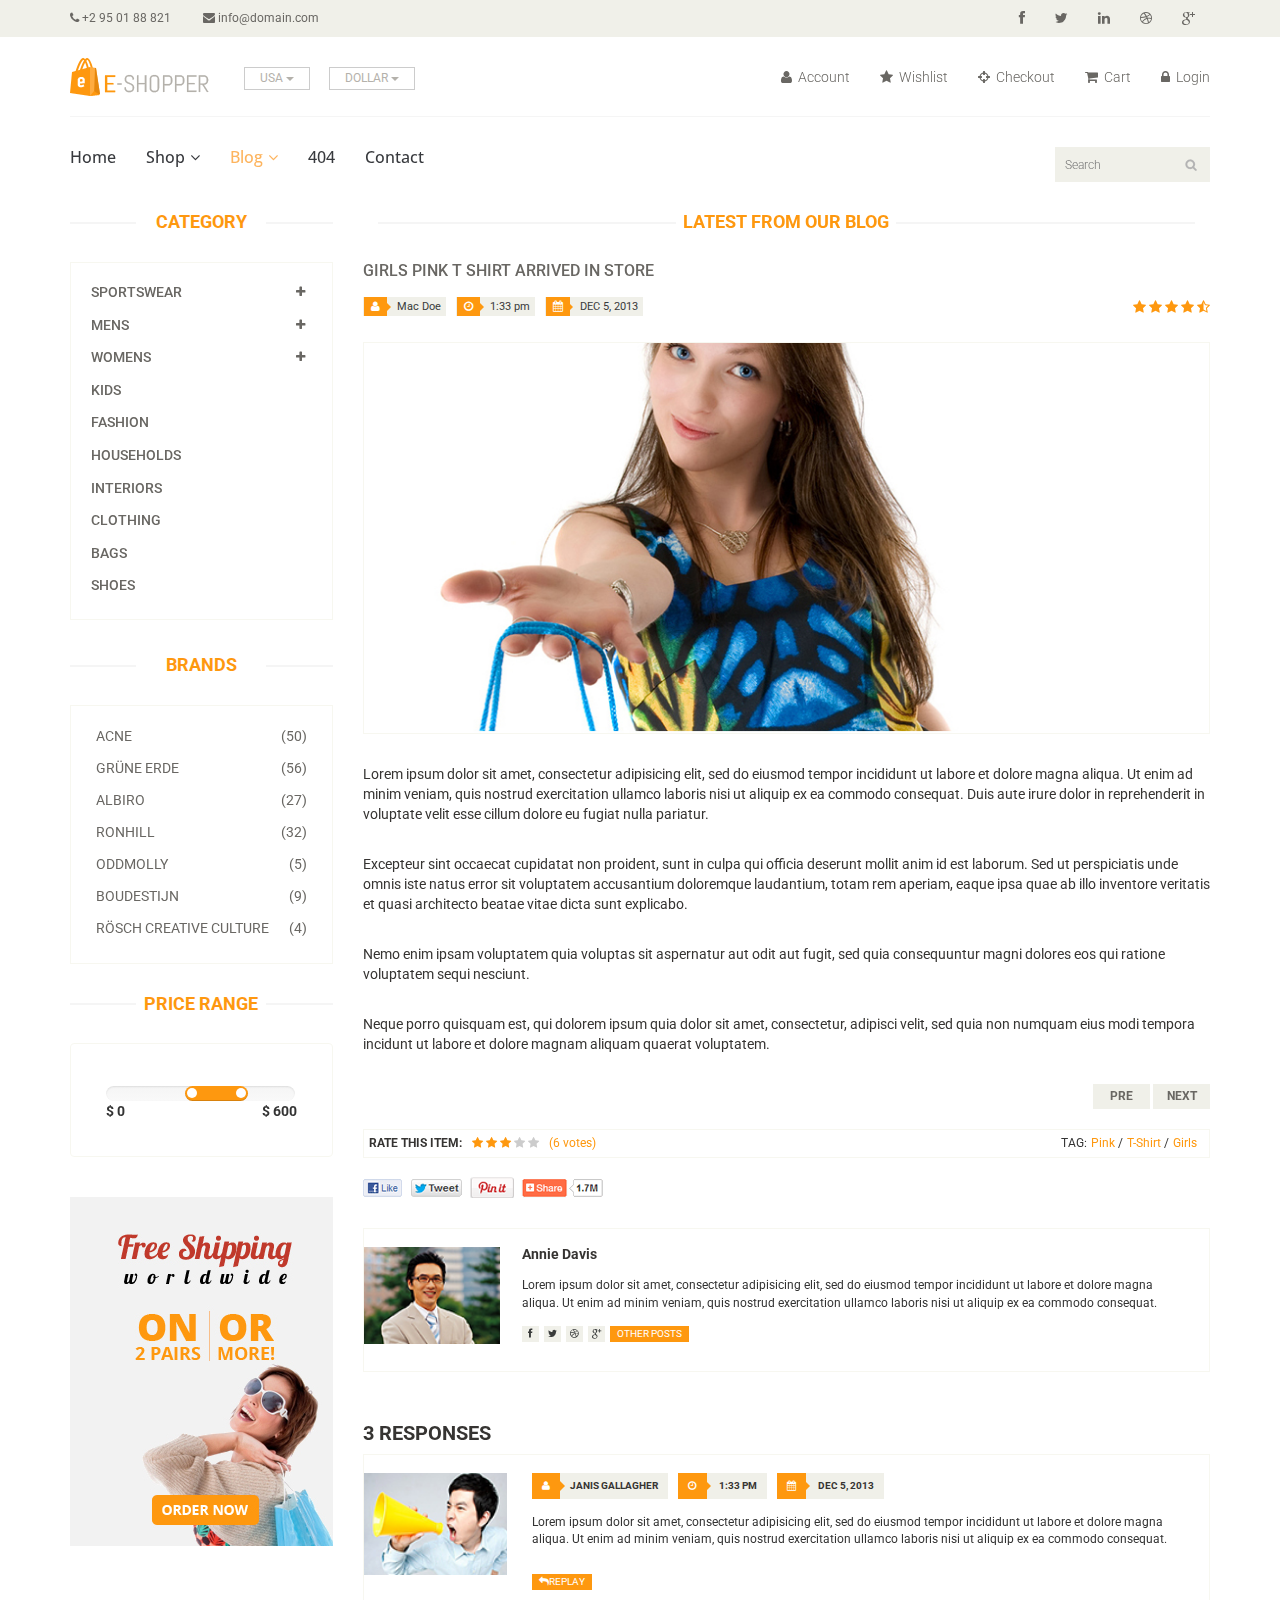
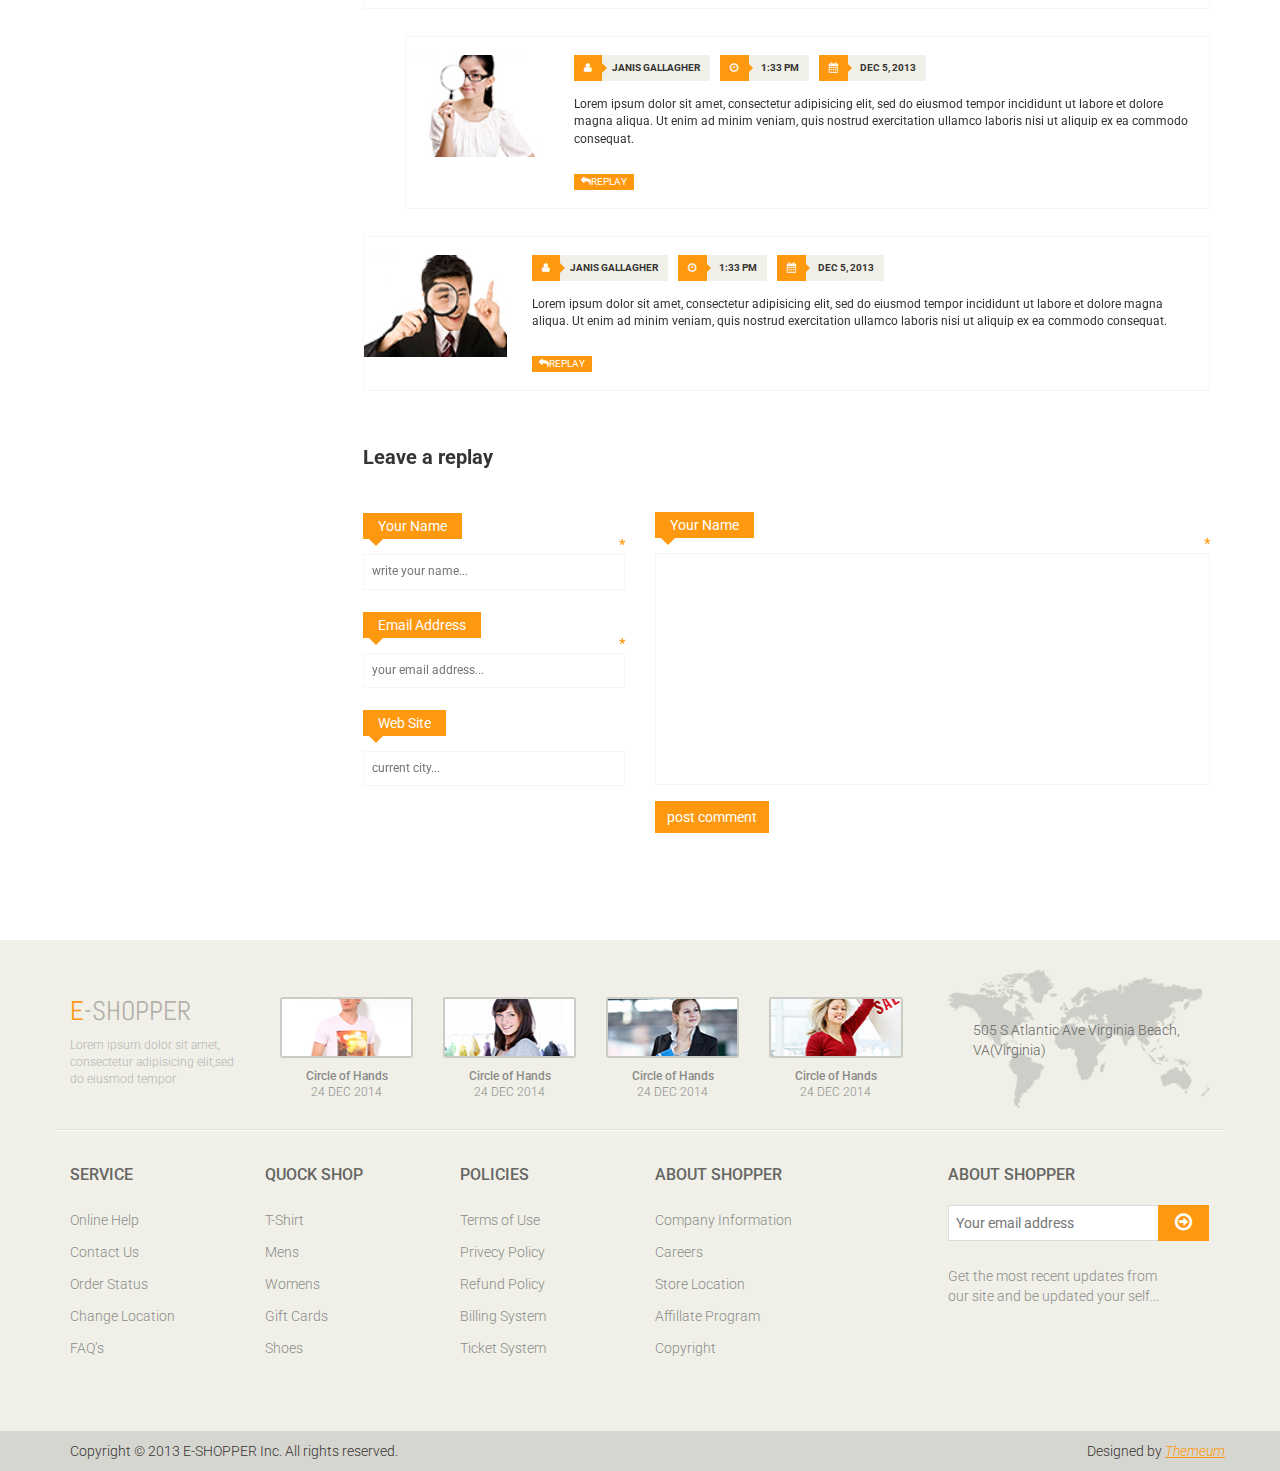
<file: blog-single.html>
<!DOCTYPE html>
<html lang="en">
<head>
    <meta charset="utf-8">
    <meta name="viewport" content="width=device-width, initial-scale=1.0">
    <meta name="description" content="">
    <meta name="author" content="">
    <title>Blog Single | E-Shopper</title>
    <link href="css/bootstrap.min.css" rel="stylesheet">
    <link href="css/font-awesome.min.css" rel="stylesheet">
    <link href="css/prettyPhoto.css" rel="stylesheet">
    <link href="css/price-range.css" rel="stylesheet">
    <link href="css/animate.css" rel="stylesheet">
	<link href="css/main.css" rel="stylesheet">
	<link href="css/responsive.css" rel="stylesheet">
    <!--[if lt IE 9]>
    <script src="js/html5shiv.js"></script>
    <script src="js/respond.min.js"></script>
    <![endif]-->       
    <link rel="shortcut icon" href="images/ico/favicon.ico">
    <link rel="apple-touch-icon-precomposed" sizes="144x144" href="images/ico/apple-touch-icon-144-precomposed.png">
    <link rel="apple-touch-icon-precomposed" sizes="114x114" href="images/ico/apple-touch-icon-114-precomposed.png">
    <link rel="apple-touch-icon-precomposed" sizes="72x72" href="images/ico/apple-touch-icon-72-precomposed.png">
    <link rel="apple-touch-icon-precomposed" href="images/ico/apple-touch-icon-57-precomposed.png">
</head><!--/head-->

<body>
	<header id="header"><!--header-->
		<div class="header_top"><!--header_top-->
			<div class="container">
				<div class="row">
					<div class="col-sm-6">
						<div class="contactinfo">
							<ul class="nav nav-pills">
								<li><a href=""><i class="fa fa-phone"></i> +2 95 01 88 821</a></li>
								<li><a href=""><i class="fa fa-envelope"></i> info@domain.com</a></li>
							</ul>
						</div>
					</div>
					<div class="col-sm-6">
						<div class="social-icons pull-right">
							<ul class="nav navbar-nav">
								<li><a href=""><i class="fa fa-facebook"></i></a></li>
								<li><a href=""><i class="fa fa-twitter"></i></a></li>
								<li><a href=""><i class="fa fa-linkedin"></i></a></li>
								<li><a href=""><i class="fa fa-dribbble"></i></a></li>
								<li><a href=""><i class="fa fa-google-plus"></i></a></li>
							</ul>
						</div>
					</div>
				</div>
			</div>
		</div><!--/header_top-->
		
		<div class="header-middle"><!--header-middle-->
			<div class="container">
				<div class="row">
					<div class="col-sm-4">
						<div class="logo pull-left">
							<a href="index.html"><img src="images/home/logo.png" alt="" /></a>
						</div>
						<div class="btn-group pull-right">
							<div class="btn-group">
								<button type="button" class="btn btn-default dropdown-toggle usa" data-toggle="dropdown">
									USA
									<span class="caret"></span>
								</button>
								<ul class="dropdown-menu">
									<li><a href="">Canada</a></li>
									<li><a href="">UK</a></li>
								</ul>
							</div>
							
							<div class="btn-group">
								<button type="button" class="btn btn-default dropdown-toggle usa" data-toggle="dropdown">
									DOLLAR
									<span class="caret"></span>
								</button>
								<ul class="dropdown-menu">
									<li><a href="">Canadian Dollar</a></li>
									<li><a href="">Pound</a></li>
								</ul>
							</div>
						</div>
					</div>
					<div class="col-sm-8">
						<div class="shop-menu pull-right">
							<ul class="nav navbar-nav">
								<li><a href=""><i class="fa fa-user"></i> Account</a></li>
								<li><a href=""><i class="fa fa-star"></i> Wishlist</a></li>
								<li><a href="checkout.html"><i class="fa fa-crosshairs"></i> Checkout</a></li>
								<li><a href="cart.html"><i class="fa fa-shopping-cart"></i> Cart</a></li>
								<li><a href="login.html"><i class="fa fa-lock"></i> Login</a></li>
							</ul>
						</div>
					</div>
				</div>
			</div>
		</div><!--/header-middle-->
	
		<div class="header-bottom"><!--header-bottom-->
			<div class="container">
				<div class="row">
					<div class="col-sm-9">
						<div class="navbar-header">
							<button type="button" class="navbar-toggle" data-toggle="collapse" data-target=".navbar-collapse">
								<span class="sr-only">Toggle navigation</span>
								<span class="icon-bar"></span>
								<span class="icon-bar"></span>
								<span class="icon-bar"></span>
							</button>
						</div>
						<div class="mainmenu pull-left">
							<ul class="nav navbar-nav collapse navbar-collapse">
								<li><a href="index.html">Home</a></li>
								<li class="dropdown"><a href="#">Shop<i class="fa fa-angle-down"></i></a>
                                    <ul role="menu" class="sub-menu">
                                        <li><a href="shop.html">Products</a></li>
										<li><a href="product-details.html">Product Details</a></li> 
										<li><a href="checkout.html">Checkout</a></li> 
										<li><a href="cart.html">Cart</a></li> 
										<li><a href="login.html">Login</a></li> 
                                    </ul>
                                </li> 
								<li class="dropdown"><a href="#" class="active">Blog<i class="fa fa-angle-down"></i></a>
                                    <ul role="menu" class="sub-menu">
                                        <li><a href="blog.html">Blog List</a></li>
										<li><a href="blog-single.html" class="active">Blog Single</a></li>
                                    </ul>
                                </li> 
								<li><a href="404.html">404</a></li>
								<li><a href="contact-us.html">Contact</a></li>
							</ul>
						</div>
					</div>
					<div class="col-sm-3">
						<div class="search_box pull-right">
							<input type="text" placeholder="Search"/>
						</div>
					</div>
				</div>
			</div>
		</div><!--/header-bottom-->
	</header><!--/header-->
	
	<section>
		<div class="container">
			<div class="row">
				<div class="col-sm-3">
					<div class="left-sidebar">
						<h2>Category</h2>
						<div class="panel-group category-products" id="accordian"><!--category-productsr-->
							<div class="panel panel-default">
								<div class="panel-heading">
									<h4 class="panel-title">
										<a data-toggle="collapse" data-parent="#accordian" href="#sportswear">
											<span class="badge pull-right"><i class="fa fa-plus"></i></span>
											Sportswear
										</a>
									</h4>
								</div>
								<div id="sportswear" class="panel-collapse collapse">
									<div class="panel-body">
										<ul>
											<li><a href="">Nike </a></li>
											<li><a href="">Under Armour </a></li>
											<li><a href="">Adidas </a></li>
											<li><a href="">Puma</a></li>
											<li><a href="">ASICS </a></li>
										</ul>
									</div>
								</div>
							</div>
							<div class="panel panel-default">
								<div class="panel-heading">
									<h4 class="panel-title">
										<a data-toggle="collapse" data-parent="#accordian" href="#mens">
											<span class="badge pull-right"><i class="fa fa-plus"></i></span>
											Mens
										</a>
									</h4>
								</div>
								<div id="mens" class="panel-collapse collapse">
									<div class="panel-body">
										<ul>
											<li><a href="">Fendi</a></li>
											<li><a href="">Guess</a></li>
											<li><a href="">Valentino</a></li>
											<li><a href="">Dior</a></li>
											<li><a href="">Versace</a></li>
											<li><a href="">Armani</a></li>
											<li><a href="">Prada</a></li>
											<li><a href="">Dolce and Gabbana</a></li>
											<li><a href="">Chanel</a></li>
											<li><a href="">Gucci</a></li>
										</ul>
									</div>
								</div>
							</div>
							
							<div class="panel panel-default">
								<div class="panel-heading">
									<h4 class="panel-title">
										<a data-toggle="collapse" data-parent="#accordian" href="#womens">
											<span class="badge pull-right"><i class="fa fa-plus"></i></span>
											Womens
										</a>
									</h4>
								</div>
								<div id="womens" class="panel-collapse collapse">
									<div class="panel-body">
										<ul>
											<li><a href="">Fendi</a></li>
											<li><a href="">Guess</a></li>
											<li><a href="">Valentino</a></li>
											<li><a href="">Dior</a></li>
											<li><a href="">Versace</a></li>
										</ul>
									</div>
								</div>
							</div>
							<div class="panel panel-default">
								<div class="panel-heading">
									<h4 class="panel-title"><a href="#">Kids</a></h4>
								</div>
							</div>
							<div class="panel panel-default">
								<div class="panel-heading">
									<h4 class="panel-title"><a href="#">Fashion</a></h4>
								</div>
							</div>
							<div class="panel panel-default">
								<div class="panel-heading">
									<h4 class="panel-title"><a href="#">Households</a></h4>
								</div>
							</div>
							<div class="panel panel-default">
								<div class="panel-heading">
									<h4 class="panel-title"><a href="#">Interiors</a></h4>
								</div>
							</div>
							<div class="panel panel-default">
								<div class="panel-heading">
									<h4 class="panel-title"><a href="#">Clothing</a></h4>
								</div>
							</div>
							<div class="panel panel-default">
								<div class="panel-heading">
									<h4 class="panel-title"><a href="#">Bags</a></h4>
								</div>
							</div>
							<div class="panel panel-default">
								<div class="panel-heading">
									<h4 class="panel-title"><a href="#">Shoes</a></h4>
								</div>
							</div>
						</div><!--/category-products-->
					
						<div class="brands_products"><!--brands_products-->
							<h2>Brands</h2>
							<div class="brands-name">
								<ul class="nav nav-pills nav-stacked">
									<li><a href=""> <span class="pull-right">(50)</span>Acne</a></li>
									<li><a href=""> <span class="pull-right">(56)</span>Grüne Erde</a></li>
									<li><a href=""> <span class="pull-right">(27)</span>Albiro</a></li>
									<li><a href=""> <span class="pull-right">(32)</span>Ronhill</a></li>
									<li><a href=""> <span class="pull-right">(5)</span>Oddmolly</a></li>
									<li><a href=""> <span class="pull-right">(9)</span>Boudestijn</a></li>
									<li><a href=""> <span class="pull-right">(4)</span>Rösch creative culture</a></li>
								</ul>
							</div>
						</div><!--/brands_products-->
						
						<div class="price-range"><!--price-range-->
							<h2>Price Range</h2>
							<div class="well">
								 <input type="text" class="span2" value="" data-slider-min="0" data-slider-max="600" data-slider-step="5" data-slider-value="[250,450]" id="sl2" ><br />
								 <b>$ 0</b> <b class="pull-right">$ 600</b>
							</div>
						</div><!--/price-range-->
						
						<div class="shipping text-center"><!--shipping-->
							<img src="images/home/shipping.jpg" alt="" />
						</div><!--/shipping-->
					</div>
				</div>
				<div class="col-sm-9">
					<div class="blog-post-area">
						<h2 class="title text-center">Latest From our Blog</h2>
						<div class="single-blog-post">
							<h3>Girls Pink T Shirt arrived in store</h3>
							<div class="post-meta">
								<ul>
									<li><i class="fa fa-user"></i> Mac Doe</li>
									<li><i class="fa fa-clock-o"></i> 1:33 pm</li>
									<li><i class="fa fa-calendar"></i> DEC 5, 2013</li>
								</ul>
								<span>
									<i class="fa fa-star"></i>
									<i class="fa fa-star"></i>
									<i class="fa fa-star"></i>
									<i class="fa fa-star"></i>
									<i class="fa fa-star-half-o"></i>
								</span>
							</div>
							<a href="">
								<img src="images/blog/blog-one.jpg" alt="">
							</a>
							<p>
								Lorem ipsum dolor sit amet, consectetur adipisicing elit, sed do eiusmod tempor incididunt ut labore et dolore magna aliqua. Ut enim ad minim veniam, quis nostrud exercitation ullamco laboris nisi ut aliquip ex ea commodo consequat. Duis aute irure dolor in reprehenderit in voluptate velit esse cillum dolore eu fugiat nulla pariatur.</p> <br>

							<p>
								Excepteur sint occaecat cupidatat non proident, sunt in culpa qui officia deserunt mollit anim id est laborum. Sed ut perspiciatis unde omnis iste natus error sit voluptatem accusantium doloremque laudantium, totam rem aperiam, eaque ipsa quae ab illo inventore veritatis et quasi architecto beatae vitae dicta sunt explicabo.</p> <br>

							<p>
								Nemo enim ipsam voluptatem quia voluptas sit aspernatur aut odit aut fugit, sed quia consequuntur magni dolores eos qui ratione voluptatem sequi nesciunt.</p> <br>

							<p>
								Neque porro quisquam est, qui dolorem ipsum quia dolor sit amet, consectetur, adipisci velit, sed quia non numquam eius modi tempora incidunt ut labore et dolore magnam aliquam quaerat voluptatem.
							</p>
							<div class="pager-area">
								<ul class="pager pull-right">
									<li><a href="#">Pre</a></li>
									<li><a href="#">Next</a></li>
								</ul>
							</div>
						</div>
					</div><!--/blog-post-area-->

					<div class="rating-area">
						<ul class="ratings">
							<li class="rate-this">Rate this item:</li>
							<li>
								<i class="fa fa-star color"></i>
								<i class="fa fa-star color"></i>
								<i class="fa fa-star color"></i>
								<i class="fa fa-star"></i>
								<i class="fa fa-star"></i>
							</li>
							<li class="color">(6 votes)</li>
						</ul>
						<ul class="tag">
							<li>TAG:</li>
							<li><a class="color" href="">Pink <span>/</span></a></li>
							<li><a class="color" href="">T-Shirt <span>/</span></a></li>
							<li><a class="color" href="">Girls</a></li>
						</ul>
					</div><!--/rating-area-->

					<div class="socials-share">
						<a href=""><img src="images/blog/socials.png" alt=""></a>
					</div><!--/socials-share-->

					<div class="media commnets">
						<a class="pull-left" href="#">
							<img class="media-object" src="images/blog/man-one.jpg" alt="">
						</a>
						<div class="media-body">
							<h4 class="media-heading">Annie Davis</h4>
							<p>Lorem ipsum dolor sit amet, consectetur adipisicing elit, sed do eiusmod tempor incididunt ut labore et dolore magna aliqua.  Ut enim ad minim veniam, quis nostrud exercitation ullamco laboris nisi ut aliquip ex ea commodo consequat.</p>
							<div class="blog-socials">
								<ul>
									<li><a href=""><i class="fa fa-facebook"></i></a></li>
									<li><a href=""><i class="fa fa-twitter"></i></a></li>
									<li><a href=""><i class="fa fa-dribbble"></i></a></li>
									<li><a href=""><i class="fa fa-google-plus"></i></a></li>
								</ul>
								<a class="btn btn-primary" href="">Other Posts</a>
							</div>
						</div>
					</div><!--Comments-->
					<div class="response-area">
						<h2>3 RESPONSES</h2>
						<ul class="media-list">
							<li class="media">
								
								<a class="pull-left" href="#">
									<img class="media-object" src="images/blog/man-two.jpg" alt="">
								</a>
								<div class="media-body">
									<ul class="sinlge-post-meta">
										<li><i class="fa fa-user"></i>Janis Gallagher</li>
										<li><i class="fa fa-clock-o"></i> 1:33 pm</li>
										<li><i class="fa fa-calendar"></i> DEC 5, 2013</li>
									</ul>
									<p>Lorem ipsum dolor sit amet, consectetur adipisicing elit, sed do eiusmod tempor incididunt ut labore et dolore magna aliqua.  Ut enim ad minim veniam, quis nostrud exercitation ullamco laboris nisi ut aliquip ex ea commodo consequat.</p>
									<a class="btn btn-primary" href=""><i class="fa fa-reply"></i>Replay</a>
								</div>
							</li>
							<li class="media second-media">
								<a class="pull-left" href="#">
									<img class="media-object" src="images/blog/man-three.jpg" alt="">
								</a>
								<div class="media-body">
									<ul class="sinlge-post-meta">
										<li><i class="fa fa-user"></i>Janis Gallagher</li>
										<li><i class="fa fa-clock-o"></i> 1:33 pm</li>
										<li><i class="fa fa-calendar"></i> DEC 5, 2013</li>
									</ul>
									<p>Lorem ipsum dolor sit amet, consectetur adipisicing elit, sed do eiusmod tempor incididunt ut labore et dolore magna aliqua.  Ut enim ad minim veniam, quis nostrud exercitation ullamco laboris nisi ut aliquip ex ea commodo consequat.</p>
									<a class="btn btn-primary" href=""><i class="fa fa-reply"></i>Replay</a>
								</div>
							</li>
							<li class="media">
								<a class="pull-left" href="#">
									<img class="media-object" src="images/blog/man-four.jpg" alt="">
								</a>
								<div class="media-body">
									<ul class="sinlge-post-meta">
										<li><i class="fa fa-user"></i>Janis Gallagher</li>
										<li><i class="fa fa-clock-o"></i> 1:33 pm</li>
										<li><i class="fa fa-calendar"></i> DEC 5, 2013</li>
									</ul>
									<p>Lorem ipsum dolor sit amet, consectetur adipisicing elit, sed do eiusmod tempor incididunt ut labore et dolore magna aliqua.  Ut enim ad minim veniam, quis nostrud exercitation ullamco laboris nisi ut aliquip ex ea commodo consequat.</p>
									<a class="btn btn-primary" href=""><i class="fa fa-reply"></i>Replay</a>
								</div>
							</li>
						</ul>					
					</div><!--/Response-area-->
					<div class="replay-box">
						<div class="row">
							<div class="col-sm-4">
								<h2>Leave a replay</h2>
								<form>
									<div class="blank-arrow">
										<label>Your Name</label>
									</div>
									<span>*</span>
									<input type="text" placeholder="write your name...">
									<div class="blank-arrow">
										<label>Email Address</label>
									</div>
									<span>*</span>
									<input type="email" placeholder="your email address...">
									<div class="blank-arrow">
										<label>Web Site</label>
									</div>
									<input type="email" placeholder="current city...">
								</form>
							</div>
							<div class="col-sm-8">
								<div class="text-area">
									<div class="blank-arrow">
										<label>Your Name</label>
									</div>
									<span>*</span>
									<textarea name="message" rows="11"></textarea>
									<a class="btn btn-primary" href="">post comment</a>
								</div>
							</div>
						</div>
					</div><!--/Repaly Box-->
				</div>	
			</div>
		</div>
	</section>
	
	<footer id="footer"><!--Footer-->
		<div class="footer-top">
			<div class="container">
				<div class="row">
					<div class="col-sm-2">
						<div class="companyinfo">
							<h2><span>e</span>-shopper</h2>
							<p>Lorem ipsum dolor sit amet, consectetur adipisicing elit,sed do eiusmod tempor</p>
						</div>
					</div>
					<div class="col-sm-7">
						<div class="col-sm-3">
							<div class="video-gallery text-center">
								<a href="#">
									<div class="iframe-img">
										<img src="images/home/iframe1.png" alt="" />
									</div>
									<div class="overlay-icon">
										<i class="fa fa-play-circle-o"></i>
									</div>
								</a>
								<p>Circle of Hands</p>
								<h2>24 DEC 2014</h2>
							</div>
						</div>
						
						<div class="col-sm-3">
							<div class="video-gallery text-center">
								<a href="#">
									<div class="iframe-img">
										<img src="images/home/iframe2.png" alt="" />
									</div>
									<div class="overlay-icon">
										<i class="fa fa-play-circle-o"></i>
									</div>
								</a>
								<p>Circle of Hands</p>
								<h2>24 DEC 2014</h2>
							</div>
						</div>
						
						<div class="col-sm-3">
							<div class="video-gallery text-center">
								<a href="#">
									<div class="iframe-img">
										<img src="images/home/iframe3.png" alt="" />
									</div>
									<div class="overlay-icon">
										<i class="fa fa-play-circle-o"></i>
									</div>
								</a>
								<p>Circle of Hands</p>
								<h2>24 DEC 2014</h2>
							</div>
						</div>
						
						<div class="col-sm-3">
							<div class="video-gallery text-center">
								<a href="#">
									<div class="iframe-img">
										<img src="images/home/iframe4.png" alt="" />
									</div>
									<div class="overlay-icon">
										<i class="fa fa-play-circle-o"></i>
									</div>
								</a>
								<p>Circle of Hands</p>
								<h2>24 DEC 2014</h2>
							</div>
						</div>
					</div>
					<div class="col-sm-3">
						<div class="address">
							<img src="images/home/map.png" alt="" />
							<p>505 S Atlantic Ave Virginia Beach, VA(Virginia)</p>
						</div>
					</div>
				</div>
			</div>
		</div>
		
		<div class="footer-widget">
			<div class="container">
				<div class="row">
					<div class="col-sm-2">
						<div class="single-widget">
							<h2>Service</h2>
							<ul class="nav nav-pills nav-stacked">
								<li><a href="">Online Help</a></li>
								<li><a href="">Contact Us</a></li>
								<li><a href="">Order Status</a></li>
								<li><a href="">Change Location</a></li>
								<li><a href="">FAQ’s</a></li>
							</ul>
						</div>
					</div>
					<div class="col-sm-2">
						<div class="single-widget">
							<h2>Quock Shop</h2>
							<ul class="nav nav-pills nav-stacked">
								<li><a href="">T-Shirt</a></li>
								<li><a href="">Mens</a></li>
								<li><a href="">Womens</a></li>
								<li><a href="">Gift Cards</a></li>
								<li><a href="">Shoes</a></li>
							</ul>
						</div>
					</div>
					<div class="col-sm-2">
						<div class="single-widget">
							<h2>Policies</h2>
							<ul class="nav nav-pills nav-stacked">
								<li><a href="">Terms of Use</a></li>
								<li><a href="">Privecy Policy</a></li>
								<li><a href="">Refund Policy</a></li>
								<li><a href="">Billing System</a></li>
								<li><a href="">Ticket System</a></li>
							</ul>
						</div>
					</div>
					<div class="col-sm-2">
						<div class="single-widget">
							<h2>About Shopper</h2>
							<ul class="nav nav-pills nav-stacked">
								<li><a href="">Company Information</a></li>
								<li><a href="">Careers</a></li>
								<li><a href="">Store Location</a></li>
								<li><a href="">Affillate Program</a></li>
								<li><a href="">Copyright</a></li>
							</ul>
						</div>
					</div>
					<div class="col-sm-3 col-sm-offset-1">
						<div class="single-widget">
							<h2>About Shopper</h2>
							<form action="#" class="searchform">
								<input type="text" placeholder="Your email address" />
								<button type="submit" class="btn btn-default"><i class="fa fa-arrow-circle-o-right"></i></button>
								<p>Get the most recent updates from <br />our site and be updated your self...</p>
							</form>
						</div>
					</div>
					
				</div>
			</div>
		</div>
		
		<div class="footer-bottom">
			<div class="container">
				<div class="row">
					<p class="pull-left">Copyright © 2013 E-SHOPPER Inc. All rights reserved.</p>
					<p class="pull-right">Designed by <span><a target="_blank" href="http://www.themeum.com">Themeum</a></span></p>
				</div>
			</div>
		</div>
		
	</footer><!--/Footer-->
	

  
    <script src="js/jquery.js"></script>
	<script src="js/price-range.js"></script>
	<script src="js/jquery.scrollUp.min.js"></script>
	<script src="js/bootstrap.min.js"></script>
    <script src="js/jquery.prettyPhoto.js"></script>
    <script src="js/main.js"></script>
</body>
</html>
</file>
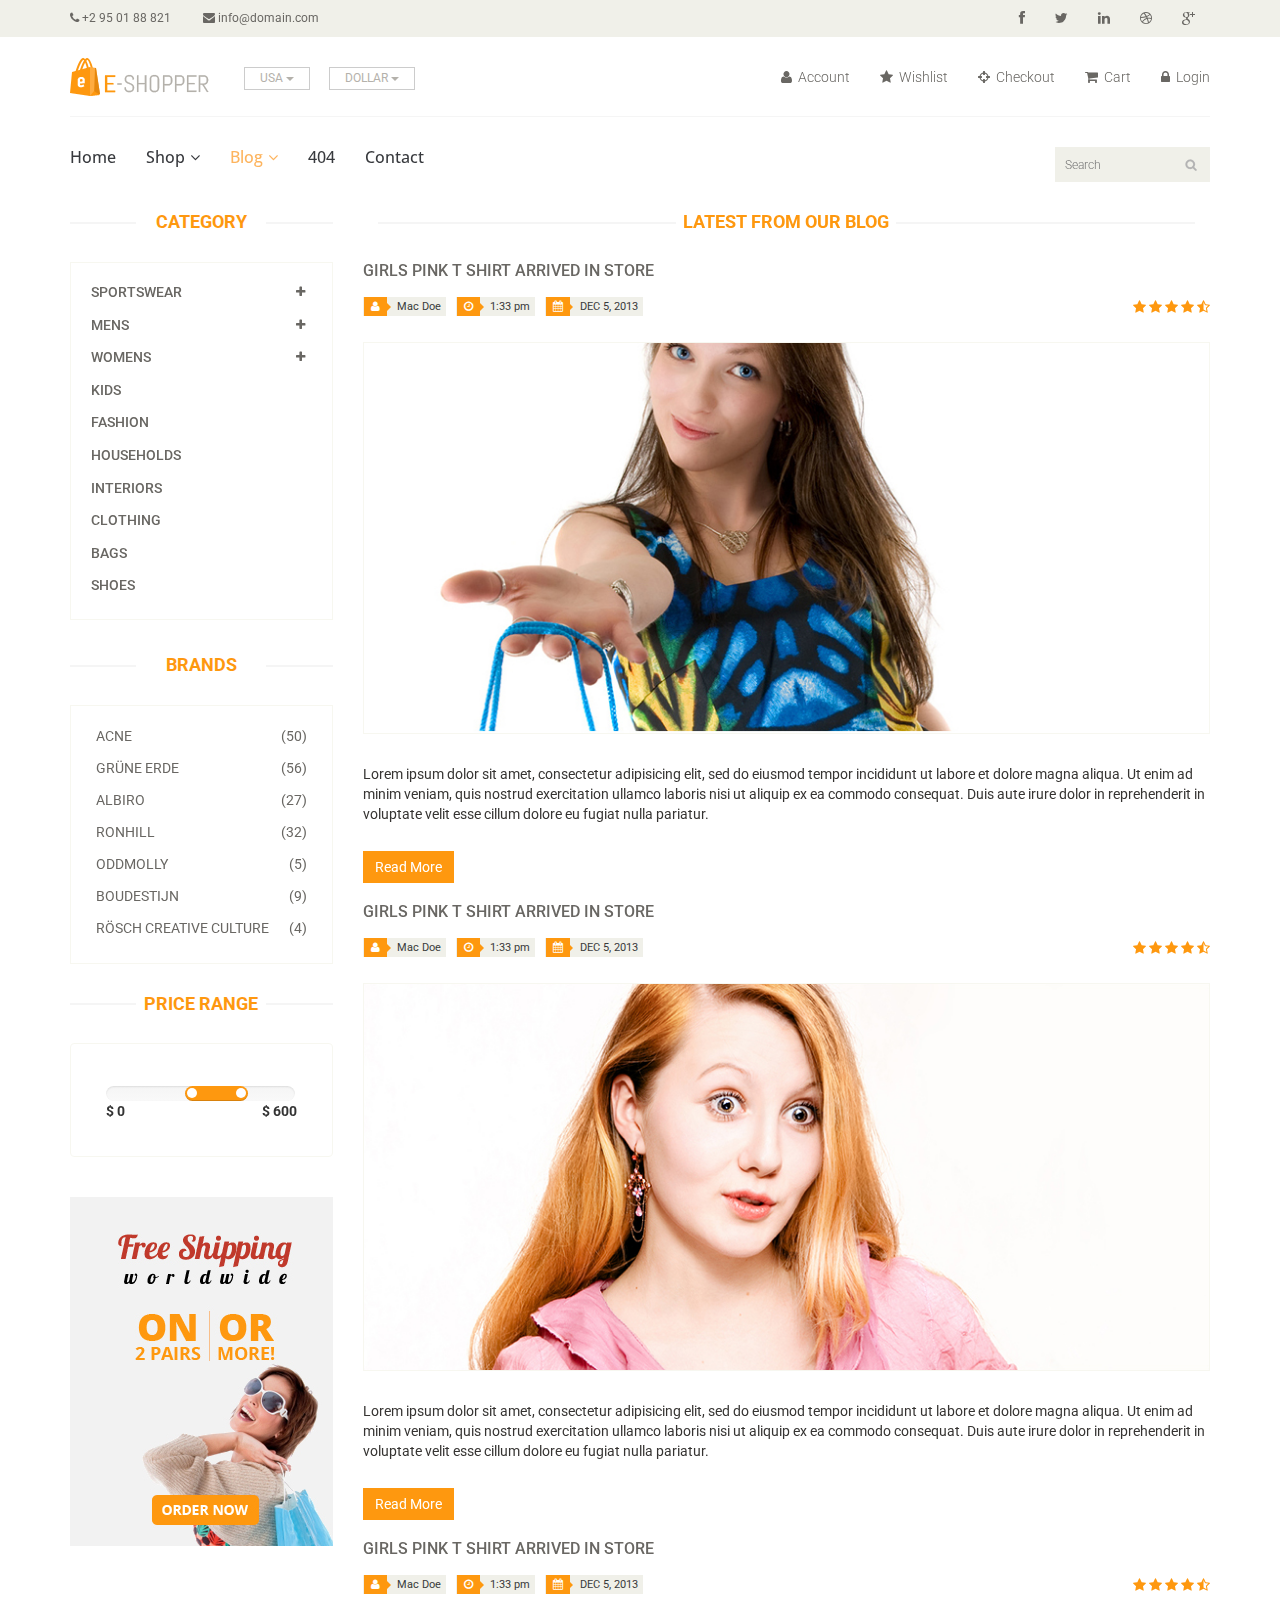
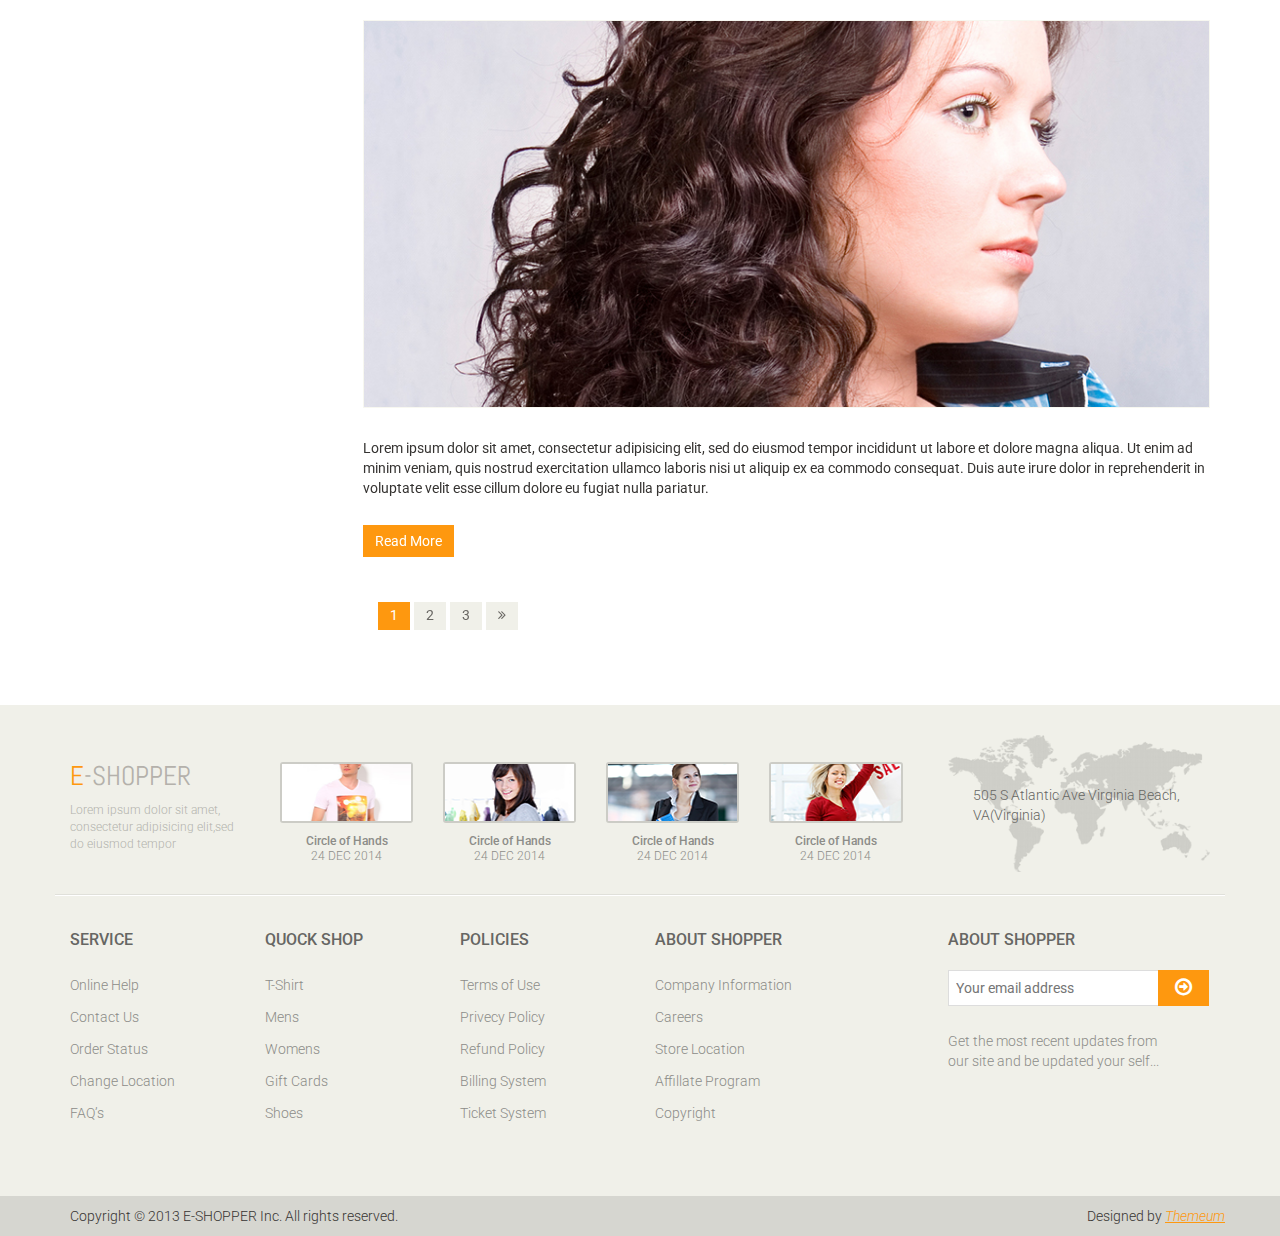
<file: blog.html>
<!DOCTYPE html>
<html lang="en">
<head>
    <meta charset="utf-8">
    <meta name="viewport" content="width=device-width, initial-scale=1.0">
    <meta name="description" content="">
    <meta name="author" content="">
    <title>Blog | E-Shopper</title>
    <link href="css/bootstrap.min.css" rel="stylesheet">
    <link href="css/font-awesome.min.css" rel="stylesheet">
    <link href="css/prettyPhoto.css" rel="stylesheet">
    <link href="css/price-range.css" rel="stylesheet">
    <link href="css/animate.css" rel="stylesheet">
	<link href="css/main.css" rel="stylesheet">
	<link href="css/responsive.css" rel="stylesheet">
    <!--[if lt IE 9]>
    <script src="js/html5shiv.js"></script>
    <script src="js/respond.min.js"></script>
    <![endif]-->       
    <link rel="shortcut icon" href="images/ico/favicon.ico">
    <link rel="apple-touch-icon-precomposed" sizes="144x144" href="images/ico/apple-touch-icon-144-precomposed.png">
    <link rel="apple-touch-icon-precomposed" sizes="114x114" href="images/ico/apple-touch-icon-114-precomposed.png">
    <link rel="apple-touch-icon-precomposed" sizes="72x72" href="images/ico/apple-touch-icon-72-precomposed.png">
    <link rel="apple-touch-icon-precomposed" href="images/ico/apple-touch-icon-57-precomposed.png">
</head><!--/head-->

<body>
	<header id="header"><!--header-->
		<div class="header_top"><!--header_top-->
			<div class="container">
				<div class="row">
					<div class="col-sm-6">
						<div class="contactinfo">
							<ul class="nav nav-pills">
								<li><a href=""><i class="fa fa-phone"></i> +2 95 01 88 821</a></li>
								<li><a href=""><i class="fa fa-envelope"></i> info@domain.com</a></li>
							</ul>
						</div>
					</div>
					<div class="col-sm-6">
						<div class="social-icons pull-right">
							<ul class="nav navbar-nav">
								<li><a href=""><i class="fa fa-facebook"></i></a></li>
								<li><a href=""><i class="fa fa-twitter"></i></a></li>
								<li><a href=""><i class="fa fa-linkedin"></i></a></li>
								<li><a href=""><i class="fa fa-dribbble"></i></a></li>
								<li><a href=""><i class="fa fa-google-plus"></i></a></li>
							</ul>
						</div>
					</div>
				</div>
			</div>
		</div><!--/header_top-->
		
		<div class="header-middle"><!--header-middle-->
			<div class="container">
				<div class="row">
					<div class="col-sm-4">
						<div class="logo pull-left">
							<a href="index.html"><img src="images/home/logo.png" alt="" /></a>
						</div>
						<div class="btn-group pull-right">
							<div class="btn-group">
								<button type="button" class="btn btn-default dropdown-toggle usa" data-toggle="dropdown">
									USA
									<span class="caret"></span>
								</button>
								<ul class="dropdown-menu">
									<li><a href="">Canada</a></li>
									<li><a href="">UK</a></li>
								</ul>
							</div>
							
							<div class="btn-group">
								<button type="button" class="btn btn-default dropdown-toggle usa" data-toggle="dropdown">
									DOLLAR
									<span class="caret"></span>
								</button>
								<ul class="dropdown-menu">
									<li><a href="">Canadian Dollar</a></li>
									<li><a href="">Pound</a></li>
								</ul>
							</div>
						</div>
					</div>
					<div class="col-sm-8">
						<div class="shop-menu pull-right">
							<ul class="nav navbar-nav">
								<li><a href=""><i class="fa fa-user"></i> Account</a></li>
								<li><a href=""><i class="fa fa-star"></i> Wishlist</a></li>
								<li><a href="checkout.html"><i class="fa fa-crosshairs"></i> Checkout</a></li>
								<li><a href="cart.html"><i class="fa fa-shopping-cart"></i> Cart</a></li>
								<li><a href="login.html"><i class="fa fa-lock"></i> Login</a></li>
							</ul>
						</div>
					</div>
				</div>
			</div>
		</div><!--/header-middle-->
	
		<div class="header-bottom"><!--header-bottom-->
			<div class="container">
				<div class="row">
					<div class="col-sm-9">
						<div class="navbar-header">
							<button type="button" class="navbar-toggle" data-toggle="collapse" data-target=".navbar-collapse">
								<span class="sr-only">Toggle navigation</span>
								<span class="icon-bar"></span>
								<span class="icon-bar"></span>
								<span class="icon-bar"></span>
							</button>
						</div>
						<div class="mainmenu pull-left">
							<ul class="nav navbar-nav collapse navbar-collapse">
								<li><a href="index.html">Home</a></li>
								<li class="dropdown"><a href="#">Shop<i class="fa fa-angle-down"></i></a>
                                    <ul role="menu" class="sub-menu">
                                        <li><a href="shop.html">Products</a></li>
										<li><a href="product-details.html">Product Details</a></li> 
										<li><a href="checkout.html">Checkout</a></li> 
										<li><a href="cart.html">Cart</a></li> 
										<li><a href="login.html">Login</a></li> 
                                    </ul>
                                </li> 
								<li class="dropdown"><a href="#" class="active">Blog<i class="fa fa-angle-down"></i></a>
                                    <ul role="menu" class="sub-menu">
                                        <li><a href="blog.html" class="active">Blog List</a></li>
										<li><a href="blog-single.html">Blog Single</a></li>
                                    </ul>
                                </li> 
								<li><a href="404.html">404</a></li>
								<li><a href="contact-us.html">Contact</a></li>
							</ul>
						</div>
					</div>
					<div class="col-sm-3">
						<div class="search_box pull-right">
							<input type="text" placeholder="Search"/>
						</div>
					</div>
				</div>
			</div>
		</div><!--/header-bottom-->
	</header><!--/header-->
	
	<section>
		<div class="container">
			<div class="row">
				<div class="col-sm-3">
					<div class="left-sidebar">
						<h2>Category</h2>
						<div class="panel-group category-products" id="accordian"><!--category-productsr-->
							<div class="panel panel-default">
								<div class="panel-heading">
									<h4 class="panel-title">
										<a data-toggle="collapse" data-parent="#accordian" href="#sportswear">
											<span class="badge pull-right"><i class="fa fa-plus"></i></span>
											Sportswear
										</a>
									</h4>
								</div>
								<div id="sportswear" class="panel-collapse collapse">
									<div class="panel-body">
										<ul>
											<li><a href="">Nike </a></li>
											<li><a href="">Under Armour </a></li>
											<li><a href="">Adidas </a></li>
											<li><a href="">Puma</a></li>
											<li><a href="">ASICS </a></li>
										</ul>
									</div>
								</div>
							</div>
							<div class="panel panel-default">
								<div class="panel-heading">
									<h4 class="panel-title">
										<a data-toggle="collapse" data-parent="#accordian" href="#mens">
											<span class="badge pull-right"><i class="fa fa-plus"></i></span>
											Mens
										</a>
									</h4>
								</div>
								<div id="mens" class="panel-collapse collapse">
									<div class="panel-body">
										<ul>
											<li><a href="">Fendi</a></li>
											<li><a href="">Guess</a></li>
											<li><a href="">Valentino</a></li>
											<li><a href="">Dior</a></li>
											<li><a href="">Versace</a></li>
											<li><a href="">Armani</a></li>
											<li><a href="">Prada</a></li>
											<li><a href="">Dolce and Gabbana</a></li>
											<li><a href="">Chanel</a></li>
											<li><a href="">Gucci</a></li>
										</ul>
									</div>
								</div>
							</div>
							
							<div class="panel panel-default">
								<div class="panel-heading">
									<h4 class="panel-title">
										<a data-toggle="collapse" data-parent="#accordian" href="#womens">
											<span class="badge pull-right"><i class="fa fa-plus"></i></span>
											Womens
										</a>
									</h4>
								</div>
								<div id="womens" class="panel-collapse collapse">
									<div class="panel-body">
										<ul>
											<li><a href="">Fendi</a></li>
											<li><a href="">Guess</a></li>
											<li><a href="">Valentino</a></li>
											<li><a href="">Dior</a></li>
											<li><a href="">Versace</a></li>
										</ul>
									</div>
								</div>
							</div>
							<div class="panel panel-default">
								<div class="panel-heading">
									<h4 class="panel-title"><a href="#">Kids</a></h4>
								</div>
							</div>
							<div class="panel panel-default">
								<div class="panel-heading">
									<h4 class="panel-title"><a href="#">Fashion</a></h4>
								</div>
							</div>
							<div class="panel panel-default">
								<div class="panel-heading">
									<h4 class="panel-title"><a href="#">Households</a></h4>
								</div>
							</div>
							<div class="panel panel-default">
								<div class="panel-heading">
									<h4 class="panel-title"><a href="#">Interiors</a></h4>
								</div>
							</div>
							<div class="panel panel-default">
								<div class="panel-heading">
									<h4 class="panel-title"><a href="#">Clothing</a></h4>
								</div>
							</div>
							<div class="panel panel-default">
								<div class="panel-heading">
									<h4 class="panel-title"><a href="#">Bags</a></h4>
								</div>
							</div>
							<div class="panel panel-default">
								<div class="panel-heading">
									<h4 class="panel-title"><a href="#">Shoes</a></h4>
								</div>
							</div>
						</div><!--/category-products-->
					
						<div class="brands_products"><!--brands_products-->
							<h2>Brands</h2>
							<div class="brands-name">
								<ul class="nav nav-pills nav-stacked">
									<li><a href=""> <span class="pull-right">(50)</span>Acne</a></li>
									<li><a href=""> <span class="pull-right">(56)</span>Grüne Erde</a></li>
									<li><a href=""> <span class="pull-right">(27)</span>Albiro</a></li>
									<li><a href=""> <span class="pull-right">(32)</span>Ronhill</a></li>
									<li><a href=""> <span class="pull-right">(5)</span>Oddmolly</a></li>
									<li><a href=""> <span class="pull-right">(9)</span>Boudestijn</a></li>
									<li><a href=""> <span class="pull-right">(4)</span>Rösch creative culture</a></li>
								</ul>
							</div>
						</div><!--/brands_products-->
						
						<div class="price-range"><!--price-range-->
							<h2>Price Range</h2>
							<div class="well">
								 <input type="text" class="span2" value="" data-slider-min="0" data-slider-max="600" data-slider-step="5" data-slider-value="[250,450]" id="sl2" ><br />
								 <b>$ 0</b> <b class="pull-right">$ 600</b>
							</div>
						</div><!--/price-range-->
						
						<div class="shipping text-center"><!--shipping-->
							<img src="images/home/shipping.jpg" alt="" />
						</div><!--/shipping-->
					</div>
				</div>
				<div class="col-sm-9">
					<div class="blog-post-area">
						<h2 class="title text-center">Latest From our Blog</h2>
						<div class="single-blog-post">
							<h3>Girls Pink T Shirt arrived in store</h3>
							<div class="post-meta">
								<ul>
									<li><i class="fa fa-user"></i> Mac Doe</li>
									<li><i class="fa fa-clock-o"></i> 1:33 pm</li>
									<li><i class="fa fa-calendar"></i> DEC 5, 2013</li>
								</ul>
								<span>
										<i class="fa fa-star"></i>
										<i class="fa fa-star"></i>
										<i class="fa fa-star"></i>
										<i class="fa fa-star"></i>
										<i class="fa fa-star-half-o"></i>
								</span>
							</div>
							<a href="">
								<img src="images/blog/blog-one.jpg" alt="">
							</a>
							<p>Lorem ipsum dolor sit amet, consectetur adipisicing elit, sed do eiusmod tempor incididunt ut labore et dolore magna aliqua. Ut enim ad minim veniam, quis nostrud exercitation ullamco laboris nisi ut aliquip ex ea commodo consequat. Duis aute irure dolor in reprehenderit in voluptate velit esse cillum dolore eu fugiat nulla pariatur.</p>
							<a  class="btn btn-primary" href="">Read More</a>
						</div>
						<div class="single-blog-post">
							<h3>Girls Pink T Shirt arrived in store</h3>
							<div class="post-meta">
								<ul>
									<li><i class="fa fa-user"></i> Mac Doe</li>
									<li><i class="fa fa-clock-o"></i> 1:33 pm</li>
									<li><i class="fa fa-calendar"></i> DEC 5, 2013</li>
								</ul>
								<span>
									<i class="fa fa-star"></i>
									<i class="fa fa-star"></i>
									<i class="fa fa-star"></i>
									<i class="fa fa-star"></i>
									<i class="fa fa-star-half-o"></i>
								</span>
							</div>
							<a href="">
								<img src="images/blog/blog-two.jpg" alt="">
							</a>
							<p>Lorem ipsum dolor sit amet, consectetur adipisicing elit, sed do eiusmod tempor incididunt ut labore et dolore magna aliqua. Ut enim ad minim veniam, quis nostrud exercitation ullamco laboris nisi ut aliquip ex ea commodo consequat. Duis aute irure dolor in reprehenderit in voluptate velit esse cillum dolore eu fugiat nulla pariatur.</p>
							<a  class="btn btn-primary" href="">Read More</a>
						</div>
						<div class="single-blog-post">
							<h3>Girls Pink T Shirt arrived in store</h3>
							<div class="post-meta">
								<ul>
									<li><i class="fa fa-user"></i> Mac Doe</li>
									<li><i class="fa fa-clock-o"></i> 1:33 pm</li>
									<li><i class="fa fa-calendar"></i> DEC 5, 2013</li>
								</ul>
								<span>
									<i class="fa fa-star"></i>
									<i class="fa fa-star"></i>
									<i class="fa fa-star"></i>
									<i class="fa fa-star"></i>
									<i class="fa fa-star-half-o"></i>
								</span>
							</div>
							<a href="">
								<img src="images/blog/blog-three.jpg" alt="">
							</a>
							<p>Lorem ipsum dolor sit amet, consectetur adipisicing elit, sed do eiusmod tempor incididunt ut labore et dolore magna aliqua. Ut enim ad minim veniam, quis nostrud exercitation ullamco laboris nisi ut aliquip ex ea commodo consequat. Duis aute irure dolor in reprehenderit in voluptate velit esse cillum dolore eu fugiat nulla pariatur.</p>
							<a  class="btn btn-primary" href="">Read More</a>
						</div>
						<div class="pagination-area">
							<ul class="pagination">
								<li><a href="" class="active">1</a></li>
								<li><a href="">2</a></li>
								<li><a href="">3</a></li>
								<li><a href=""><i class="fa fa-angle-double-right"></i></a></li>
							</ul>
						</div>
					</div>
				</div>
			</div>
		</div>
	</section>
	
	<footer id="footer"><!--Footer-->
		<div class="footer-top">
			<div class="container">
				<div class="row">
					<div class="col-sm-2">
						<div class="companyinfo">
							<h2><span>e</span>-shopper</h2>
							<p>Lorem ipsum dolor sit amet, consectetur adipisicing elit,sed do eiusmod tempor</p>
						</div>
					</div>
					<div class="col-sm-7">
						<div class="col-sm-3">
							<div class="video-gallery text-center">
								<a href="#">
									<div class="iframe-img">
										<img src="images/home/iframe1.png" alt="" />
									</div>
									<div class="overlay-icon">
										<i class="fa fa-play-circle-o"></i>
									</div>
								</a>
								<p>Circle of Hands</p>
								<h2>24 DEC 2014</h2>
							</div>
						</div>
						
						<div class="col-sm-3">
							<div class="video-gallery text-center">
								<a href="#">
									<div class="iframe-img">
										<img src="images/home/iframe2.png" alt="" />
									</div>
									<div class="overlay-icon">
										<i class="fa fa-play-circle-o"></i>
									</div>
								</a>
								<p>Circle of Hands</p>
								<h2>24 DEC 2014</h2>
							</div>
						</div>
						
						<div class="col-sm-3">
							<div class="video-gallery text-center">
								<a href="#">
									<div class="iframe-img">
										<img src="images/home/iframe3.png" alt="" />
									</div>
									<div class="overlay-icon">
										<i class="fa fa-play-circle-o"></i>
									</div>
								</a>
								<p>Circle of Hands</p>
								<h2>24 DEC 2014</h2>
							</div>
						</div>
						
						<div class="col-sm-3">
							<div class="video-gallery text-center">
								<a href="#">
									<div class="iframe-img">
										<img src="images/home/iframe4.png" alt="" />
									</div>
									<div class="overlay-icon">
										<i class="fa fa-play-circle-o"></i>
									</div>
								</a>
								<p>Circle of Hands</p>
								<h2>24 DEC 2014</h2>
							</div>
						</div>
					</div>
					<div class="col-sm-3">
						<div class="address">
							<img src="images/home/map.png" alt="" />
							<p>505 S Atlantic Ave Virginia Beach, VA(Virginia)</p>
						</div>
					</div>
				</div>
			</div>
		</div>
		
		<div class="footer-widget">
			<div class="container">
				<div class="row">
					<div class="col-sm-2">
						<div class="single-widget">
							<h2>Service</h2>
							<ul class="nav nav-pills nav-stacked">
								<li><a href="">Online Help</a></li>
								<li><a href="">Contact Us</a></li>
								<li><a href="">Order Status</a></li>
								<li><a href="">Change Location</a></li>
								<li><a href="">FAQ’s</a></li>
							</ul>
						</div>
					</div>
					<div class="col-sm-2">
						<div class="single-widget">
							<h2>Quock Shop</h2>
							<ul class="nav nav-pills nav-stacked">
								<li><a href="">T-Shirt</a></li>
								<li><a href="">Mens</a></li>
								<li><a href="">Womens</a></li>
								<li><a href="">Gift Cards</a></li>
								<li><a href="">Shoes</a></li>
							</ul>
						</div>
					</div>
					<div class="col-sm-2">
						<div class="single-widget">
							<h2>Policies</h2>
							<ul class="nav nav-pills nav-stacked">
								<li><a href="">Terms of Use</a></li>
								<li><a href="">Privecy Policy</a></li>
								<li><a href="">Refund Policy</a></li>
								<li><a href="">Billing System</a></li>
								<li><a href="">Ticket System</a></li>
							</ul>
						</div>
					</div>
					<div class="col-sm-2">
						<div class="single-widget">
							<h2>About Shopper</h2>
							<ul class="nav nav-pills nav-stacked">
								<li><a href="">Company Information</a></li>
								<li><a href="">Careers</a></li>
								<li><a href="">Store Location</a></li>
								<li><a href="">Affillate Program</a></li>
								<li><a href="">Copyright</a></li>
							</ul>
						</div>
					</div>
					<div class="col-sm-3 col-sm-offset-1">
						<div class="single-widget">
							<h2>About Shopper</h2>
							<form action="#" class="searchform">
								<input type="text" placeholder="Your email address" />
								<button type="submit" class="btn btn-default"><i class="fa fa-arrow-circle-o-right"></i></button>
								<p>Get the most recent updates from <br />our site and be updated your self...</p>
							</form>
						</div>
					</div>
					
				</div>
			</div>
		</div>
		
		<div class="footer-bottom">
			<div class="container">
				<div class="row">
					<p class="pull-left">Copyright © 2013 E-SHOPPER Inc. All rights reserved.</p>
					<p class="pull-right">Designed by <span><a target="_blank" href="http://www.themeum.com">Themeum</a></span></p>
				</div>
			</div>
		</div>
		
	</footer><!--/Footer-->
	

  
    <script src="js/jquery.js"></script>
	<script src="js/price-range.js"></script>
	<script src="js/jquery.scrollUp.min.js"></script>
	<script src="js/bootstrap.min.js"></script>
    <script src="js/jquery.prettyPhoto.js"></script>
    <script src="js/main.js"></script>
</body>
</html>
</file>
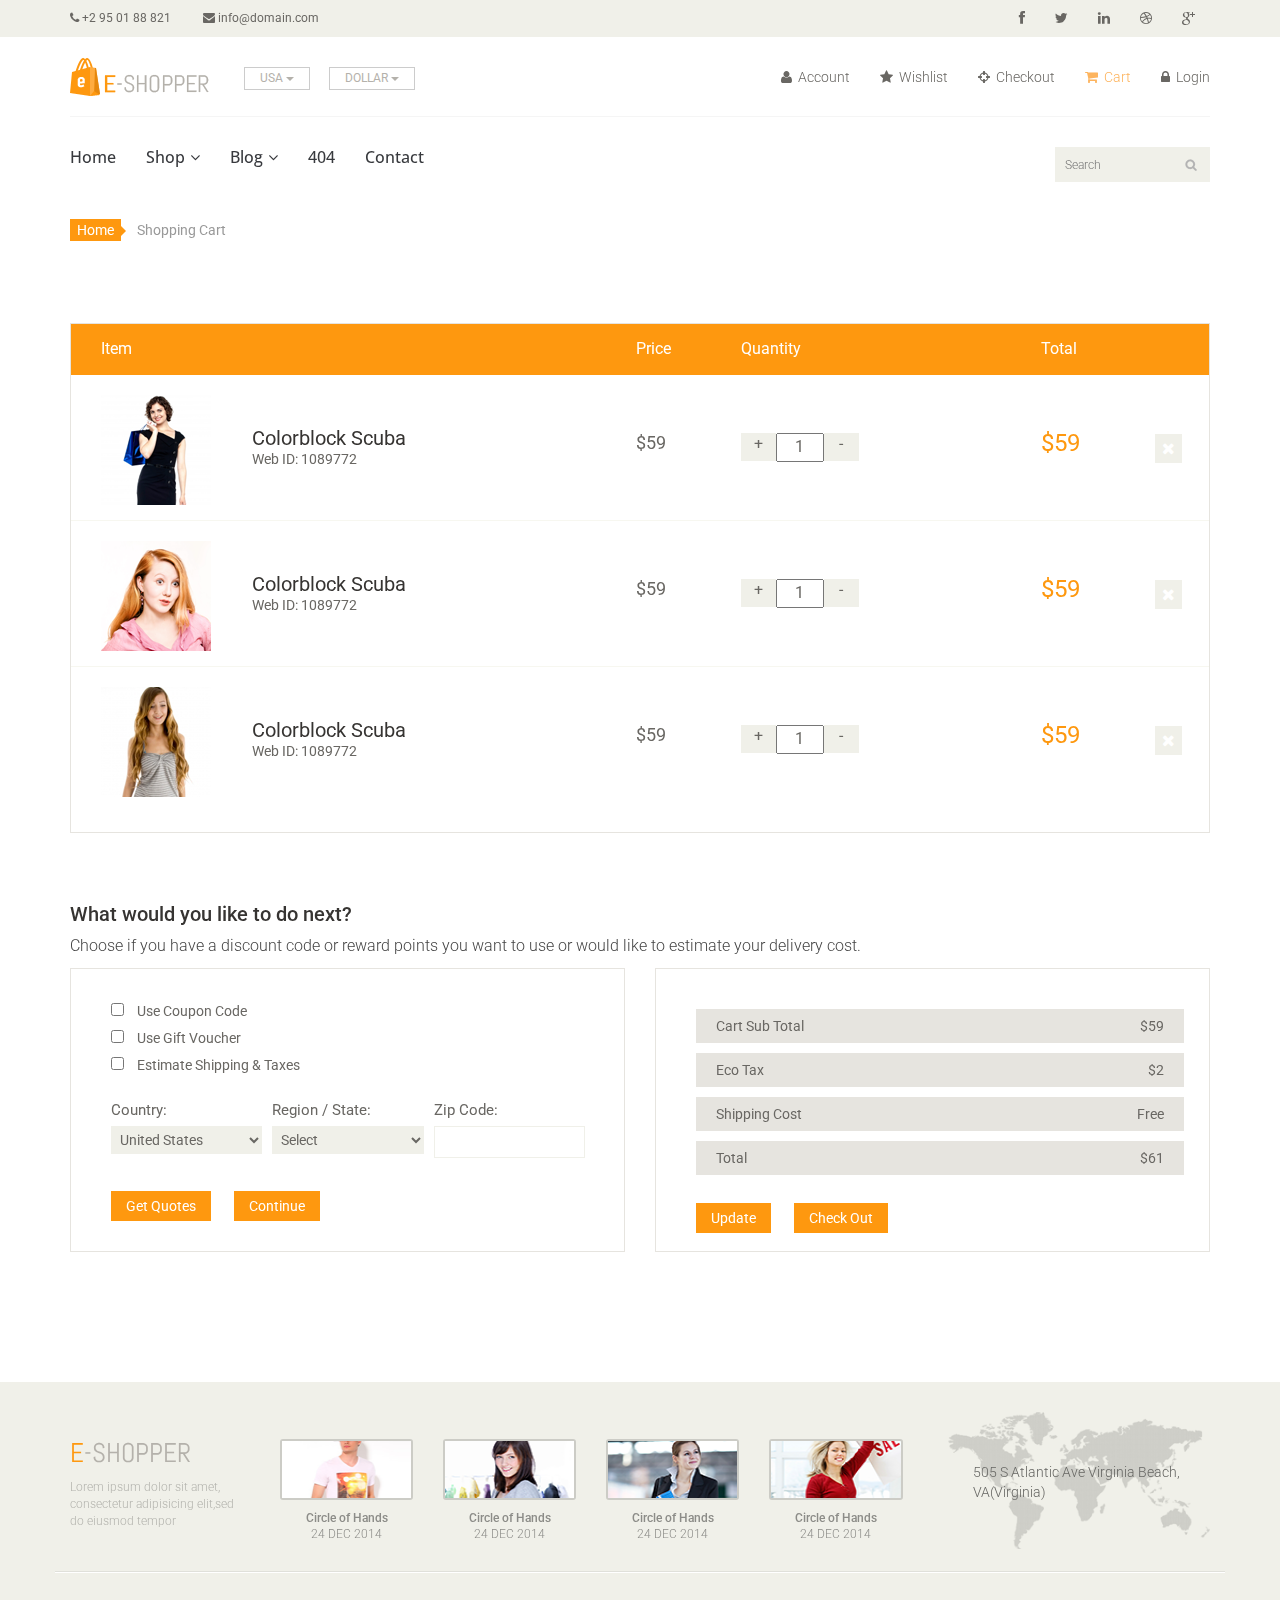
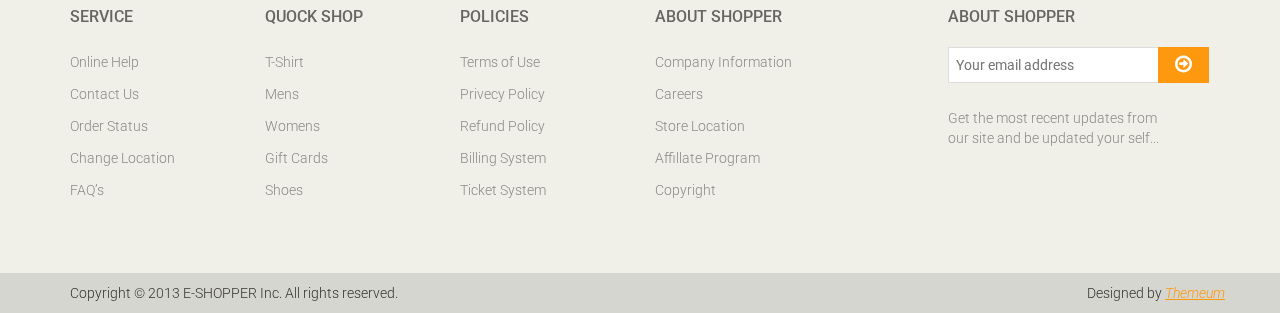
<file: cart.html>
<!DOCTYPE html>
<html lang="en">
<head>
    <meta charset="utf-8">
    <meta name="viewport" content="width=device-width, initial-scale=1.0">
    <meta name="description" content="">
    <meta name="author" content="">
    <title>Cart | E-Shopper</title>
    <link href="css/bootstrap.min.css" rel="stylesheet">
    <link href="css/font-awesome.min.css" rel="stylesheet">
    <link href="css/prettyPhoto.css" rel="stylesheet">
    <link href="css/price-range.css" rel="stylesheet">
    <link href="css/animate.css" rel="stylesheet">
	<link href="css/main.css" rel="stylesheet">
	<link href="css/responsive.css" rel="stylesheet">
    <!--[if lt IE 9]>
    <script src="js/html5shiv.js"></script>
    <script src="js/respond.min.js"></script>
    <![endif]-->       
    <link rel="shortcut icon" href="images/ico/favicon.ico">
    <link rel="apple-touch-icon-precomposed" sizes="144x144" href="images/ico/apple-touch-icon-144-precomposed.png">
    <link rel="apple-touch-icon-precomposed" sizes="114x114" href="images/ico/apple-touch-icon-114-precomposed.png">
    <link rel="apple-touch-icon-precomposed" sizes="72x72" href="images/ico/apple-touch-icon-72-precomposed.png">
    <link rel="apple-touch-icon-precomposed" href="images/ico/apple-touch-icon-57-precomposed.png">
</head><!--/head-->

<body>
	<header id="header"><!--header-->
		<div class="header_top"><!--header_top-->
			<div class="container">
				<div class="row">
					<div class="col-sm-6">
						<div class="contactinfo">
							<ul class="nav nav-pills">
								<li><a href=""><i class="fa fa-phone"></i> +2 95 01 88 821</a></li>
								<li><a href=""><i class="fa fa-envelope"></i> info@domain.com</a></li>
							</ul>
						</div>
					</div>
					<div class="col-sm-6">
						<div class="social-icons pull-right">
							<ul class="nav navbar-nav">
								<li><a href=""><i class="fa fa-facebook"></i></a></li>
								<li><a href=""><i class="fa fa-twitter"></i></a></li>
								<li><a href=""><i class="fa fa-linkedin"></i></a></li>
								<li><a href=""><i class="fa fa-dribbble"></i></a></li>
								<li><a href=""><i class="fa fa-google-plus"></i></a></li>
							</ul>
						</div>
					</div>
				</div>
			</div>
		</div><!--/header_top-->
		
		<div class="header-middle"><!--header-middle-->
			<div class="container">
				<div class="row">
					<div class="col-sm-4">
						<div class="logo pull-left">
							<a href="index.html"><img src="images/home/logo.png" alt="" /></a>
						</div>
						<div class="btn-group pull-right">
							<div class="btn-group">
								<button type="button" class="btn btn-default dropdown-toggle usa" data-toggle="dropdown">
									USA
									<span class="caret"></span>
								</button>
								<ul class="dropdown-menu">
									<li><a href="">Canada</a></li>
									<li><a href="">UK</a></li>
								</ul>
							</div>
							
							<div class="btn-group">
								<button type="button" class="btn btn-default dropdown-toggle usa" data-toggle="dropdown">
									DOLLAR
									<span class="caret"></span>
								</button>
								<ul class="dropdown-menu">
									<li><a href="">Canadian Dollar</a></li>
									<li><a href="">Pound</a></li>
								</ul>
							</div>
						</div>
					</div>
					<div class="col-sm-8">
						<div class="shop-menu pull-right">
							<ul class="nav navbar-nav">
								<li><a href=""><i class="fa fa-user"></i> Account</a></li>
								<li><a href=""><i class="fa fa-star"></i> Wishlist</a></li>
								<li><a href="checkout.html"><i class="fa fa-crosshairs"></i> Checkout</a></li>
								<li><a href="cart.html" class="active"><i class="fa fa-shopping-cart"></i> Cart</a></li>
								<li><a href="login.html"><i class="fa fa-lock"></i> Login</a></li>
							</ul>
						</div>
					</div>
				</div>
			</div>
		</div><!--/header-middle-->
	
		<div class="header-bottom"><!--header-bottom-->
			<div class="container">
				<div class="row">
					<div class="col-sm-9">
						<div class="navbar-header">
							<button type="button" class="navbar-toggle" data-toggle="collapse" data-target=".navbar-collapse">
								<span class="sr-only">Toggle navigation</span>
								<span class="icon-bar"></span>
								<span class="icon-bar"></span>
								<span class="icon-bar"></span>
							</button>
						</div>
						<div class="mainmenu pull-left">
							<ul class="nav navbar-nav collapse navbar-collapse">
								<li><a href="index.html">Home</a></li>
								<li class="dropdown"><a href="#">Shop<i class="fa fa-angle-down"></i></a>
                                    <ul role="menu" class="sub-menu">
                                        <li><a href="shop.html">Products</a></li>
										<li><a href="product-details.html">Product Details</a></li> 
										<li><a href="checkout.html">Checkout</a></li> 
										<li><a href="cart.html" class="active">Cart</a></li> 
										<li><a href="login.html">Login</a></li> 
                                    </ul>
                                </li> 
								<li class="dropdown"><a href="#">Blog<i class="fa fa-angle-down"></i></a>
                                    <ul role="menu" class="sub-menu">
                                        <li><a href="blog.html">Blog List</a></li>
										<li><a href="blog-single.html">Blog Single</a></li>
                                    </ul>
                                </li> 
								<li><a href="404.html">404</a></li>
								<li><a href="contact-us.html">Contact</a></li>
							</ul>
						</div>
					</div>
					<div class="col-sm-3">
						<div class="search_box pull-right">
							<input type="text" placeholder="Search"/>
						</div>
					</div>
				</div>
			</div>
		</div><!--/header-bottom-->
	</header><!--/header-->

	<section id="cart_items">
		<div class="container">
			<div class="breadcrumbs">
				<ol class="breadcrumb">
				  <li><a href="#">Home</a></li>
				  <li class="active">Shopping Cart</li>
				</ol>
			</div>
			<div class="table-responsive cart_info">
				<table class="table table-condensed">
					<thead>
						<tr class="cart_menu">
							<td class="image">Item</td>
							<td class="description"></td>
							<td class="price">Price</td>
							<td class="quantity">Quantity</td>
							<td class="total">Total</td>
							<td></td>
						</tr>
					</thead>
					<tbody>
						<tr>
							<td class="cart_product">
								<a href=""><img src="images/cart/one.png" alt=""></a>
							</td>
							<td class="cart_description">
								<h4><a href="">Colorblock Scuba</a></h4>
								<p>Web ID: 1089772</p>
							</td>
							<td class="cart_price">
								<p>$59</p>
							</td>
							<td class="cart_quantity">
								<div class="cart_quantity_button">
									<a class="cart_quantity_up" href=""> + </a>
									<input class="cart_quantity_input" type="text" name="quantity" value="1" autocomplete="off" size="2">
									<a class="cart_quantity_down" href=""> - </a>
								</div>
							</td>
							<td class="cart_total">
								<p class="cart_total_price">$59</p>
							</td>
							<td class="cart_delete">
								<a class="cart_quantity_delete" href=""><i class="fa fa-times"></i></a>
							</td>
						</tr>

						<tr>
							<td class="cart_product">
								<a href=""><img src="images/cart/two.png" alt=""></a>
							</td>
							<td class="cart_description">
								<h4><a href="">Colorblock Scuba</a></h4>
								<p>Web ID: 1089772</p>
							</td>
							<td class="cart_price">
								<p>$59</p>
							</td>
							<td class="cart_quantity">
								<div class="cart_quantity_button">
									<a class="cart_quantity_up" href=""> + </a>
									<input class="cart_quantity_input" type="text" name="quantity" value="1" autocomplete="off" size="2">
									<a class="cart_quantity_down" href=""> - </a>
								</div>
							</td>
							<td class="cart_total">
								<p class="cart_total_price">$59</p>
							</td>
							<td class="cart_delete">
								<a class="cart_quantity_delete" href=""><i class="fa fa-times"></i></a>
							</td>
						</tr>
						<tr>
							<td class="cart_product">
								<a href=""><img src="images/cart/three.png" alt=""></a>
							</td>
							<td class="cart_description">
								<h4><a href="">Colorblock Scuba</a></h4>
								<p>Web ID: 1089772</p>
							</td>
							<td class="cart_price">
								<p>$59</p>
							</td>
							<td class="cart_quantity">
								<div class="cart_quantity_button">
									<a class="cart_quantity_up" href=""> + </a>
									<input class="cart_quantity_input" type="text" name="quantity" value="1" autocomplete="off" size="2">
									<a class="cart_quantity_down" href=""> - </a>
								</div>
							</td>
							<td class="cart_total">
								<p class="cart_total_price">$59</p>
							</td>
							<td class="cart_delete">
								<a class="cart_quantity_delete" href=""><i class="fa fa-times"></i></a>
							</td>
						</tr>
					</tbody>
				</table>
			</div>
		</div>
	</section> <!--/#cart_items-->

	<section id="do_action">
		<div class="container">
			<div class="heading">
				<h3>What would you like to do next?</h3>
				<p>Choose if you have a discount code or reward points you want to use or would like to estimate your delivery cost.</p>
			</div>
			<div class="row">
				<div class="col-sm-6">
					<div class="chose_area">
						<ul class="user_option">
							<li>
								<input type="checkbox">
								<label>Use Coupon Code</label>
							</li>
							<li>
								<input type="checkbox">
								<label>Use Gift Voucher</label>
							</li>
							<li>
								<input type="checkbox">
								<label>Estimate Shipping & Taxes</label>
							</li>
						</ul>
						<ul class="user_info">
							<li class="single_field">
								<label>Country:</label>
								<select>
									<option>United States</option>
									<option>Bangladesh</option>
									<option>UK</option>
									<option>India</option>
									<option>Pakistan</option>
									<option>Ucrane</option>
									<option>Canada</option>
									<option>Dubai</option>
								</select>
								
							</li>
							<li class="single_field">
								<label>Region / State:</label>
								<select>
									<option>Select</option>
									<option>Dhaka</option>
									<option>London</option>
									<option>Dillih</option>
									<option>Lahore</option>
									<option>Alaska</option>
									<option>Canada</option>
									<option>Dubai</option>
								</select>
							
							</li>
							<li class="single_field zip-field">
								<label>Zip Code:</label>
								<input type="text">
							</li>
						</ul>
						<a class="btn btn-default update" href="">Get Quotes</a>
						<a class="btn btn-default check_out" href="">Continue</a>
					</div>
				</div>
				<div class="col-sm-6">
					<div class="total_area">
						<ul>
							<li>Cart Sub Total <span>$59</span></li>
							<li>Eco Tax <span>$2</span></li>
							<li>Shipping Cost <span>Free</span></li>
							<li>Total <span>$61</span></li>
						</ul>
							<a class="btn btn-default update" href="">Update</a>
							<a class="btn btn-default check_out" href="">Check Out</a>
					</div>
				</div>
			</div>
		</div>
	</section><!--/#do_action-->

	<footer id="footer"><!--Footer-->
		<div class="footer-top">
			<div class="container">
				<div class="row">
					<div class="col-sm-2">
						<div class="companyinfo">
							<h2><span>e</span>-shopper</h2>
							<p>Lorem ipsum dolor sit amet, consectetur adipisicing elit,sed do eiusmod tempor</p>
						</div>
					</div>
					<div class="col-sm-7">
						<div class="col-sm-3">
							<div class="video-gallery text-center">
								<a href="#">
									<div class="iframe-img">
										<img src="images/home/iframe1.png" alt="" />
									</div>
									<div class="overlay-icon">
										<i class="fa fa-play-circle-o"></i>
									</div>
								</a>
								<p>Circle of Hands</p>
								<h2>24 DEC 2014</h2>
							</div>
						</div>
						
						<div class="col-sm-3">
							<div class="video-gallery text-center">
								<a href="#">
									<div class="iframe-img">
										<img src="images/home/iframe2.png" alt="" />
									</div>
									<div class="overlay-icon">
										<i class="fa fa-play-circle-o"></i>
									</div>
								</a>
								<p>Circle of Hands</p>
								<h2>24 DEC 2014</h2>
							</div>
						</div>
						
						<div class="col-sm-3">
							<div class="video-gallery text-center">
								<a href="#">
									<div class="iframe-img">
										<img src="images/home/iframe3.png" alt="" />
									</div>
									<div class="overlay-icon">
										<i class="fa fa-play-circle-o"></i>
									</div>
								</a>
								<p>Circle of Hands</p>
								<h2>24 DEC 2014</h2>
							</div>
						</div>
						
						<div class="col-sm-3">
							<div class="video-gallery text-center">
								<a href="#">
									<div class="iframe-img">
										<img src="images/home/iframe4.png" alt="" />
									</div>
									<div class="overlay-icon">
										<i class="fa fa-play-circle-o"></i>
									</div>
								</a>
								<p>Circle of Hands</p>
								<h2>24 DEC 2014</h2>
							</div>
						</div>
					</div>
					<div class="col-sm-3">
						<div class="address">
							<img src="images/home/map.png" alt="" />
							<p>505 S Atlantic Ave Virginia Beach, VA(Virginia)</p>
						</div>
					</div>
				</div>
			</div>
		</div>
		
		<div class="footer-widget">
			<div class="container">
				<div class="row">
					<div class="col-sm-2">
						<div class="single-widget">
							<h2>Service</h2>
							<ul class="nav nav-pills nav-stacked">
								<li><a href="">Online Help</a></li>
								<li><a href="">Contact Us</a></li>
								<li><a href="">Order Status</a></li>
								<li><a href="">Change Location</a></li>
								<li><a href="">FAQ’s</a></li>
							</ul>
						</div>
					</div>
					<div class="col-sm-2">
						<div class="single-widget">
							<h2>Quock Shop</h2>
							<ul class="nav nav-pills nav-stacked">
								<li><a href="">T-Shirt</a></li>
								<li><a href="">Mens</a></li>
								<li><a href="">Womens</a></li>
								<li><a href="">Gift Cards</a></li>
								<li><a href="">Shoes</a></li>
							</ul>
						</div>
					</div>
					<div class="col-sm-2">
						<div class="single-widget">
							<h2>Policies</h2>
							<ul class="nav nav-pills nav-stacked">
								<li><a href="">Terms of Use</a></li>
								<li><a href="">Privecy Policy</a></li>
								<li><a href="">Refund Policy</a></li>
								<li><a href="">Billing System</a></li>
								<li><a href="">Ticket System</a></li>
							</ul>
						</div>
					</div>
					<div class="col-sm-2">
						<div class="single-widget">
							<h2>About Shopper</h2>
							<ul class="nav nav-pills nav-stacked">
								<li><a href="">Company Information</a></li>
								<li><a href="">Careers</a></li>
								<li><a href="">Store Location</a></li>
								<li><a href="">Affillate Program</a></li>
								<li><a href="">Copyright</a></li>
							</ul>
						</div>
					</div>
					<div class="col-sm-3 col-sm-offset-1">
						<div class="single-widget">
							<h2>About Shopper</h2>
							<form action="#" class="searchform">
								<input type="text" placeholder="Your email address" />
								<button type="submit" class="btn btn-default"><i class="fa fa-arrow-circle-o-right"></i></button>
								<p>Get the most recent updates from <br />our site and be updated your self...</p>
							</form>
						</div>
					</div>
					
				</div>
			</div>
		</div>
		
		<div class="footer-bottom">
			<div class="container">
				<div class="row">
					<p class="pull-left">Copyright © 2013 E-SHOPPER Inc. All rights reserved.</p>
					<p class="pull-right">Designed by <span><a target="_blank" href="http://www.themeum.com">Themeum</a></span></p>
				</div>
			</div>
		</div>
		
	</footer><!--/Footer-->
	


    <script src="js/jquery.js"></script>
	<script src="js/bootstrap.min.js"></script>
	<script src="js/jquery.scrollUp.min.js"></script>
    <script src="js/jquery.prettyPhoto.js"></script>
    <script src="js/main.js"></script>
</body>
</html>
</file>
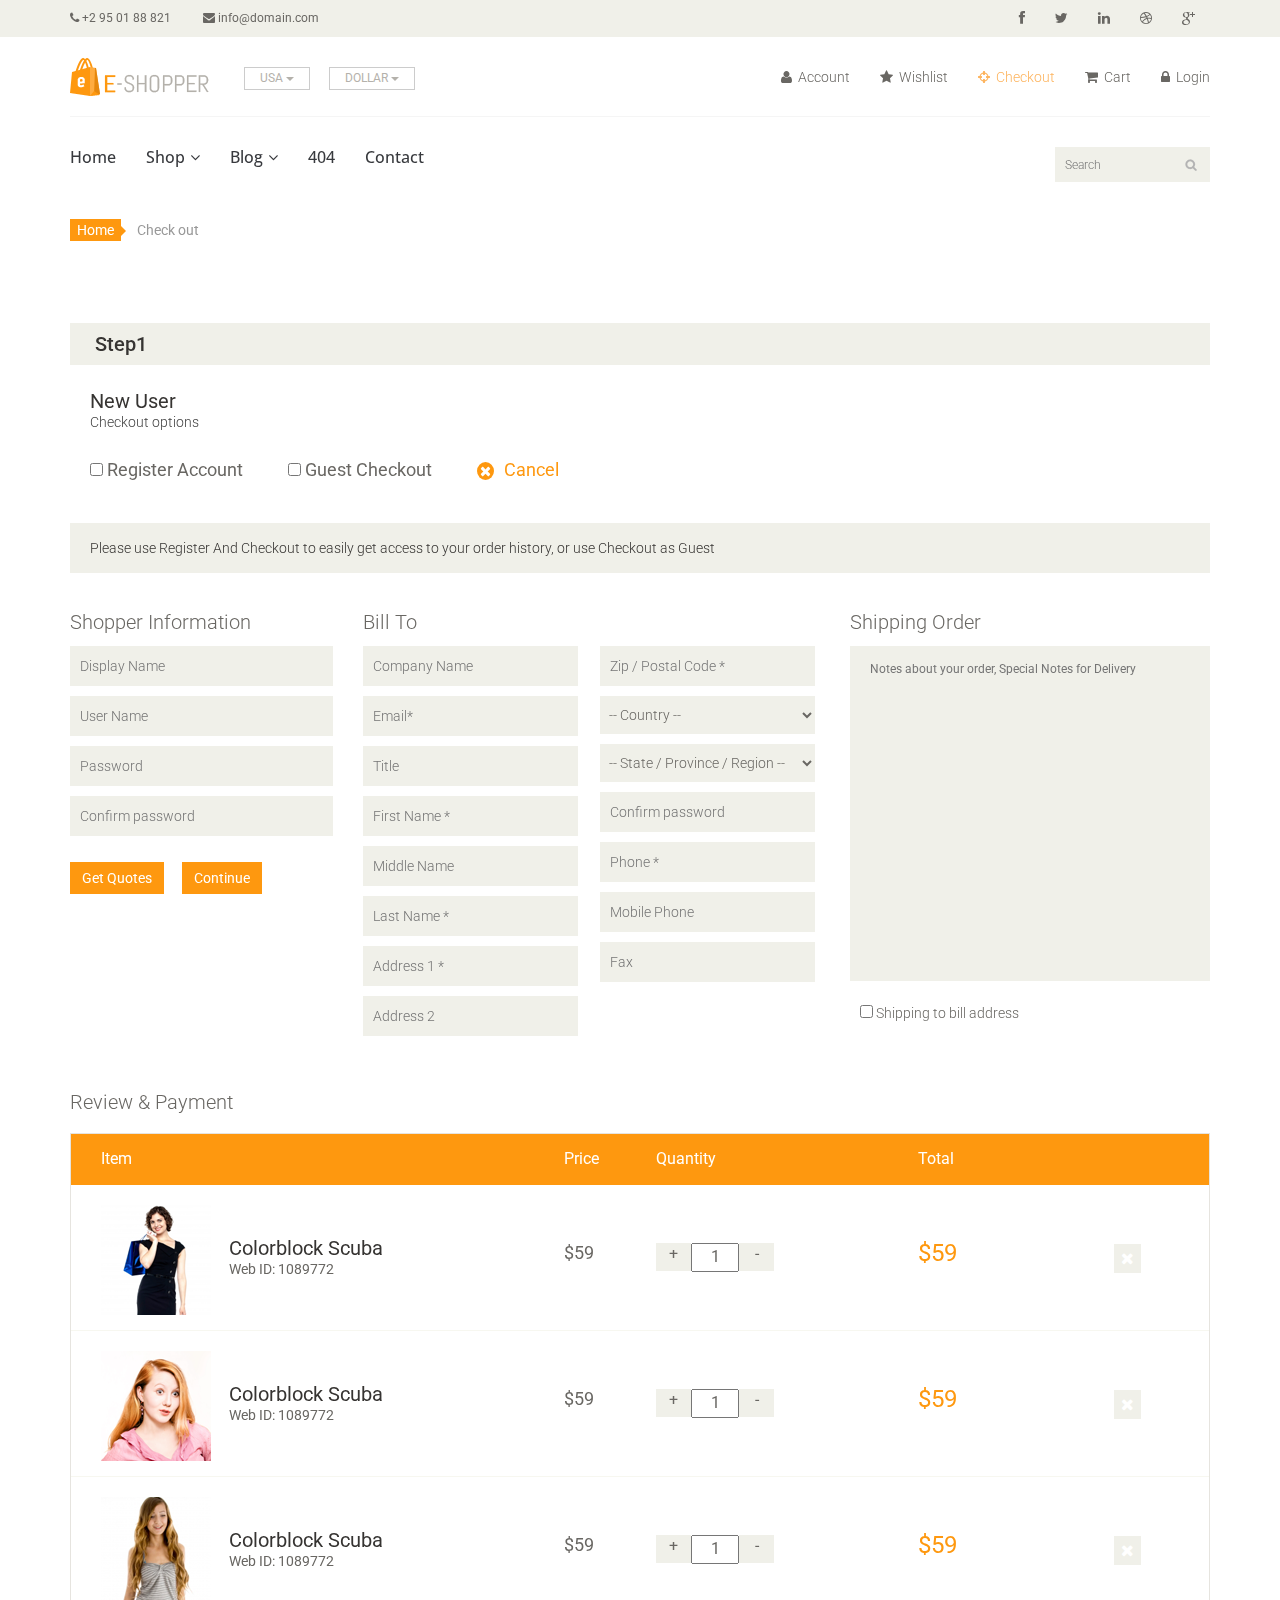
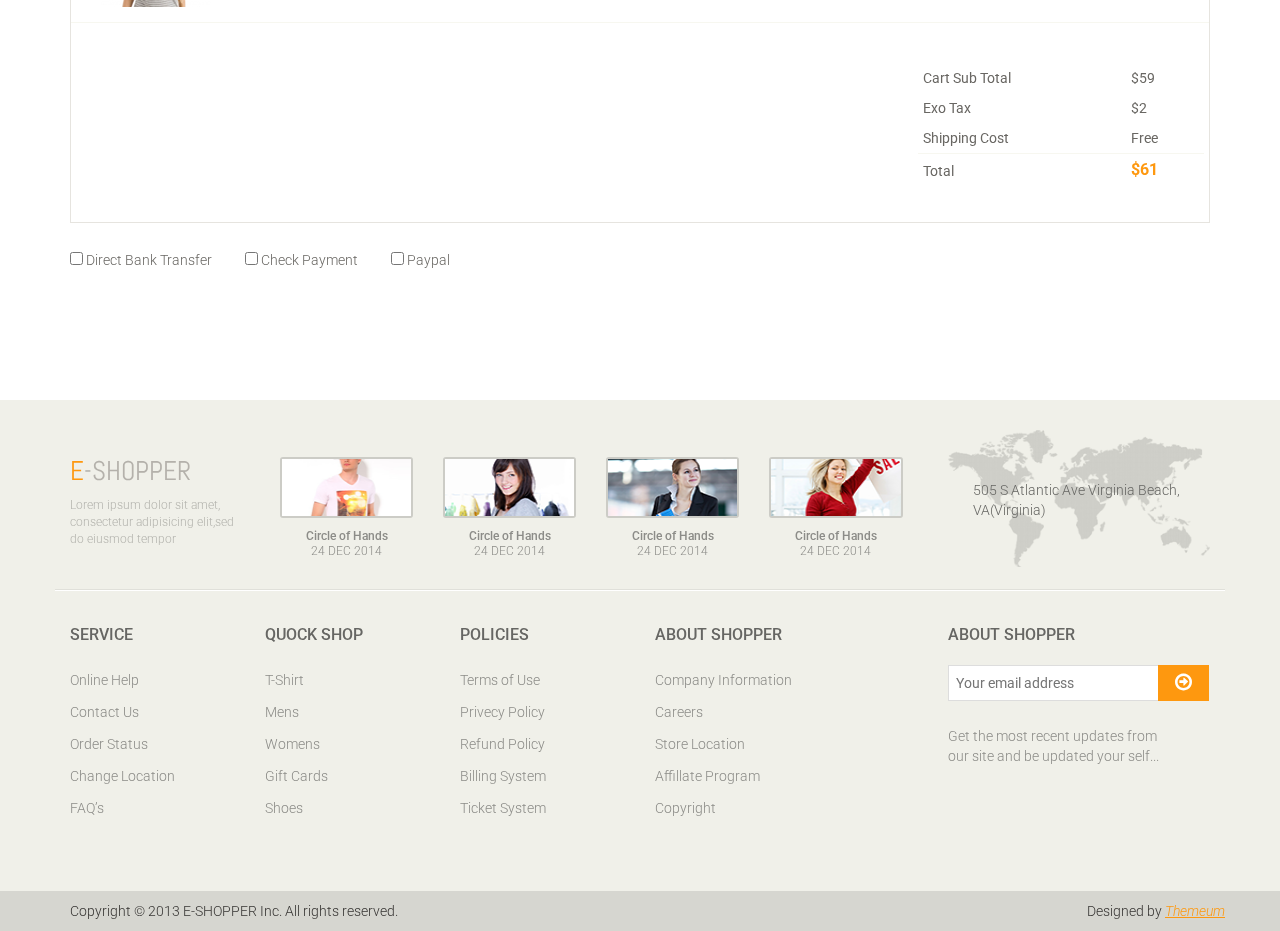
<file: checkout.html>
<!DOCTYPE html>
<html lang="en">
<head>
    <meta charset="utf-8">
    <meta name="viewport" content="width=device-width, initial-scale=1.0">
    <meta name="description" content="">
    <meta name="author" content="">
    <title>Checkout | E-Shopper</title>
    <link href="css/bootstrap.min.css" rel="stylesheet">
    <link href="css/font-awesome.min.css" rel="stylesheet">
    <link href="css/prettyPhoto.css" rel="stylesheet">
    <link href="css/price-range.css" rel="stylesheet">
    <link href="css/animate.css" rel="stylesheet">
	<link href="css/main.css" rel="stylesheet">
	<link href="css/responsive.css" rel="stylesheet">
    <!--[if lt IE 9]>
    <script src="js/html5shiv.js"></script>
    <script src="js/respond.min.js"></script>
    <![endif]-->       
    <link rel="shortcut icon" href="images/ico/favicon.ico">
    <link rel="apple-touch-icon-precomposed" sizes="144x144" href="images/ico/apple-touch-icon-144-precomposed.png">
    <link rel="apple-touch-icon-precomposed" sizes="114x114" href="images/ico/apple-touch-icon-114-precomposed.png">
    <link rel="apple-touch-icon-precomposed" sizes="72x72" href="images/ico/apple-touch-icon-72-precomposed.png">
    <link rel="apple-touch-icon-precomposed" href="images/ico/apple-touch-icon-57-precomposed.png">
</head><!--/head-->

<body>
	<header id="header"><!--header-->
		<div class="header_top"><!--header_top-->
			<div class="container">
				<div class="row">
					<div class="col-sm-6">
						<div class="contactinfo">
							<ul class="nav nav-pills">
								<li><a href=""><i class="fa fa-phone"></i> +2 95 01 88 821</a></li>
								<li><a href=""><i class="fa fa-envelope"></i> info@domain.com</a></li>
							</ul>
						</div>
					</div>
					<div class="col-sm-6">
						<div class="social-icons pull-right">
							<ul class="nav navbar-nav">
								<li><a href=""><i class="fa fa-facebook"></i></a></li>
								<li><a href=""><i class="fa fa-twitter"></i></a></li>
								<li><a href=""><i class="fa fa-linkedin"></i></a></li>
								<li><a href=""><i class="fa fa-dribbble"></i></a></li>
								<li><a href=""><i class="fa fa-google-plus"></i></a></li>
							</ul>
						</div>
					</div>
				</div>
			</div>
		</div><!--/header_top-->
		
		<div class="header-middle"><!--header-middle-->
			<div class="container">
				<div class="row">
					<div class="col-sm-4">
						<div class="logo pull-left">
							<a href="index.html"><img src="images/home/logo.png" alt="" /></a>
						</div>
						<div class="btn-group pull-right">
							<div class="btn-group">
								<button type="button" class="btn btn-default dropdown-toggle usa" data-toggle="dropdown">
									USA
									<span class="caret"></span>
								</button>
								<ul class="dropdown-menu">
									<li><a href="">Canada</a></li>
									<li><a href="">UK</a></li>
								</ul>
							</div>
							
							<div class="btn-group">
								<button type="button" class="btn btn-default dropdown-toggle usa" data-toggle="dropdown">
									DOLLAR
									<span class="caret"></span>
								</button>
								<ul class="dropdown-menu">
									<li><a href="">Canadian Dollar</a></li>
									<li><a href="">Pound</a></li>
								</ul>
							</div>
						</div>
					</div>
					<div class="col-sm-8">
						<div class="shop-menu pull-right">
							<ul class="nav navbar-nav">
								<li><a href=""><i class="fa fa-user"></i> Account</a></li>
								<li><a href=""><i class="fa fa-star"></i> Wishlist</a></li>
								<li><a href="checkout.html" class="active"><i class="fa fa-crosshairs"></i> Checkout</a></li>
								<li><a href="cart.html"><i class="fa fa-shopping-cart"></i> Cart</a></li>
								<li><a href="login.html"><i class="fa fa-lock"></i> Login</a></li>
							</ul>
						</div>
					</div>
				</div>
			</div>
		</div><!--/header-middle-->
	
		<div class="header-bottom"><!--header-bottom-->
			<div class="container">
				<div class="row">
					<div class="col-sm-9">
						<div class="navbar-header">
							<button type="button" class="navbar-toggle" data-toggle="collapse" data-target=".navbar-collapse">
								<span class="sr-only">Toggle navigation</span>
								<span class="icon-bar"></span>
								<span class="icon-bar"></span>
								<span class="icon-bar"></span>
							</button>
						</div>
						<div class="mainmenu pull-left">
							<ul class="nav navbar-nav collapse navbar-collapse">
								<li><a href="index.html">Home</a></li>
								<li class="dropdown"><a href="#">Shop<i class="fa fa-angle-down"></i></a>
                                    <ul role="menu" class="sub-menu">
                                        <li><a href="shop.html">Products</a></li>
										<li><a href="product-details.html">Product Details</a></li> 
										<li><a href="checkout.html" class="active">Checkout</a></li> 
										<li><a href="cart.html">Cart</a></li> 
										<li><a href="login.html">Login</a></li> 
                                    </ul>
                                </li> 
								<li class="dropdown"><a href="#">Blog<i class="fa fa-angle-down"></i></a>
                                    <ul role="menu" class="sub-menu">
                                        <li><a href="blog.html">Blog List</a></li>
										<li><a href="blog-single.html">Blog Single</a></li>
                                    </ul>
                                </li> 
								<li><a href="404.html">404</a></li>
								<li><a href="contact-us.html">Contact</a></li>
							</ul>
						</div>
					</div>
					<div class="col-sm-3">
						<div class="search_box pull-right">
							<input type="text" placeholder="Search"/>
						</div>
					</div>
				</div>
			</div>
		</div><!--/header-bottom-->
	</header><!--/header-->

	<section id="cart_items">
		<div class="container">
			<div class="breadcrumbs">
				<ol class="breadcrumb">
				  <li><a href="#">Home</a></li>
				  <li class="active">Check out</li>
				</ol>
			</div><!--/breadcrums-->

			<div class="step-one">
				<h2 class="heading">Step1</h2>
			</div>
			<div class="checkout-options">
				<h3>New User</h3>
				<p>Checkout options</p>
				<ul class="nav">
					<li>
						<label><input type="checkbox"> Register Account</label>
					</li>
					<li>
						<label><input type="checkbox"> Guest Checkout</label>
					</li>
					<li>
						<a href=""><i class="fa fa-times"></i>Cancel</a>
					</li>
				</ul>
			</div><!--/checkout-options-->

			<div class="register-req">
				<p>Please use Register And Checkout to easily get access to your order history, or use Checkout as Guest</p>
			</div><!--/register-req-->

			<div class="shopper-informations">
				<div class="row">
					<div class="col-sm-3">
						<div class="shopper-info">
							<p>Shopper Information</p>
							<form>
								<input type="text" placeholder="Display Name">
								<input type="text" placeholder="User Name">
								<input type="password" placeholder="Password">
								<input type="password" placeholder="Confirm password">
							</form>
							<a class="btn btn-primary" href="">Get Quotes</a>
							<a class="btn btn-primary" href="">Continue</a>
						</div>
					</div>
					<div class="col-sm-5 clearfix">
						<div class="bill-to">
							<p>Bill To</p>
							<div class="form-one">
								<form>
									<input type="text" placeholder="Company Name">
									<input type="text" placeholder="Email*">
									<input type="text" placeholder="Title">
									<input type="text" placeholder="First Name *">
									<input type="text" placeholder="Middle Name">
									<input type="text" placeholder="Last Name *">
									<input type="text" placeholder="Address 1 *">
									<input type="text" placeholder="Address 2">
								</form>
							</div>
							<div class="form-two">
								<form>
									<input type="text" placeholder="Zip / Postal Code *">
									<select>
										<option>-- Country --</option>
										<option>United States</option>
										<option>Bangladesh</option>
										<option>UK</option>
										<option>India</option>
										<option>Pakistan</option>
										<option>Ucrane</option>
										<option>Canada</option>
										<option>Dubai</option>
									</select>
									<select>
										<option>-- State / Province / Region --</option>
										<option>United States</option>
										<option>Bangladesh</option>
										<option>UK</option>
										<option>India</option>
										<option>Pakistan</option>
										<option>Ucrane</option>
										<option>Canada</option>
										<option>Dubai</option>
									</select>
									<input type="password" placeholder="Confirm password">
									<input type="text" placeholder="Phone *">
									<input type="text" placeholder="Mobile Phone">
									<input type="text" placeholder="Fax">
								</form>
							</div>
						</div>
					</div>
					<div class="col-sm-4">
						<div class="order-message">
							<p>Shipping Order</p>
							<textarea name="message"  placeholder="Notes about your order, Special Notes for Delivery" rows="16"></textarea>
							<label><input type="checkbox"> Shipping to bill address</label>
						</div>	
					</div>					
				</div>
			</div>
			<div class="review-payment">
				<h2>Review & Payment</h2>
			</div>

			<div class="table-responsive cart_info">
				<table class="table table-condensed">
					<thead>
						<tr class="cart_menu">
							<td class="image">Item</td>
							<td class="description"></td>
							<td class="price">Price</td>
							<td class="quantity">Quantity</td>
							<td class="total">Total</td>
							<td></td>
						</tr>
					</thead>
					<tbody>
						<tr>
							<td class="cart_product">
								<a href=""><img src="images/cart/one.png" alt=""></a>
							</td>
							<td class="cart_description">
								<h4><a href="">Colorblock Scuba</a></h4>
								<p>Web ID: 1089772</p>
							</td>
							<td class="cart_price">
								<p>$59</p>
							</td>
							<td class="cart_quantity">
								<div class="cart_quantity_button">
									<a class="cart_quantity_up" href=""> + </a>
									<input class="cart_quantity_input" type="text" name="quantity" value="1" autocomplete="off" size="2">
									<a class="cart_quantity_down" href=""> - </a>
								</div>
							</td>
							<td class="cart_total">
								<p class="cart_total_price">$59</p>
							</td>
							<td class="cart_delete">
								<a class="cart_quantity_delete" href=""><i class="fa fa-times"></i></a>
							</td>
						</tr>

						<tr>
							<td class="cart_product">
								<a href=""><img src="images/cart/two.png" alt=""></a>
							</td>
							<td class="cart_description">
								<h4><a href="">Colorblock Scuba</a></h4>
								<p>Web ID: 1089772</p>
							</td>
							<td class="cart_price">
								<p>$59</p>
							</td>
							<td class="cart_quantity">
								<div class="cart_quantity_button">
									<a class="cart_quantity_up" href=""> + </a>
									<input class="cart_quantity_input" type="text" name="quantity" value="1" autocomplete="off" size="2">
									<a class="cart_quantity_down" href=""> - </a>
								</div>
							</td>
							<td class="cart_total">
								<p class="cart_total_price">$59</p>
							</td>
							<td class="cart_delete">
								<a class="cart_quantity_delete" href=""><i class="fa fa-times"></i></a>
							</td>
						</tr>
						<tr>
							<td class="cart_product">
								<a href=""><img src="images/cart/three.png" alt=""></a>
							</td>
							<td class="cart_description">
								<h4><a href="">Colorblock Scuba</a></h4>
								<p>Web ID: 1089772</p>
							</td>
							<td class="cart_price">
								<p>$59</p>
							</td>
							<td class="cart_quantity">
								<div class="cart_quantity_button">
									<a class="cart_quantity_up" href=""> + </a>
									<input class="cart_quantity_input" type="text" name="quantity" value="1" autocomplete="off" size="2">
									<a class="cart_quantity_down" href=""> - </a>
								</div>
							</td>
							<td class="cart_total">
								<p class="cart_total_price">$59</p>
							</td>
							<td class="cart_delete">
								<a class="cart_quantity_delete" href=""><i class="fa fa-times"></i></a>
							</td>
						</tr>
						<tr>
							<td colspan="4">&nbsp;</td>
							<td colspan="2">
								<table class="table table-condensed total-result">
									<tr>
										<td>Cart Sub Total</td>
										<td>$59</td>
									</tr>
									<tr>
										<td>Exo Tax</td>
										<td>$2</td>
									</tr>
									<tr class="shipping-cost">
										<td>Shipping Cost</td>
										<td>Free</td>										
									</tr>
									<tr>
										<td>Total</td>
										<td><span>$61</span></td>
									</tr>
								</table>
							</td>
						</tr>
					</tbody>
				</table>
			</div>
			<div class="payment-options">
					<span>
						<label><input type="checkbox"> Direct Bank Transfer</label>
					</span>
					<span>
						<label><input type="checkbox"> Check Payment</label>
					</span>
					<span>
						<label><input type="checkbox"> Paypal</label>
					</span>
				</div>
		</div>
	</section> <!--/#cart_items-->

	

	<footer id="footer"><!--Footer-->
		<div class="footer-top">
			<div class="container">
				<div class="row">
					<div class="col-sm-2">
						<div class="companyinfo">
							<h2><span>e</span>-shopper</h2>
							<p>Lorem ipsum dolor sit amet, consectetur adipisicing elit,sed do eiusmod tempor</p>
						</div>
					</div>
					<div class="col-sm-7">
						<div class="col-sm-3">
							<div class="video-gallery text-center">
								<a href="#">
									<div class="iframe-img">
										<img src="images/home/iframe1.png" alt="" />
									</div>
									<div class="overlay-icon">
										<i class="fa fa-play-circle-o"></i>
									</div>
								</a>
								<p>Circle of Hands</p>
								<h2>24 DEC 2014</h2>
							</div>
						</div>
						
						<div class="col-sm-3">
							<div class="video-gallery text-center">
								<a href="#">
									<div class="iframe-img">
										<img src="images/home/iframe2.png" alt="" />
									</div>
									<div class="overlay-icon">
										<i class="fa fa-play-circle-o"></i>
									</div>
								</a>
								<p>Circle of Hands</p>
								<h2>24 DEC 2014</h2>
							</div>
						</div>
						
						<div class="col-sm-3">
							<div class="video-gallery text-center">
								<a href="#">
									<div class="iframe-img">
										<img src="images/home/iframe3.png" alt="" />
									</div>
									<div class="overlay-icon">
										<i class="fa fa-play-circle-o"></i>
									</div>
								</a>
								<p>Circle of Hands</p>
								<h2>24 DEC 2014</h2>
							</div>
						</div>
						
						<div class="col-sm-3">
							<div class="video-gallery text-center">
								<a href="#">
									<div class="iframe-img">
										<img src="images/home/iframe4.png" alt="" />
									</div>
									<div class="overlay-icon">
										<i class="fa fa-play-circle-o"></i>
									</div>
								</a>
								<p>Circle of Hands</p>
								<h2>24 DEC 2014</h2>
							</div>
						</div>
					</div>
					<div class="col-sm-3">
						<div class="address">
							<img src="images/home/map.png" alt="" />
							<p>505 S Atlantic Ave Virginia Beach, VA(Virginia)</p>
						</div>
					</div>
				</div>
			</div>
		</div>
		
		<div class="footer-widget">
			<div class="container">
				<div class="row">
					<div class="col-sm-2">
						<div class="single-widget">
							<h2>Service</h2>
							<ul class="nav nav-pills nav-stacked">
								<li><a href="">Online Help</a></li>
								<li><a href="">Contact Us</a></li>
								<li><a href="">Order Status</a></li>
								<li><a href="">Change Location</a></li>
								<li><a href="">FAQ’s</a></li>
							</ul>
						</div>
					</div>
					<div class="col-sm-2">
						<div class="single-widget">
							<h2>Quock Shop</h2>
							<ul class="nav nav-pills nav-stacked">
								<li><a href="">T-Shirt</a></li>
								<li><a href="">Mens</a></li>
								<li><a href="">Womens</a></li>
								<li><a href="">Gift Cards</a></li>
								<li><a href="">Shoes</a></li>
							</ul>
						</div>
					</div>
					<div class="col-sm-2">
						<div class="single-widget">
							<h2>Policies</h2>
							<ul class="nav nav-pills nav-stacked">
								<li><a href="">Terms of Use</a></li>
								<li><a href="">Privecy Policy</a></li>
								<li><a href="">Refund Policy</a></li>
								<li><a href="">Billing System</a></li>
								<li><a href="">Ticket System</a></li>
							</ul>
						</div>
					</div>
					<div class="col-sm-2">
						<div class="single-widget">
							<h2>About Shopper</h2>
							<ul class="nav nav-pills nav-stacked">
								<li><a href="">Company Information</a></li>
								<li><a href="">Careers</a></li>
								<li><a href="">Store Location</a></li>
								<li><a href="">Affillate Program</a></li>
								<li><a href="">Copyright</a></li>
							</ul>
						</div>
					</div>
					<div class="col-sm-3 col-sm-offset-1">
						<div class="single-widget">
							<h2>About Shopper</h2>
							<form action="#" class="searchform">
								<input type="text" placeholder="Your email address" />
								<button type="submit" class="btn btn-default"><i class="fa fa-arrow-circle-o-right"></i></button>
								<p>Get the most recent updates from <br />our site and be updated your self...</p>
							</form>
						</div>
					</div>
					
				</div>
			</div>
		</div>
		
		<div class="footer-bottom">
			<div class="container">
				<div class="row">
					<p class="pull-left">Copyright © 2013 E-SHOPPER Inc. All rights reserved.</p>
					<p class="pull-right">Designed by <span><a target="_blank" href="http://www.themeum.com">Themeum</a></span></p>
				</div>
			</div>
		</div>
		
	</footer><!--/Footer-->
	


    <script src="js/jquery.js"></script>
	<script src="js/bootstrap.min.js"></script>
    <script src="js/jquery.scrollUp.min.js"></script>
    <script src="js/jquery.prettyPhoto.js"></script>
    <script src="js/main.js"></script>
</body>
</html>
</file>
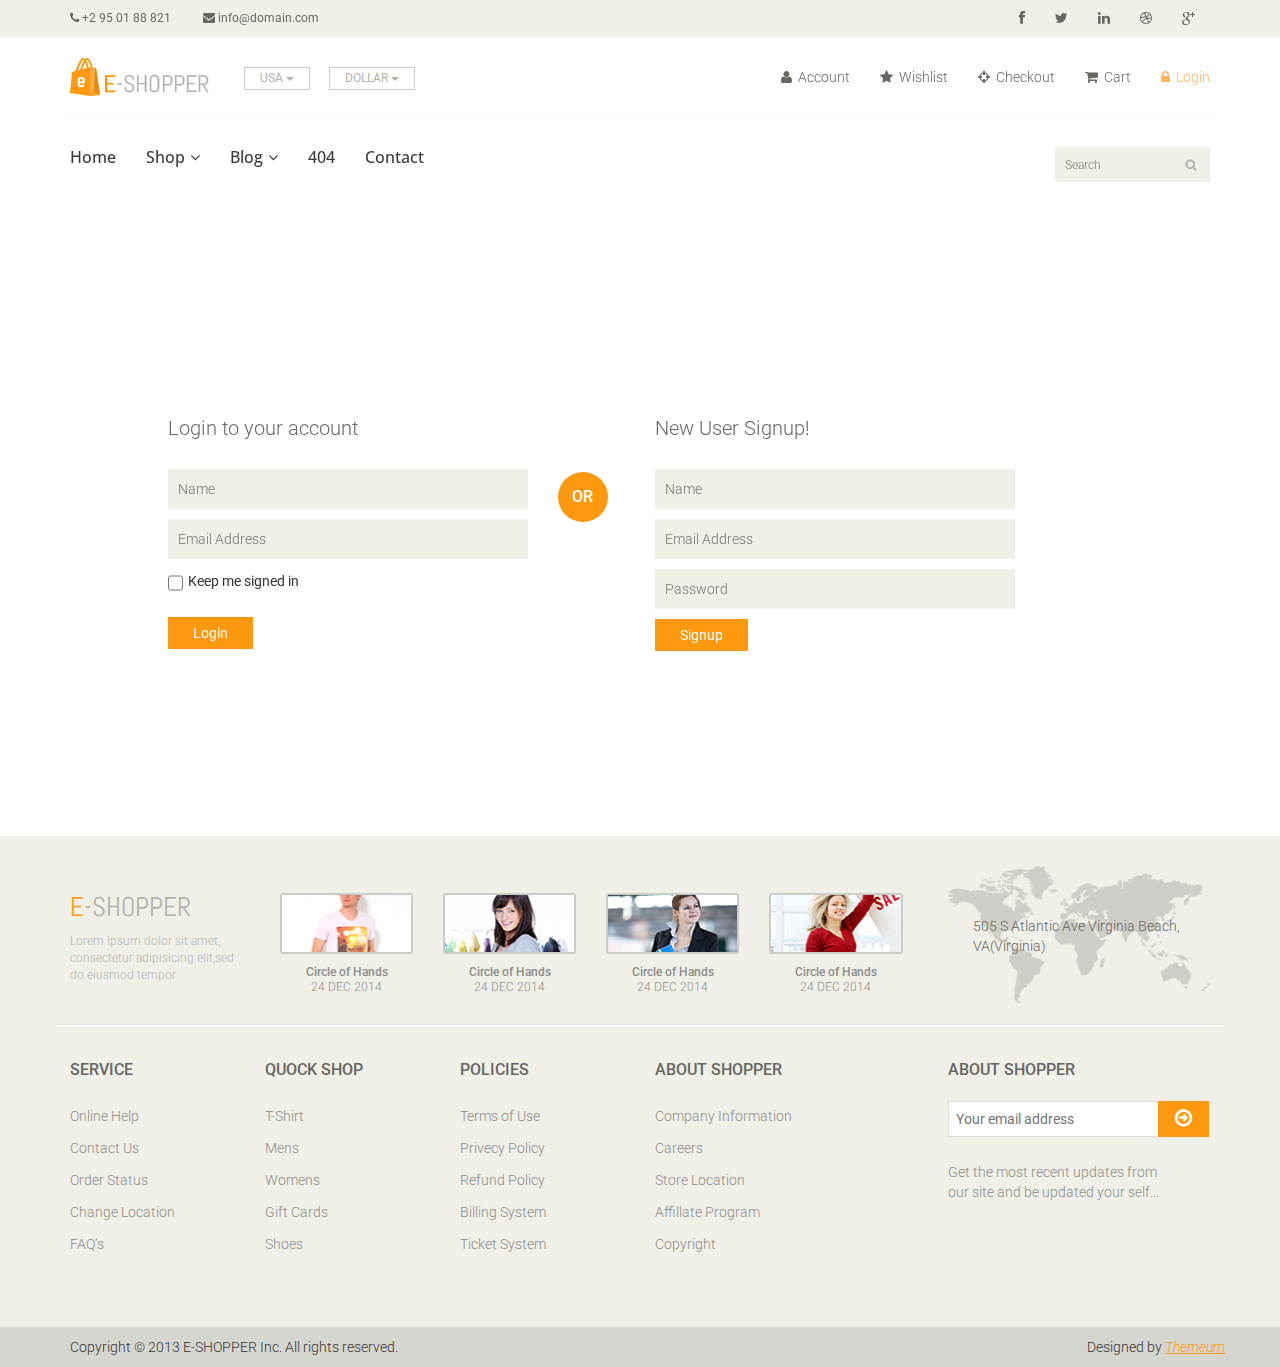
<file: login.html>
<!DOCTYPE html>
<html lang="en">
<head>
    <meta charset="utf-8">
    <meta name="viewport" content="width=device-width, initial-scale=1.0">
    <meta name="description" content="">
    <meta name="author" content="">
    <title>Login | E-Shopper</title>
    <link href="css/bootstrap.min.css" rel="stylesheet">
    <link href="css/font-awesome.min.css" rel="stylesheet">
    <link href="css/prettyPhoto.css" rel="stylesheet">
    <link href="css/price-range.css" rel="stylesheet">
    <link href="css/animate.css" rel="stylesheet">
	<link href="css/main.css" rel="stylesheet">
	<link href="css/responsive.css" rel="stylesheet">
    <!--[if lt IE 9]>
    <script src="js/html5shiv.js"></script>
    <script src="js/respond.min.js"></script>
    <![endif]-->       
    <link rel="shortcut icon" href="images/ico/favicon.ico">
    <link rel="apple-touch-icon-precomposed" sizes="144x144" href="images/ico/apple-touch-icon-144-precomposed.png">
    <link rel="apple-touch-icon-precomposed" sizes="114x114" href="images/ico/apple-touch-icon-114-precomposed.png">
    <link rel="apple-touch-icon-precomposed" sizes="72x72" href="images/ico/apple-touch-icon-72-precomposed.png">
    <link rel="apple-touch-icon-precomposed" href="images/ico/apple-touch-icon-57-precomposed.png">
</head><!--/head-->

<body>
	<header id="header"><!--header-->
		<div class="header_top"><!--header_top-->
			<div class="container">
				<div class="row">
					<div class="col-sm-6">
						<div class="contactinfo">
							<ul class="nav nav-pills">
								<li><a href=""><i class="fa fa-phone"></i> +2 95 01 88 821</a></li>
								<li><a href=""><i class="fa fa-envelope"></i> info@domain.com</a></li>
							</ul>
						</div>
					</div>
					<div class="col-sm-6">
						<div class="social-icons pull-right">
							<ul class="nav navbar-nav">
								<li><a href=""><i class="fa fa-facebook"></i></a></li>
								<li><a href=""><i class="fa fa-twitter"></i></a></li>
								<li><a href=""><i class="fa fa-linkedin"></i></a></li>
								<li><a href=""><i class="fa fa-dribbble"></i></a></li>
								<li><a href=""><i class="fa fa-google-plus"></i></a></li>
							</ul>
						</div>
					</div>
				</div>
			</div>
		</div><!--/header_top-->
		
		<div class="header-middle"><!--header-middle-->
			<div class="container">
				<div class="row">
					<div class="col-sm-4">
						<div class="logo pull-left">
							<a href="index.html"><img src="images/home/logo.png" alt="" /></a>
						</div>
						<div class="btn-group pull-right">
							<div class="btn-group">
								<button type="button" class="btn btn-default dropdown-toggle usa" data-toggle="dropdown">
									USA
									<span class="caret"></span>
								</button>
								<ul class="dropdown-menu">
									<li><a href="">Canada</a></li>
									<li><a href="">UK</a></li>
								</ul>
							</div>
							
							<div class="btn-group">
								<button type="button" class="btn btn-default dropdown-toggle usa" data-toggle="dropdown">
									DOLLAR
									<span class="caret"></span>
								</button>
								<ul class="dropdown-menu">
									<li><a href="">Canadian Dollar</a></li>
									<li><a href="">Pound</a></li>
								</ul>
							</div>
						</div>
					</div>
					<div class="col-sm-8">
						<div class="shop-menu pull-right">
							<ul class="nav navbar-nav">
								<li><a href=""><i class="fa fa-user"></i> Account</a></li>
								<li><a href=""><i class="fa fa-star"></i> Wishlist</a></li>
								<li><a href="checkout.html"><i class="fa fa-crosshairs"></i> Checkout</a></li>
								<li><a href="cart.html"><i class="fa fa-shopping-cart"></i> Cart</a></li>
								<li><a href="login.html" class="active"><i class="fa fa-lock"></i> Login</a></li>
							</ul>
						</div>
					</div>
				</div>
			</div>
		</div><!--/header-middle-->
	
		<div class="header-bottom"><!--header-bottom-->
			<div class="container">
				<div class="row">
					<div class="col-sm-9">
						<div class="navbar-header">
							<button type="button" class="navbar-toggle" data-toggle="collapse" data-target=".navbar-collapse">
								<span class="sr-only">Toggle navigation</span>
								<span class="icon-bar"></span>
								<span class="icon-bar"></span>
								<span class="icon-bar"></span>
							</button>
						</div>
						<div class="mainmenu pull-left">
							<ul class="nav navbar-nav collapse navbar-collapse">
								<li><a href="index.html">Home</a></li>
								<li class="dropdown"><a href="#">Shop<i class="fa fa-angle-down"></i></a>
                                    <ul role="menu" class="sub-menu">
                                        <li><a href="shop.html">Products</a></li>
										<li><a href="product-details.html">Product Details</a></li> 
										<li><a href="checkout.html">Checkout</a></li> 
										<li><a href="cart.html">Cart</a></li> 
										<li><a href="login.html" class="active">Login</a></li> 
                                    </ul>
                                </li> 
								<li class="dropdown"><a href="#">Blog<i class="fa fa-angle-down"></i></a>
                                    <ul role="menu" class="sub-menu">
                                        <li><a href="blog.html">Blog List</a></li>
										<li><a href="blog-single.html">Blog Single</a></li>
                                    </ul>
                                </li> 
								<li><a href="404.html">404</a></li>
								<li><a href="contact-us.html">Contact</a></li>
							</ul>
						</div>
					</div>
					<div class="col-sm-3">
						<div class="search_box pull-right">
							<input type="text" placeholder="Search"/>
						</div>
					</div>
				</div>
			</div>
		</div><!--/header-bottom-->
	</header><!--/header-->
	
	<section id="form"><!--form-->
		<div class="container">
			<div class="row">
				<div class="col-sm-4 col-sm-offset-1">
					<div class="login-form"><!--login form-->
						<h2>Login to your account</h2>
						<form action="#">
							<input type="text" placeholder="Name" />
							<input type="email" placeholder="Email Address" />
							<span>
								<input type="checkbox" class="checkbox"> 
								Keep me signed in
							</span>
							<button type="submit" class="btn btn-default">Login</button>
						</form>
					</div><!--/login form-->
				</div>
				<div class="col-sm-1">
					<h2 class="or">OR</h2>
				</div>
				<div class="col-sm-4">
					<div class="signup-form"><!--sign up form-->
						<h2>New User Signup!</h2>
						<form action="#">
							<input type="text" placeholder="Name"/>
							<input type="email" placeholder="Email Address"/>
							<input type="password" placeholder="Password"/>
							<button type="submit" class="btn btn-default">Signup</button>
						</form>
					</div><!--/sign up form-->
				</div>
			</div>
		</div>
	</section><!--/form-->
	
	
	<footer id="footer"><!--Footer-->
		<div class="footer-top">
			<div class="container">
				<div class="row">
					<div class="col-sm-2">
						<div class="companyinfo">
							<h2><span>e</span>-shopper</h2>
							<p>Lorem ipsum dolor sit amet, consectetur adipisicing elit,sed do eiusmod tempor</p>
						</div>
					</div>
					<div class="col-sm-7">
						<div class="col-sm-3">
							<div class="video-gallery text-center">
								<a href="#">
									<div class="iframe-img">
										<img src="images/home/iframe1.png" alt="" />
									</div>
									<div class="overlay-icon">
										<i class="fa fa-play-circle-o"></i>
									</div>
								</a>
								<p>Circle of Hands</p>
								<h2>24 DEC 2014</h2>
							</div>
						</div>
						
						<div class="col-sm-3">
							<div class="video-gallery text-center">
								<a href="#">
									<div class="iframe-img">
										<img src="images/home/iframe2.png" alt="" />
									</div>
									<div class="overlay-icon">
										<i class="fa fa-play-circle-o"></i>
									</div>
								</a>
								<p>Circle of Hands</p>
								<h2>24 DEC 2014</h2>
							</div>
						</div>
						
						<div class="col-sm-3">
							<div class="video-gallery text-center">
								<a href="#">
									<div class="iframe-img">
										<img src="images/home/iframe3.png" alt="" />
									</div>
									<div class="overlay-icon">
										<i class="fa fa-play-circle-o"></i>
									</div>
								</a>
								<p>Circle of Hands</p>
								<h2>24 DEC 2014</h2>
							</div>
						</div>
						
						<div class="col-sm-3">
							<div class="video-gallery text-center">
								<a href="#">
									<div class="iframe-img">
										<img src="images/home/iframe4.png" alt="" />
									</div>
									<div class="overlay-icon">
										<i class="fa fa-play-circle-o"></i>
									</div>
								</a>
								<p>Circle of Hands</p>
								<h2>24 DEC 2014</h2>
							</div>
						</div>
					</div>
					<div class="col-sm-3">
						<div class="address">
							<img src="images/home/map.png" alt="" />
							<p>505 S Atlantic Ave Virginia Beach, VA(Virginia)</p>
						</div>
					</div>
				</div>
			</div>
		</div>
		
		<div class="footer-widget">
			<div class="container">
				<div class="row">
					<div class="col-sm-2">
						<div class="single-widget">
							<h2>Service</h2>
							<ul class="nav nav-pills nav-stacked">
								<li><a href="">Online Help</a></li>
								<li><a href="">Contact Us</a></li>
								<li><a href="">Order Status</a></li>
								<li><a href="">Change Location</a></li>
								<li><a href="">FAQ’s</a></li>
							</ul>
						</div>
					</div>
					<div class="col-sm-2">
						<div class="single-widget">
							<h2>Quock Shop</h2>
							<ul class="nav nav-pills nav-stacked">
								<li><a href="">T-Shirt</a></li>
								<li><a href="">Mens</a></li>
								<li><a href="">Womens</a></li>
								<li><a href="">Gift Cards</a></li>
								<li><a href="">Shoes</a></li>
							</ul>
						</div>
					</div>
					<div class="col-sm-2">
						<div class="single-widget">
							<h2>Policies</h2>
							<ul class="nav nav-pills nav-stacked">
								<li><a href="">Terms of Use</a></li>
								<li><a href="">Privecy Policy</a></li>
								<li><a href="">Refund Policy</a></li>
								<li><a href="">Billing System</a></li>
								<li><a href="">Ticket System</a></li>
							</ul>
						</div>
					</div>
					<div class="col-sm-2">
						<div class="single-widget">
							<h2>About Shopper</h2>
							<ul class="nav nav-pills nav-stacked">
								<li><a href="">Company Information</a></li>
								<li><a href="">Careers</a></li>
								<li><a href="">Store Location</a></li>
								<li><a href="">Affillate Program</a></li>
								<li><a href="">Copyright</a></li>
							</ul>
						</div>
					</div>
					<div class="col-sm-3 col-sm-offset-1">
						<div class="single-widget">
							<h2>About Shopper</h2>
							<form action="#" class="searchform">
								<input type="text" placeholder="Your email address" />
								<button type="submit" class="btn btn-default"><i class="fa fa-arrow-circle-o-right"></i></button>
								<p>Get the most recent updates from <br />our site and be updated your self...</p>
							</form>
						</div>
					</div>
					
				</div>
			</div>
		</div>
		
		<div class="footer-bottom">
			<div class="container">
				<div class="row">
					<p class="pull-left">Copyright © 2013 E-SHOPPER Inc. All rights reserved.</p>
					<p class="pull-right">Designed by <span><a target="_blank" href="http://www.themeum.com">Themeum</a></span></p>
				</div>
			</div>
		</div>
		
	</footer><!--/Footer-->
	

  
    <script src="js/jquery.js"></script>
	<script src="js/price-range.js"></script>
    <script src="js/jquery.scrollUp.min.js"></script>
	<script src="js/bootstrap.min.js"></script>
    <script src="js/jquery.prettyPhoto.js"></script>
    <script src="js/main.js"></script>
</body>
</html>
</file>
<file: css/prettyPhoto.css>
div.pp_default .pp_top,div.pp_default .pp_top .pp_middle,div.pp_default .pp_top .pp_left,div.pp_default .pp_top .pp_right,div.pp_default .pp_bottom,div.pp_default .pp_bottom .pp_left,div.pp_default .pp_bottom .pp_middle,div.pp_default .pp_bottom .pp_right{height:13px}
div.pp_default .pp_top .pp_left{background:url(../images/prettyPhoto/default/sprite.png) -78px -93px no-repeat}
div.pp_default .pp_top .pp_middle{background:url(../images/prettyPhoto/default/sprite_x.png) top left repeat-x}
div.pp_default .pp_top .pp_right{background:url(../images/prettyPhoto/default/sprite.png) -112px -93px no-repeat}
div.pp_default .pp_content .ppt{color:#f8f8f8}
div.pp_default .pp_content_container .pp_left{background:url(../images/prettyPhoto/default/sprite_y.png) -7px 0 repeat-y;padding-left:13px}
div.pp_default .pp_content_container .pp_right{background:url(../images/prettyPhoto/default/sprite_y.png) top right repeat-y;padding-right:13px}
div.pp_default .pp_next:hover{background:url(../images/prettyPhoto/default/sprite_next.png) center right no-repeat;cursor:pointer}
div.pp_default .pp_previous:hover{background:url(../images/prettyPhoto/default/sprite_prev.png) center left no-repeat;cursor:pointer}
div.pp_default .pp_expand{background:url(../images/prettyPhoto/default/sprite.png) 0 -29px no-repeat;cursor:pointer;width:28px;height:28px}
div.pp_default .pp_expand:hover{background:url(../images/prettyPhoto/default/sprite.png) 0 -56px no-repeat;cursor:pointer}
div.pp_default .pp_contract{background:url(../images/prettyPhoto/default/sprite.png) 0 -84px no-repeat;cursor:pointer;width:28px;height:28px}
div.pp_default .pp_contract:hover{background:url(../images/prettyPhoto/default/sprite.png) 0 -113px no-repeat;cursor:pointer}
div.pp_default .pp_close{width:30px;height:30px;background:url(../images/prettyPhoto/default/sprite.png) 2px 1px no-repeat;cursor:pointer}
div.pp_default .pp_gallery ul li a{background:url(../images/prettyPhoto/default/default_thumb.png) center center #f8f8f8;border:1px solid #aaa}
div.pp_default .pp_social{margin-top:7px}
div.pp_default .pp_gallery a.pp_arrow_previous,div.pp_default .pp_gallery a.pp_arrow_next{position:static;left:auto}
div.pp_default .pp_nav .pp_play,div.pp_default .pp_nav .pp_pause{background:url(../images/prettyPhoto/default/sprite.png) -51px 1px no-repeat;height:30px;width:30px}
div.pp_default .pp_nav .pp_pause{background-position:-51px -29px}
div.pp_default a.pp_arrow_previous,div.pp_default a.pp_arrow_next{background:url(../images/prettyPhoto/default/sprite.png) -31px -3px no-repeat;height:20px;width:20px;margin:4px 0 0}
div.pp_default a.pp_arrow_next{left:52px;background-position:-82px -3px}
div.pp_default .pp_content_container .pp_details{margin-top:5px}
div.pp_default .pp_nav{clear:none;height:30px;width:110px;position:relative}
div.pp_default .pp_nav .currentTextHolder{font-family:Georgia;font-style:italic;color:#999;font-size:11px;left:75px;line-height:25px;position:absolute;top:2px;margin:0;padding:0 0 0 10px}
div.pp_default .pp_close:hover,div.pp_default .pp_nav .pp_play:hover,div.pp_default .pp_nav .pp_pause:hover,div.pp_default .pp_arrow_next:hover,div.pp_default .pp_arrow_previous:hover{opacity:0.7}
div.pp_default .pp_description{font-size:11px;font-weight:700;line-height:14px;margin:5px 50px 5px 0}
div.pp_default .pp_bottom .pp_left{background:url(../images/prettyPhoto/default/sprite.png) -78px -127px no-repeat}
div.pp_default .pp_bottom .pp_middle{background:url(../images/prettyPhoto/default/sprite_x.png) bottom left repeat-x}
div.pp_default .pp_bottom .pp_right{background:url(../images/prettyPhoto/default/sprite.png) -112px -127px no-repeat}
div.pp_default .pp_loaderIcon{background:url(../images/prettyPhoto/default/loader.gif) center center no-repeat}
div.light_rounded .pp_top .pp_left{background:url(../images/prettyPhoto/light_rounded/sprite.png) -88px -53px no-repeat}
div.light_rounded .pp_top .pp_right{background:url(../images/prettyPhoto/light_rounded/sprite.png) -110px -53px no-repeat}
div.light_rounded .pp_next:hover{background:url(../images/prettyPhoto/light_rounded/btnNext.png) center right no-repeat;cursor:pointer}
div.light_rounded .pp_previous:hover{background:url(../images/prettyPhoto/light_rounded/btnPrevious.png) center left no-repeat;cursor:pointer}
div.light_rounded .pp_expand{background:url(../images/prettyPhoto/light_rounded/sprite.png) -31px -26px no-repeat;cursor:pointer}
div.light_rounded .pp_expand:hover{background:url(../images/prettyPhoto/light_rounded/sprite.png) -31px -47px no-repeat;cursor:pointer}
div.light_rounded .pp_contract{background:url(../images/prettyPhoto/light_rounded/sprite.png) 0 -26px no-repeat;cursor:pointer}
div.light_rounded .pp_contract:hover{background:url(../images/prettyPhoto/light_rounded/sprite.png) 0 -47px no-repeat;cursor:pointer}
div.light_rounded .pp_close{width:75px;height:22px;background:url(../images/prettyPhoto/light_rounded/sprite.png) -1px -1px no-repeat;cursor:pointer}
div.light_rounded .pp_nav .pp_play{background:url(../images/prettyPhoto/light_rounded/sprite.png) -1px -100px no-repeat;height:15px;width:14px}
div.light_rounded .pp_nav .pp_pause{background:url(../images/prettyPhoto/light_rounded/sprite.png) -24px -100px no-repeat;height:15px;width:14px}
div.light_rounded .pp_arrow_previous{background:url(../images/prettyPhoto/light_rounded/sprite.png) 0 -71px no-repeat}
div.light_rounded .pp_arrow_next{background:url(../images/prettyPhoto/light_rounded/sprite.png) -22px -71px no-repeat}
div.light_rounded .pp_bottom .pp_left{background:url(../images/prettyPhoto/light_rounded/sprite.png) -88px -80px no-repeat}
div.light_rounded .pp_bottom .pp_right{background:url(../images/prettyPhoto/light_rounded/sprite.png) -110px -80px no-repeat}
div.dark_rounded .pp_top .pp_left{background:url(../images/prettyPhoto/dark_rounded/sprite.png) -88px -53px no-repeat}
div.dark_rounded .pp_top .pp_right{background:url(../images/prettyPhoto/dark_rounded/sprite.png) -110px -53px no-repeat}
div.dark_rounded .pp_content_container .pp_left{background:url(../images/prettyPhoto/dark_rounded/contentPattern.png) top left repeat-y}
div.dark_rounded .pp_content_container .pp_right{background:url(../images/prettyPhoto/dark_rounded/contentPattern.png) top right repeat-y}
div.dark_rounded .pp_next:hover{background:url(../images/prettyPhoto/dark_rounded/btnNext.png) center right no-repeat;cursor:pointer}
div.dark_rounded .pp_previous:hover{background:url(../images/prettyPhoto/dark_rounded/btnPrevious.png) center left no-repeat;cursor:pointer}
div.dark_rounded .pp_expand{background:url(../images/prettyPhoto/dark_rounded/sprite.png) -31px -26px no-repeat;cursor:pointer}
div.dark_rounded .pp_expand:hover{background:url(../images/prettyPhoto/dark_rounded/sprite.png) -31px -47px no-repeat;cursor:pointer}
div.dark_rounded .pp_contract{background:url(../images/prettyPhoto/dark_rounded/sprite.png) 0 -26px no-repeat;cursor:pointer}
div.dark_rounded .pp_contract:hover{background:url(../images/prettyPhoto/dark_rounded/sprite.png) 0 -47px no-repeat;cursor:pointer}
div.dark_rounded .pp_close{width:75px;height:22px;background:url(../images/prettyPhoto/dark_rounded/sprite.png) -1px -1px no-repeat;cursor:pointer}
div.dark_rounded .pp_description{margin-right:85px;color:#fff}
div.dark_rounded .pp_nav .pp_play{background:url(../images/prettyPhoto/dark_rounded/sprite.png) -1px -100px no-repeat;height:15px;width:14px}
div.dark_rounded .pp_nav .pp_pause{background:url(../images/prettyPhoto/dark_rounded/sprite.png) -24px -100px no-repeat;height:15px;width:14px}
div.dark_rounded .pp_arrow_previous{background:url(../images/prettyPhoto/dark_rounded/sprite.png) 0 -71px no-repeat}
div.dark_rounded .pp_arrow_next{background:url(../images/prettyPhoto/dark_rounded/sprite.png) -22px -71px no-repeat}
div.dark_rounded .pp_bottom .pp_left{background:url(../images/prettyPhoto/dark_rounded/sprite.png) -88px -80px no-repeat}
div.dark_rounded .pp_bottom .pp_right{background:url(../images/prettyPhoto/dark_rounded/sprite.png) -110px -80px no-repeat}
div.dark_rounded .pp_loaderIcon{background:url(../images/prettyPhoto/dark_rounded/loader.gif) center center no-repeat}
div.dark_square .pp_left,div.dark_square .pp_middle,div.dark_square .pp_right,div.dark_square .pp_content{background:#000}
div.dark_square .pp_description{color:#fff;margin:0 85px 0 0}
div.dark_square .pp_loaderIcon{background:url(../images/prettyPhoto/dark_square/loader.gif) center center no-repeat}
div.dark_square .pp_expand{background:url(../images/prettyPhoto/dark_square/sprite.png) -31px -26px no-repeat;cursor:pointer}
div.dark_square .pp_expand:hover{background:url(../images/prettyPhoto/dark_square/sprite.png) -31px -47px no-repeat;cursor:pointer}
div.dark_square .pp_contract{background:url(../images/prettyPhoto/dark_square/sprite.png) 0 -26px no-repeat;cursor:pointer}
div.dark_square .pp_contract:hover{background:url(../images/prettyPhoto/dark_square/sprite.png) 0 -47px no-repeat;cursor:pointer}
div.dark_square .pp_close{width:75px;height:22px;background:url(../images/prettyPhoto/dark_square/sprite.png) -1px -1px no-repeat;cursor:pointer}
div.dark_square .pp_nav{clear:none}
div.dark_square .pp_nav .pp_play{background:url(../images/prettyPhoto/dark_square/sprite.png) -1px -100px no-repeat;height:15px;width:14px}
div.dark_square .pp_nav .pp_pause{background:url(../images/prettyPhoto/dark_square/sprite.png) -24px -100px no-repeat;height:15px;width:14px}
div.dark_square .pp_arrow_previous{background:url(../images/prettyPhoto/dark_square/sprite.png) 0 -71px no-repeat}
div.dark_square .pp_arrow_next{background:url(../images/prettyPhoto/dark_square/sprite.png) -22px -71px no-repeat}
div.dark_square .pp_next:hover{background:url(../images/prettyPhoto/dark_square/btnNext.png) center right no-repeat;cursor:pointer}
div.dark_square .pp_previous:hover{background:url(../images/prettyPhoto/dark_square/btnPrevious.png) center left no-repeat;cursor:pointer}
div.light_square .pp_expand{background:url(../images/prettyPhoto/light_square/sprite.png) -31px -26px no-repeat;cursor:pointer}
div.light_square .pp_expand:hover{background:url(../images/prettyPhoto/light_square/sprite.png) -31px -47px no-repeat;cursor:pointer}
div.light_square .pp_contract{background:url(../images/prettyPhoto/light_square/sprite.png) 0 -26px no-repeat;cursor:pointer}
div.light_square .pp_contract:hover{background:url(../images/prettyPhoto/light_square/sprite.png) 0 -47px no-repeat;cursor:pointer}
div.light_square .pp_close{width:75px;height:22px;background:url(../images/prettyPhoto/light_square/sprite.png) -1px -1px no-repeat;cursor:pointer}
div.light_square .pp_nav .pp_play{background:url(../images/prettyPhoto/light_square/sprite.png) -1px -100px no-repeat;height:15px;width:14px}
div.light_square .pp_nav .pp_pause{background:url(../images/prettyPhoto/light_square/sprite.png) -24px -100px no-repeat;height:15px;width:14px}
div.light_square .pp_arrow_previous{background:url(../images/prettyPhoto/light_square/sprite.png) 0 -71px no-repeat}
div.light_square .pp_arrow_next{background:url(../images/prettyPhoto/light_square/sprite.png) -22px -71px no-repeat}
div.light_square .pp_next:hover{background:url(../images/prettyPhoto/light_square/btnNext.png) center right no-repeat;cursor:pointer}
div.light_square .pp_previous:hover{background:url(../images/prettyPhoto/light_square/btnPrevious.png) center left no-repeat;cursor:pointer}
div.facebook .pp_top .pp_left{background:url(../images/prettyPhoto/facebook/sprite.png) -88px -53px no-repeat}
div.facebook .pp_top .pp_middle{background:url(../images/prettyPhoto/facebook/contentPatternTop.png) top left repeat-x}
div.facebook .pp_top .pp_right{background:url(../images/prettyPhoto/facebook/sprite.png) -110px -53px no-repeat}
div.facebook .pp_content_container .pp_left{background:url(../images/prettyPhoto/facebook/contentPatternLeft.png) top left repeat-y}
div.facebook .pp_content_container .pp_right{background:url(../images/prettyPhoto/facebook/contentPatternRight.png) top right repeat-y}
div.facebook .pp_expand{background:url(../images/prettyPhoto/facebook/sprite.png) -31px -26px no-repeat;cursor:pointer}
div.facebook .pp_expand:hover{background:url(../images/prettyPhoto/facebook/sprite.png) -31px -47px no-repeat;cursor:pointer}
div.facebook .pp_contract{background:url(../images/prettyPhoto/facebook/sprite.png) 0 -26px no-repeat;cursor:pointer}
div.facebook .pp_contract:hover{background:url(../images/prettyPhoto/facebook/sprite.png) 0 -47px no-repeat;cursor:pointer}
div.facebook .pp_close{width:22px;height:22px;background:url(../images/prettyPhoto/facebook/sprite.png) -1px -1px no-repeat;cursor:pointer}
div.facebook .pp_description{margin:0 37px 0 0}
div.facebook .pp_loaderIcon{background:url(../images/prettyPhoto/facebook/loader.gif) center center no-repeat}
div.facebook .pp_arrow_previous{background:url(../images/prettyPhoto/facebook/sprite.png) 0 -71px no-repeat;height:22px;margin-top:0;width:22px}
div.facebook .pp_arrow_previous.disabled{background-position:0 -96px;cursor:default}
div.facebook .pp_arrow_next{background:url(../images/prettyPhoto/facebook/sprite.png) -32px -71px no-repeat;height:22px;margin-top:0;width:22px}
div.facebook .pp_arrow_next.disabled{background-position:-32px -96px;cursor:default}
div.facebook .pp_nav{margin-top:0}
div.facebook .pp_nav p{font-size:15px;padding:0 3px 0 4px}
div.facebook .pp_nav .pp_play{background:url(../images/prettyPhoto/facebook/sprite.png) -1px -123px no-repeat;height:22px;width:22px}
div.facebook .pp_nav .pp_pause{background:url(../images/prettyPhoto/facebook/sprite.png) -32px -123px no-repeat;height:22px;width:22px}
div.facebook .pp_next:hover{background:url(../images/prettyPhoto/facebook/btnNext.png) center right no-repeat;cursor:pointer}
div.facebook .pp_previous:hover{background:url(../images/prettyPhoto/facebook/btnPrevious.png) center left no-repeat;cursor:pointer}
div.facebook .pp_bottom .pp_left{background:url(../images/prettyPhoto/facebook/sprite.png) -88px -80px no-repeat}
div.facebook .pp_bottom .pp_middle{background:url(../images/prettyPhoto/facebook/contentPatternBottom.png) top left repeat-x}
div.facebook .pp_bottom .pp_right{background:url(../images/prettyPhoto/facebook/sprite.png) -110px -80px no-repeat}
div.pp_pic_holder a:focus{outline:none}
div.pp_overlay{background:#000;display:none;left:0;position:absolute;top:0;width:100%;z-index:9500}
div.pp_pic_holder{display:none;position:absolute;width:100px;z-index:10000}
.pp_content{height:40px;min-width:40px}
* html .pp_content{width:40px}
.pp_content_container{position:relative;text-align:left;width:100%}
.pp_content_container .pp_left{padding-left:20px}
.pp_content_container .pp_right{padding-right:20px}
.pp_content_container .pp_details{float:left;margin:10px 0 2px}
.pp_description{display:none;margin:0}
.pp_social{float:left;margin:0}
.pp_social .facebook{float:left;margin-left:5px;width:55px;overflow:hidden}
.pp_social .twitter{float:left}
.pp_nav{clear:right;float:left;margin:3px 10px 0 0}
.pp_nav p{float:left;white-space:nowrap;margin:2px 4px}
.pp_nav .pp_play,.pp_nav .pp_pause{float:left;margin-right:4px;text-indent:-10000px}
a.pp_arrow_previous,a.pp_arrow_next{display:block;float:left;height:15px;margin-top:3px;overflow:hidden;text-indent:-10000px;width:14px}
.pp_hoverContainer{position:absolute;top:0;width:100%;z-index:2000}
.pp_gallery{display:none;left:50%;margin-top:-50px;position:absolute;z-index:10000}
.pp_gallery div{float:left;overflow:hidden;position:relative}
.pp_gallery ul{float:left;height:35px;position:relative;white-space:nowrap;margin:0 0 0 5px;padding:0}
.pp_gallery ul a{border:1px rgba(0,0,0,0.5) solid;display:block;float:left;height:33px;overflow:hidden}
.pp_gallery ul a img{border:0}
.pp_gallery li{display:block;float:left;margin:0 5px 0 0;padding:0}
.pp_gallery li.default a{background:url(../images/prettyPhoto/facebook/default_thumbnail.gif) 0 0 no-repeat;display:block;height:33px;width:50px}
.pp_gallery .pp_arrow_previous,.pp_gallery .pp_arrow_next{margin-top:7px!important}
a.pp_next{background:url(../images/prettyPhoto/light_rounded/btnNext.png) 10000px 10000px no-repeat;display:block;float:right;height:100%;text-indent:-10000px;width:49%}
a.pp_previous{background:url(../images/prettyPhoto/light_rounded/btnNext.png) 10000px 10000px no-repeat;display:block;float:left;height:100%;text-indent:-10000px;width:49%}
a.pp_expand,a.pp_contract{cursor:pointer;display:none;height:20px;position:absolute;right:30px;text-indent:-10000px;top:10px;width:20px;z-index:20000}
a.pp_close{position:absolute;right:0;top:0;display:block;line-height:22px;text-indent:-10000px}
.pp_loaderIcon{display:block;height:24px;left:50%;position:absolute;top:50%;width:24px;margin:-12px 0 0 -12px}
#pp_full_res{line-height:1!important}
#pp_full_res .pp_inline{text-align:left}
#pp_full_res .pp_inline p{margin:0 0 15px}
div.ppt{color:#fff;display:none;font-size:17px;z-index:9999;margin:0 0 5px 15px}
div.pp_default .pp_content,div.light_rounded .pp_content{background-color:#fff}
div.pp_default #pp_full_res .pp_inline,div.light_rounded .pp_content .ppt,div.light_rounded #pp_full_res .pp_inline,div.light_square .pp_content .ppt,div.light_square #pp_full_res .pp_inline,div.facebook .pp_content .ppt,div.facebook #pp_full_res .pp_inline{color:#000}
div.pp_default .pp_gallery ul li a:hover,div.pp_default .pp_gallery ul li.selected a,.pp_gallery ul a:hover,.pp_gallery li.selected a{border-color:#fff}
div.pp_default .pp_details,div.light_rounded .pp_details,div.dark_rounded .pp_details,div.dark_square .pp_details,div.light_square .pp_details,div.facebook .pp_details{position:relative}
div.light_rounded .pp_top .pp_middle,div.light_rounded .pp_content_container .pp_left,div.light_rounded .pp_content_container .pp_right,div.light_rounded .pp_bottom .pp_middle,div.light_square .pp_left,div.light_square .pp_middle,div.light_square .pp_right,div.light_square .pp_content,div.facebook .pp_content{background:#fff}
div.light_rounded .pp_description,div.light_square .pp_description{margin-right:85px}
div.light_rounded .pp_gallery a.pp_arrow_previous,div.light_rounded .pp_gallery a.pp_arrow_next,div.dark_rounded .pp_gallery a.pp_arrow_previous,div.dark_rounded .pp_gallery a.pp_arrow_next,div.dark_square .pp_gallery a.pp_arrow_previous,div.dark_square .pp_gallery a.pp_arrow_next,div.light_square .pp_gallery a.pp_arrow_previous,div.light_square .pp_gallery a.pp_arrow_next{margin-top:12px!important}
div.light_rounded .pp_arrow_previous.disabled,div.dark_rounded .pp_arrow_previous.disabled,div.dark_square .pp_arrow_previous.disabled,div.light_square .pp_arrow_previous.disabled{background-position:0 -87px;cursor:default}
div.light_rounded .pp_arrow_next.disabled,div.dark_rounded .pp_arrow_next.disabled,div.dark_square .pp_arrow_next.disabled,div.light_square .pp_arrow_next.disabled{background-position:-22px -87px;cursor:default}
div.light_rounded .pp_loaderIcon,div.light_square .pp_loaderIcon{background:url(../images/prettyPhoto/light_rounded/loader.gif) center center no-repeat}
div.dark_rounded .pp_top .pp_middle,div.dark_rounded .pp_content,div.dark_rounded .pp_bottom .pp_middle{background:url(../images/prettyPhoto/dark_rounded/contentPattern.png) top left repeat}
div.dark_rounded .currentTextHolder,div.dark_square .currentTextHolder{color:#c4c4c4}
div.dark_rounded #pp_full_res .pp_inline,div.dark_square #pp_full_res .pp_inline{color:#fff}
.pp_top,.pp_bottom{height:20px;position:relative}
* html .pp_top,* html .pp_bottom{padding:0 20px}
.pp_top .pp_left,.pp_bottom .pp_left{height:20px;left:0;position:absolute;width:20px}
.pp_top .pp_middle,.pp_bottom .pp_middle{height:20px;left:20px;position:absolute;right:20px}
* html .pp_top .pp_middle,* html .pp_bottom .pp_middle{left:0;position:static}
.pp_top .pp_right,.pp_bottom .pp_right{height:20px;left:auto;position:absolute;right:0;top:0;width:20px}
.pp_fade,.pp_gallery li.default a img{display:none}
</file>
<file: css/main.css>
﻿
/*************************
*******Typography******
**************************/
@import url(http://fonts.googleapis.com/css?family=Roboto:400,300,400italic,500,700,100);
@import url(http://fonts.googleapis.com/css?family=Open+Sans:400,800,300,600,700);
@import url(http://fonts.googleapis.com/css?family=Abel);

body {
  font-family: 'Roboto', sans-serif;
  /* background: ; */
  position: relative;
  font-weight:400px;
}

ul li {
  list-style: none;
}

a:hover {
outline: none;
text-decoration:none;
}

a:focus {
  outline:none;
  outline-offset: 0;
}

a {
  -webkit-transition: 300ms;
  -moz-transition: 300ms;
    -o-transition: 300ms;
    transition: 300ms;
}

h1, h2, h3, h4, h5, h6 {
  font-family: 'Roboto', sans-serif;
}

.btn:hover, 
.btn:focus{
  outline: none;
  box-shadow: none;
}

.navbar-toggle {
  background-color: #000;
}

a#scrollUp {
  bottom: 0px;
  right: 10px;
  padding: 5px 10px;
  background: #FE980F;
  color: #FFF;
  -webkit-animation: bounce 2s ease infinite;
  animation: bounce 2s ease infinite;
}

a#scrollUp i{
  font-size: 30px;
}


/*************************
*******Header CSS******
**************************/

.header_top {
  background: none repeat scroll 0 0 #F0F0E9;
}

.contactinfo ul li:first-child{
    margin-left: -15px;
}

.contactinfo ul li a{
  font-size: 12px;
  color: #696763;
  font-family: 'Roboto', sans-serif;
}


.contactinfo ul li a:hover{
	background:inherit;
}


.social-icons ul li a {
  border: 0 none;
  border-radius: 0;
  color: #696763;
  padding:0px;
}


.social-icons ul li{
	display:inline-block;
}

.social-icons ul li a i {
  padding: 11px 15px;
   transition: all 0.9s ease 0s;
  -moz-transition: all 0.9s ease 0s;
  -webkit-transition: all 0.9s ease 0s;
  -o-transition: all 0.9s ease 0s;
}

.social-icons ul li a i:hover{
  color: #fff;
   transition: all 0.9s ease 0s;
  -moz-transition: all 0.9s ease 0s;
  -webkit-transition: all 0.9s ease 0s;
  -o-transition: all 0.9s ease 0s;
}


.fa-facebook:hover {
  background: #0083C9;
}

.fa-twitter:hover  {
	background:#5BBCEC;
}

.fa-linkedin:hover  {
	background:#FF4518;
}

.fa-dribbble:hover  {
	background:#90C9DC;
}

.fa-google-plus:hover  {
	background:#CE3C2D;
}

.header-middle .container .row {
  border-bottom: 1px solid #f5f5f5;
  margin-left: 0;
  margin-right: 0;
  padding-bottom: 20px;
  padding-top: 20px;
}

.header-middle .container .row .col-sm-4{
  padding-left: 0;
}

.header-middle .container .row .col-sm-8 {
	padding-right:0;
}

.usa {
  border-radius: 0;
  color: #B4B1AB;
  font-size: 12px;
  margin-right: 20px;
  padding: 2px 15px;
  margin-top: 10px;
}

.usa:hover {
	background:#FE980F;
	color:#fff;
	border-color:#FE980F;
}

.usa:active, .usa.active {
  background: none repeat scroll 0 0 #FE980F;
  box-shadow: inherit;
  outline: 0 none;
}

.btn-group.open .dropdown-toggle {
  background: rgba(0, 0, 0, 0);
  box-shadow: none;
}

.dropdown-menu  li  a:hover, .dropdown-menu  li  a:focus {
  background-color: #FE980F;
  color: #FFFFFF;
  font-family: 'Roboto', sans-serif;
  text-decoration: none;
}


.shop-menu ul li {
	display:inline-block;
  padding-left: 15px;
  padding-right: 15px;
}

.shop-menu ul li:last-child {
  padding-right: 0;
}


.shop-menu ul li a {
  background: #FFFFFF;
  color: #696763;
  font-family: 'Roboto', sans-serif;
  font-size: 14px;
  font-weight: 300;
  padding:0;
  padding-right: 0;
  margin-top: 10px;
}


.shop-menu ul li a i{
	margin-right:3px;
}


.shop-menu ul li a:hover {
	color:#fe980f;
	background:#fff;
}


.header-bottom {
  padding-bottom: 30px;
  padding-top: 30px;
}

.navbar-collapse.collapse{
  padding-left: 0;
}

.mainmenu ul li{
  padding-right: 15px;
  padding-left: 15px;
}

.mainmenu ul li:first-child{
  padding-left: 0px;
}

.mainmenu ul li a {
	color: #383a3e;
  font-size: 16px;
  font-weight: 500;
  padding: 0;
  padding-bottom: 10px;
  font-family: 'Open Sans', sans-serif;
}

.mainmenu ul li a:hover, .mainmenu ul li a.active,  .shop-menu ul li a.active{
	background:none;
	color:#fdb45e;
}

.search_box input {
  background: #F0F0E9;
  border: medium none;
  color: #B2B2B2;
  font-family: 'roboto';
  font-size: 12px;
  font-weight: 300;
  height: 35px;
  outline: medium none;
  padding-left: 10px;
  width: 155px;
  background-image: url(../images/home/searchicon.png);
  background-repeat: no-repeat;
  background-position: 130px;
}


/*  Dropdown menu*/

.navbar-header 
.navbar-toggle .icon-bar {
    background-color: #fff;
}


.nav.navbar-nav > li:hover > ul.sub-menu{
  display: block;
  -webkit-animation: fadeInUp 400ms;
  -moz-animation: fadeInUp 400ms;
  -ms-animation: fadeInUp 400ms;
  -o-animation: fadeInUp 400ms;
  animation: fadeInUp 400ms;
}

ul.sub-menu {
	position: absolute;
	top: 30px;
	left: 0;
	background: rgba(0, 0, 0, 0.8);
	list-style: none;
	padding: 0;
	margin: 0;
	width: 220px;
	-webkit-box-shadow: 0 3px 3px rgba(0, 0, 0, 0.1);
	box-shadow: 0 3px 3px rgba(0, 0, 0, 0.1);
	display: none;
	z-index: 999;
}

.dropdown ul.sub-menu li .active{
  color: #FDB45E;
  padding-left: 0;
}


.navbar-nav li ul.sub-menu li{
  padding: 10px 20px 0 ;
}

.navbar-nav li ul.sub-menu li:last-child{
  padding-bottom: 20px;
}

.navbar-nav li ul.sub-menu li a{
  color: #fff;
}

.navbar-nav li ul.sub-menu li a:hover{
    color: #FDB45E;
}

.fa-angle-down{
  padding-left: 5px; 
}

@-webkit-keyframes fadeInUp {
  0% {
    opacity: 0;
    -webkit-transform: translateY(20px);
    transform: translateY(20px);
  }

  100% {
    opacity: 1;
    -webkit-transform: translateY(0);
    transform: translateY(0);
  }
}
  
/*************************
*******Footer CSS******
**************************/

#footer {
  background: #F0F0E9;
}


.footer-top .container {
  border-bottom: 1px solid #E0E0DA;
  padding-bottom: 20px;
}

.companyinfo {
  margin-top: 57px;
}

.companyinfo h2 {
  color: #B4B1AB;
  font-family: abel;
  font-size: 27px;
  text-transform: uppercase;
}

.companyinfo h2  span{
  color:#FE980F;
}

.companyinfo p {
  color: #B3B3AD;
  font-family: 'Roboto', sans-serif;
  font-size: 12px;
  font-weight: 300;
}

.footer-top .col-sm-3{
  overflow: hidden;
}

.video-gallery {
  margin-top: 57px;
  position: inherit;
}

.video-gallery a img {
  height: 100%;
  width: 100%;
}

.iframe-img {
  position: relative;
  display: block;
  height: 61px;
  margin-bottom: 10px;
  border: 2px solid #CCCCC6;
  border-radius: 3px;
}

.overlay-icon {
  position: absolute;
  top: 0;
  width: 100%;
  height: 61px;
  background: #FE980F;
  border-radius: 3px;
  color: #FFF;
  font-size: 20px;
  line-height: 0;
  display: block;
  opacity: 0;
   -webkit-transition: 300ms;
  -moz-transition: 300ms;
    -o-transition: 300ms;
    transition: 300ms;
}

.overlay-icon i {
  position: relative;
  top: 50%;
  margin-top: -20px;
}

.video-gallery a:hover .overlay-icon{
  opacity: 1;
}

.video-gallery p {
  color: #8C8C88;
  font-family: 'Roboto', sans-serif;
  font-size: 12px;
  font-weight: 500;
  margin-bottom:0px;
}

.video-gallery  h2 {
  color: #8c8c88;
  font-family: 'Roboto', sans-serif;
  font-size: 12px;
  font-weight: 300;
  text-transform:uppercase;
  margin-top:0px;
}


.address {
  margin-top: 30px;
  position: relative;
  overflow: hidden;
}
.address  img {
	width:100%;
}

.address p {
  color: #666663;
  font-family: 'Roboto', sans-serif;
  font-size: 14px;
  font-weight: 300;
  left: 25px;
  position: absolute;
  top: 50px;
}

.footer-widget {
  margin-bottom: 68px;
}

.footer-widget .container {
  border-top: 1px solid #FFFFFF;
  padding-top: 15px;
}

.single-widget h2 {
  color: #666663;
  font-family: 'Roboto', sans-serif;
  font-size: 16px;
  font-weight: 500;
  margin-bottom: 22px;
  text-transform: uppercase;
}

.single-widget h2 i{
	margin-right:15px;
}

.single-widget ul li a{
	color: #8C8C88;
	font-family: 'Roboto', sans-serif;
	font-size: 14px;
	font-weight: 300;
	padding: 5px 0;
}

.single-widget ul li a i {
  margin-right: 18px;
}

.single-widget ul li a:hover{
	background:none;
	color:#FE980F;
}


.searchform input {
  border: 1px solid #DDDDDD;
  color: #CCCCC6;
  font-family: 'Roboto', sans-serif;
  font-size: 14px;
  margin-top: 0;
  outline: medium none;
  padding: 7px;
  width: 212px;
}


.searchform button {
  background: #FE980F;
  border: medium none;
  border-radius: 0;
  margin-left: -5px;
  margin-top: -3px;
  padding: 7px 17px;
}

.searchform button i {
  color: #FFFFFF;
  font-size: 20px;
}

.searchform  button:hover, 
.searchform  button:focus{
	background-color:#FE980F;
}

.searchform p {
  color: #8C8C88;
  font-family: 'Roboto', sans-serif;
  font-size: 14px;
  font-weight: 300;
  margin-top: 25px;
}

.footer-bottom {
  background: #D6D6D0;
  padding-top: 10px;
}

.footer-bottom p {
  color: #363432;
  font-family: 'Roboto', sans-serif;
  font-weight: 300;
  margin-left: 15px;
}

.footer-bottom p span a {
  color: #FE980F;
  font-style: italic;
  text-decoration: underline;
}


/*************************
******* Home ******
**************************/



.carousel-indicators li {
  background: #C4C4BE;
}

.carousel-indicators li.active {
	  background: #FE980F;
}
.carousel-inner>.item>img, .carousel-inner>.item>a>img {
  width:100%
}

.item {
  padding-left: 100px;
}


.pricing {
  position: absolute;
  right: 40%;
  top: 52%;
}

.girl {
  margin-left: 0;
}

.item h1 {
  color: #B4B1AB;
  font-family: abel;
  font-size: 48px;
  margin-top: 115px;
}

.item h1 span {
	color:#FE980F;
}

.item h2 {
  color: #363432;
  font-family: 'Roboto', sans-serif;
  font-size: 28px;
  font-weight: 700;
  margin-bottom: 22px;
  margin-top: 10px;
}

.item  p {
	color:#363432;
	font-size:16px;
	font-weight:300;
	font-family: 'Roboto', sans-serif;
}

.get {
  background: #FE980F;
  border: 0 none;
  border-radius: 0;
  color: #FFFFFF;
  font-family: 'Roboto', sans-serif;
  font-size: 16px;
  font-weight: 300;
  margin-top: 23px;
}


.item button:hover {
  background: #FE980F;
}

.control-carousel {
  position: absolute;
  top: 50%;
  font-size: 60px;
  color: #C2C2C1;
}

.control-carousel:hover{
  color: #FE980F ;
}

.right {
  right: 0;
}

.category-products {
  border: 1px solid #F7F7F0;
  margin-bottom: 35px;
  padding-bottom: 20px;
  padding-top: 15px;
}
.left-sidebar h2, .brands_products h2 {
  color: #FE980F;
  font-family: 'Roboto', sans-serif;
  font-size: 18px;
  font-weight: 700;
  margin: 0 auto 30px;
  text-align: center;
  text-transform: uppercase;
  position: relative;
  z-index:3;
}

.left-sidebar h2:after, h2.title:after{
	content: " ";
	position: absolute;
	border: 1px solid #f5f5f5;
	bottom:8px;
	left: 0;
	width: 100%;
	height: 0;
	z-index: -2;
}

.left-sidebar h2:before{
	content: " ";
	position: absolute;
	background: #fff;
	bottom: -6px;
	width: 130px;
	height: 30px;
	z-index: -1;
	left: 50%;
	margin-left: -65px;
}

h2.title:before{
	content: " ";
	position: absolute;
	background: #fff;
	bottom: -6px;
	width: 220px;
	height: 30px;
	z-index: -1;
	left: 50%;
	margin-left: -110px;
}

.category-products .panel {
	background-color: #FFFFFF;
	border: 0px;
	border-radius: 0px;
	box-shadow:none;
	margin-bottom: 0px;
}

.category-products .panel-default .panel-heading {
  background-color: #FFFFFF;
  border: 0 none;
  color: #FFFFFF;
  padding: 5px 20px;
}

.category-products .panel-default .panel-heading .panel-title a {
  color: #696763;
  font-family: 'Roboto', sans-serif;
  font-size: 14px;
  text-decoration: none;
  text-transform: uppercase;
}

.panel-group .panel-heading + .panel-collapse .panel-body {
  border-top: 0 none;
}

.category-products .badge {
  background:none;
  border-radius: 10px;
  color: #696763;
  display: inline-block;
  font-size: 12px;
  font-weight: bold;
  line-height: 1;
  min-width: 10px;
  padding: 3px 7px;
  text-align: center;
  vertical-align: baseline;
  white-space: nowrap;
}

.panel-body ul{
  padding-left: 20px;
}


.panel-body ul li a {
  color: #696763;
  font-family: 'Roboto', sans-serif;
  font-size: 12px;
  text-transform: uppercase;
}

.brands-name {
  border: 1px solid #F7F7F0;
  padding-bottom: 20px;
  padding-top: 15px;
}


.brands-name .nav-stacked li a {
  background-color: #FFFFFF;
  color: #696763;
  font-family: 'Roboto', sans-serif;
  font-size: 14px;
  padding: 5px 25px;
  text-decoration: none;
  text-transform: uppercase;
}

.brands-name .nav-stacked li a:hover{
  background-color: #fff;
  color: #696763;
}

.shipping {
  background-color: #F2F2F2;
  margin-top: 40px;
  overflow: hidden;
  padding-top: 20px;
  position: relative;
}


.price-range{
  margin-top:30px;
}

.well {
  background-color: #FFFFFF;
  border: 1px solid #F7F7F0;
  border-radius: 4px;
  box-shadow: none;
  margin-bottom: 20px;
  min-height: 20px;
  padding: 35px;
}


.tooltip-inner {
  background-color: #FE980F;
  border-radius: 4px;
  color: #FFFFFF;
  max-width: 200px;
  padding: 3px 8px;
  text-align: center;
  text-decoration: none;
}

.tooltip.top .tooltip-arrow {
  border-top-color: #FE980F;
  border-width: 5px 5px 0;
  bottom: 0;
  left: 50%;
  margin-left: -5px;
}


.padding-right {
  padding-right: 0;
}

.features_items{
	overflow:hidden;
}


h2.title {
  color: #FE980F;
  font-family: 'Roboto', sans-serif;
  font-size: 18px;
  font-weight: 700;
  margin: 0 15px;
  text-transform: uppercase;
  margin-bottom: 30px;
  position: relative;
}

.product-image-wrapper{
	border:1px solid #F7F7F5;
	overflow: hidden;
	margin-bottom:30px;
}

.single-products {
  position: relative;
}

.new, .sale {
  position: absolute;
  top: 0;
  right: 0;
}

.productinfo h2{
	color: #FE980F;
	font-family: 'Roboto', sans-serif;
	font-size: 24px;
	font-weight: 700;
}
.product-overlay h2{
	color: #fff;
	font-family: 'Roboto', sans-serif;
	font-size: 24px;
	font-weight: 700;
}


.productinfo p{
  font-family: 'Roboto', sans-serif;
  font-size: 14px;
  font-weight: 400;
  color: #696763;
}

.productinfo img{
  width: 100%;
}

.productinfo{
 position:relative;
}

.product-overlay {
  background:rgb(254, 152, 15, 0.5);
  top: 0;
  display: none;
  height: 0;
  position: absolute;
  transition: height 500ms ease 0s;
  width: 100%;
  display: block;
  opacity: 0.8;
}

.single-products:hover .product-overlay {
  display:block;
  height:100%;
}


.product-overlay .overlay-content {
  bottom: 0;
  position: absolute;
  bottom: 3;
  text-align: center;
  width: 100%;
}

.product-overlay .add-to-cart {
  background:#fff;
  border: 0 none;
  border-radius: 0;
  color: #FE980F;
  font-family: 'Roboto', sans-serif;
  font-size: 15px;
  margin-bottom: 50%;
}

.product-overlay .add-to-cart:hover {
  background:#fff;
  color: #FE980F;
}


.product-overlay p{
  font-family: 'Roboto', sans-serif;
  font-size: 14px;
  font-weight: 400;
  color: #fff;
}



.add-to-cart {
  background:#F5F5ED;
  border: 0 none;
  border-radius: 0;
  color: #696763;
  font-family: 'Roboto', sans-serif;
  font-size: 15px;
  margin-bottom: 25px;
}

.add-to-cart:hover {
  background: #FE980F;
  border: 0 none;
  border-radius: 0;
  color: #FFFFFF;
}

.add-to{
  margin-bottom: 10px;
}

.add-to-cart i{
	margin-right:5px;
}

.add-to-cart:hover {
  background: #FE980F;
  color: #FFFFFF;
}

.choose {
  border-top: 1px solid #F7F7F0;
}

.choose ul li a {
  color: #B3AFA8;
  font-family: 'Roboto', sans-serif;
  font-size: 13px;
  padding-left: 0;
  padding-right: 0;
}

.choose ul li a i{
	margin-right:5px;
}

.choose ul li a:hover{
	background:none;
	color:#FE980F;
}

.category-tab {
  overflow: hidden;
}

.category-tab ul {
  background: #40403E;
  border-bottom: 1px solid #FE980F;
  list-style: none outside none;
  margin: 0 0 30px;
  padding: 0;
  width: 100%;
}

.category-tab ul li a {
  border: 0 none;
  border-radius: 0;
  color: #B3AFA8;
  display: block;
  font-family: 'Roboto', sans-serif;
  font-size: 14px;
  text-transform: uppercase;
}

.category-tab ul  li  a:hover{
	background:#FE980F;
	color:#fff;
}

.nav-tabs  li.active  a, .nav-tabs  li.active  a:hover, .nav-tabs  li.active  a:focus {
  -moz-border-bottom-colors: none;
  -moz-border-left-colors: none;
  -moz-border-right-colors: none;
  -moz-border-top-colors: none;
  background-color: #FE980F;
  border:0px;
  color: #FFFFFF;
  cursor: default;
  margin-right:0;
  margin-left:0;
}

.nav-tabs  li  a {
  border: 1px solid rgba(0, 0, 0, 0);
  border-radius: 4px 4px 0 0;
  line-height: 1.42857;
  margin-right:0;
}

.recommended_items {
  overflow: hidden;
}

#recommended-item-carousel .carousel-inner .item {
  padding-left: 0;
}

.recommended-item-control {
  position: absolute;
  top: 41%;
}

.recommended-item-control i {
  background: none repeat scroll 0 0 #FE980F;
  color: #FFFFFF;
  font-size: 20px;
  padding: 4px 10px;
}

.recommended-item-control i:hover {
  background: #ccccc6;
}

.recommended_items  h2 {
}

.our_partners{
  overflow:hidden;
}

.our_partners ul {
  background: #F7F7F0;
  margin-bottom: 50px;
}


.our_partners ul li a:hover{
	background:none;
}

/*************************
*******Shop CSS******
**************************/


#advertisement {
  padding-bottom: 45px;
}

#advertisement img {
  width: 100%;
}

.pagination {
  display: inline-block;
  margin-bottom: 25px;
  margin-top: 0;
  padding-left: 15px;
}

.pagination  li:first-child  a, .pagination  li:first-child  span {
  border-bottom-left-radius: 0;
  border-top-left-radius: 0;
  margin-left: 0;
}

.pagination  li:last-child  a, .pagination  li:last-child  span {
  border-bottom-right-radius: 0;
  border-top-right-radius: 0;
}

.pagination  .active  a, .pagination  .active  span, .pagination  .active  a:hover, .pagination  .active  span:hover, .pagination  .active  a:focus, .pagination  .active  span:focus {
  background-color: #FE980F;
  border-color: #FE980F;
  color: #FFFFFF;
  cursor: default;
  z-index: 2;
}

.pagination  li  a, .pagination  li  span {
  background-color: #f0f0e9;
  border: 0;
  float: left;
  line-height: 1.42857;
  margin-left: -1px;
  padding: 6px 12px;
  position: relative;
  text-decoration: none;
  margin-right: 5px;
  color:#000;
}

.pagination  li  a:hover{
	background:#FE980F;
	color:#fff;
}



/*************************
*******Product Details CSS******
**************************/

.product-details{
	overflow:hidden;
}


#similar-product {
  margin-top: 40px;
}


#reviews {
  padding-left: 25px;
  padding-right: 25px;
}

.product-details {
  margin-bottom: 40px;
  overflow: hidden;
  margin-top: 10px;
}



.view-product {
  position: relative;
}

.view-product img {
  border: 1px solid #F7F7F0;
  height: 380px;
  width: 100%;
}

.view-product h3 {
  background: #FE980F;
  bottom: 0;
  color: #FFFFFF;
  font-family: 'Roboto', sans-serif;
  font-size: 14px;
  font-weight: 700;
  margin-bottom: 0;
  padding: 8px 20px;
  position: absolute;
  right: 0;
}

#similar-product .carousel-inner .item{
	padding-left:0px;
}

#similar-product .carousel-inner .item img {
  display: inline-block;
  margin-left: 15px;
}

.item-control {
  position: absolute;
  top: 35%;
}
.item-control i {
  background: #FE980F;
  color: #FFFFFF;
  font-size: 20px;
  padding: 5px 10px;
}

.item-control i:hover{
	background:#ccccc6;
}

.product-information {
  border: 1px solid #F7F7F0;
  overflow: hidden;
  padding-bottom: 60px;
  padding-left: 60px;
  padding-top: 60px;
  position: relative;
}

.newarrival{
	position:absolute;
	top:0;
	left:0
}

.product-information h2 {
  color: #363432;
  font-family: 'Roboto', sans-serif;
  font-size: 20px;
  margin-top: 0;
}

.product-information p {
  color: #696763;
  font-family: 'Roboto', sans-serif;
  margin-bottom: 5px;
}

.product-information span {
  display: inline-block;
  margin-bottom: 8px;
  margin-top: 18px;
}

.product-information span span {
  color: #FE980F;
  float: left;
  font-family: 'Roboto', sans-serif;
  font-size: 30px;
  font-weight: 700;
  margin-right: 20px;
  margin-top: 0px;
}
.product-information span input {
  border: 1px solid #DEDEDC;
  color: #696763;
  font-family: 'Roboto', sans-serif;
  font-size: 20px;
  font-weight: 700;
  height: 33px;
  outline: medium none;
  text-align: center;
  width: 50px;
}

.product-information span label {
  color: #696763;
  font-family: 'Roboto', sans-serif;
  font-weight: 700;
  margin-right: 5px;
}

.share {
  margin-top: 15px;
}


.cart {
  background: #FE980F;
  border: 0 none;
  border-radius: 0;
  color: #FFFFFF;
  font-family: 'Roboto', sans-serif;
  font-size: 15px;
  margin-bottom: 10px;
  margin-left: 20px;
}


.shop-details-tab {
  border: 1px solid #F7F7F0;
  margin-bottom: 75px;
  margin-left: 15px;
  margin-right: 15px;
  padding-bottom: 10px;
}
.shop-details-tab .col-sm-12 {
	padding-left: 0;
	padding-right: 0;
}


#reviews ul {
  background: #FFFFFF;
  border: 0 none;
  list-style: none outside none;
  margin: 0 0 20px;
  padding: 0;
}

#reviews  ul  li {
	display:inline-block;
}

#reviews ul li a {
  color: #696763;
  display: block;
  font-family: 'Roboto', sans-serif;
  font-size: 14px;
  padding-right: 15px;
}

#reviews ul li a i{
	color:#FE980F;
	padding-right:8px;
}

#reviews ul li a:hover{
	background:#fff;
	color:#FE980F;
}

#reviews p{
	color:#363432;
}

#reviews  form span {
  display: block;
}

#reviews form span input {
  background:#F0F0E9;
  border: 0 none;
  color: #A6A6A1;
  font-family: 'Roboto', sans-serif;
  font-size: 14px;
  outline: medium none;
  padding: 8px;
  width: 48%;
}
#reviews form span input:last-child {
  margin-left: 3%;
}

#reviews textarea {
  background: #F0F0E9;
  border: medium none;
  color: #A6A6A1;
  height: 195px;
  margin-bottom: 25px;
  margin-top: 15px;
  outline: medium none;
  padding-left: 10px;
  padding-top: 15px;
  resize: none;
  width: 99.5%;
}

#reviews button {
  background: #FE980F;
  border: 0 none;
  border-radius: 0;
  color: #FFFFFF;
  font-family: 'Roboto', sans-serif;
  font-size: 14px;
}


/*************************
*******404 CSS******
**************************/

.logo-404 {
  margin-top: 60px;
}

.content-404 h1 {
  color: #363432;
  font-family: 'Roboto', sans-serif;
  font-size: 41px;
  font-weight: 300;
}

.content-404 img {
 margin:0 auto;
}

.content-404 p {
  color: #363432;
  font-family: 'Roboto', sans-serif;
  font-size: 18px;
}

.content-404  h2 {
  margin-top:50px;
}

.content-404 h2 a {
  background: #FE980F;
  color: #FFFFFF;
  font-family: 'Roboto', sans-serif;
  font-size: 44px;
  font-weight: 300;
  padding: 8px 40px;
}


/*************************
*******login page CSS******
**************************/

#form {
  display: block;
  margin-bottom: 185px;
  margin-top: 185px;
  overflow: hidden;
}

.login-form {

}

.signup-form {

}

.login-form h2, .signup-form h2 {
  color: #696763;
  font-family: 'Roboto', sans-serif;
  font-size: 20px;
  font-weight: 300;
  margin-bottom: 30px;
}


.login-form form input, .signup-form form input {
  background: #F0F0E9;
  border: medium none;
  color: #696763;
  display: block;
  font-family: 'Roboto', sans-serif;
  font-size: 14px;
  font-weight: 300;
  height: 40px;
  margin-bottom: 10px;
  outline: medium none;
  padding-left: 10px;
  width: 100%;
}

.login-form form span{
  line-height: 25px;
}

.login-form form span input {
  width: 15px;
  float: left;
  height: 15px;
  margin-right: 5px;
}

.login-form form button {
  margin-top: 23px;
}

.login-form form button, .signup-form form button {
  background: #FE980F;
  border: medium none;
  border-radius: 0;
  color: #FFFFFF;
  display: block;
  font-family: 'Roboto', sans-serif;
  padding: 6px 25px;
}

.login-form label{

}


.login-form label input {
  border: medium none;
  display: inline-block;
  height: 0;
  margin-bottom: 0;
  outline: medium none;
  padding-left: 0;
}


.or{
	background: #FE980F;
	border-radius: 40px;
	color: #FFFFFF;
	font-family: 'Roboto', sans-serif;
	font-size: 16px;
	height: 50px;
	line-height: 50px;
	margin-top: 75px;
	text-align: center;
	width: 50px;
}


/*************************
*******Cart CSS******
**************************/

#do_action {
  margin-bottom: 50px;
}

.breadcrumbs {
  position: relative;
}

.breadcrumbs .breadcrumb {
  background:transparent;
  margin-bottom: 75px;
  padding-left: 0;
}

.breadcrumbs .breadcrumb li a {
  background:#FE980F;
  color: #FFFFFF;
  padding: 3px 7px;
}

.breadcrumbs .breadcrumb li a:after {
  content:"";
  height:auto;
  width: auto;
  border-width: 8px;
  border-style: solid;
  border-color:transparent transparent transparent #FE980F;
  position: absolute;
  top: 11px;
  left:48px;

}

.breadcrumbs .breadcrumb > li + li:before {
  content: " ";
}

#cart_items .cart_info {
  border: 1px solid #E6E4DF;
  margin-bottom: 50px
}


#cart_items .cart_info .cart_menu {
  background: #FE980F;
  color: #fff;
  font-size: 16px;
  font-family: 'Roboto', sans-serif;
  font-weight: normal;
}

#cart_items .cart_info .table.table-condensed thead tr {
  height: 51px;
}


#cart_items .cart_info .table.table-condensed tr {
  border-bottom: 1px solid#F7F7F0
}

#cart_items .cart_info .table.table-condensed tr:last-child {
  border-bottom: 0
}

.cart_info table tr td {
  border-top: 0 none;
  vertical-align: inherit;
}


#cart_items .cart_info .image {
  padding-left: 30px;
}


#cart_items .cart_info .cart_description h4 {
  margin-bottom: 0
}

#cart_items .cart_info .cart_description h4 a {
  color: #363432;
  font-family: 'Roboto',sans-serif;
  font-size: 20px;
  font-weight: normal;

}

#cart_items .cart_info .cart_description p {
  color:#696763
}


#cart_items .cart_info .cart_price p {
  color:#696763;
  font-size: 18px
}


#cart_items .cart_info .cart_total_price {
  color: #FE980F;
  font-size: 24px;
}

.cart_product {
  display: block;
  margin: 15px -70px 10px 25px;
}

.cart_quantity_button a {
  background:#F0F0E9;
  color: #696763;
  display: inline-block;
  font-size: 16px;
  height: 28px;
  overflow: hidden;
  text-align: center;
  width: 35px;
  float: left;
}


.cart_quantity_input {
  color: #696763;
  float: left;
  font-size: 16px;
  text-align: center;
  font-family: 'Roboto',sans-serif;
  
}


.cart_delete  {
  display: block;
  margin-right: -12px;
  overflow: hidden;
}


.cart_delete a {
  background:#F0F0E9;
  color: #FFFFFF;
  padding: 5px 7px;
  font-size: 16px
}

.cart_delete a:hover {
  background:#FE980F
}


.bg h2.title {
  margin-right:0;
  margin-left:0;
  margin-top: 0;
}

.heading h3 {
  color: #363432;
  font-size: 20px;
  font-family: 'Roboto', sans-serif;
}

.heading p {
  color: #434343;
  font-size: 16px;
  font-weight: 300;
}


#do_action .total_area {
  padding-bottom: 18px !important;
}

#do_action .total_area, #do_action .chose_area {
  border: 1px solid #E6E4DF;
  color: #696763;
  padding: 30px 25px 30px 0;
  margin-bottom: 80px;
}

.total_area span {
  float: right;
}

.total_area ul li {
  background:#E6E4DF;
  color: #696763;
  margin-top: 10px;
  padding: 7px 20px;
}


.user_option label {
  color: #696763;
  font-weight: normal;
  margin-left: 10px;
}


.user_info {
  display: block;
  margin-bottom: 15px;
  margin-top: 20px;
  overflow: hidden;
}

.user_info label {
  color: #696763;
  display: block;
  font-size: 15px;
  font-weight: normal;

}

.user_info .single_field {
  width: 31%
}

.user_info .single_field.zip-field input {
  background: transparent;
  border: 1px solid#F0F0E9
}

.user_info > li {
  float: left;
  margin-right: 10px
}

.user_info > li > span {
}

.user_info input, select, textarea {
  background: #F0F0E9;
  border:0;
  color: #696763;
  padding: 5px;
  width: 100%;
  border-radius: 0;
  resize: none
}

.user_info select:focus {
  border: 0
}


.chose_area .update {
  margin-left: 40px;
}

.update, .check_out {
  background: #FE980F;
  border-radius: 0;
  color: #FFFFFF;
  margin-top: 18px;
  border: none;
  padding: 5px 15px;
}
.update{
    margin-left: 40px;
}

.check_out {
  margin-left: 20px
}



/*************************
*******checkout CSS******
**************************/

.step-one {
  margin-bottom: -10px
}

.register-req, .step-one .heading {
  background: none repeat scroll 0 0 #F0F0E9;
  color: #363432;
  font-size: 20px;
  margin-bottom: 35px;
  padding: 10px 25px;
  font-family: 'Roboto', sans-serif;
}

.checkout-options {
  padding-left: 20px
}


.checkout-options h3 {
  color: #363432;
  font-size: 20px;
  margin-bottom: 0;
  font-weight: normal;
  font-family: 'Roboto', sans-serif;
}

.checkout-options p {
  color: #434343;
  font-weight: 300;
  margin-bottom: 25px;
}

.checkout-options .nav li {
  float: left;
  margin-right: 45px;
  color: #696763;
  font-size: 18px;
  font-family: 'Roboto', sans-serif;
  font-weight: normal;
}

.checkout-options .nav label {
  font-weight: normal;
}

.checkout-options .nav li a {
  color: #FE980F;
  font-size: 18px;
  font-weight: normal;
  padding: 0
}

.checkout-options .nav li a:hover {
  background: inherit;
}

.checkout-options .nav i {
  margin-right: 10px;
  border-radius: 50%;
  padding: 5px;
  background: #FE980F;
  color:#fff;
  font-size: 14px;
  padding: 2px 3px;
}


.register-req  {
  font-size: 14px;
  font-weight: 300;
  padding: 15px 20px;
  margin-top: 35px;

}

.register-req p {
  margin-bottom: 0
}



.shopper-info p, 
.bill-to p, 
.order-message p {
  color: #696763;
  font-size: 20px;
  font-weight: 300
}


.shopper-info .btn-primary {
  background: #FE980F;
  border: 0 none;
  border-radius: 0;
  margin-right: 15px;
  margin-top: 20px;
}


.form-two, .form-one {
  float: left;
  width: 47%
}


.shopper-info > form > input, 
.form-two > form > select, 
.form-two > form > input, 
.form-one > form > input {
  background:#F0F0E9;
  border: 0 none;
  margin-bottom:10px;
  padding: 10px;
  width: 100%;
  font-weight: 300
}

.form-two > form > select {
  padding:10px 5px
}

.form-two {
  margin-left: 5%
}


.order-message textarea {
  font-size: 12px;
  height: 335px;
  margin-bottom: 20px;
  padding: 15px 20px;
}

.order-message label {
  font-weight:300;
  color: #696763;
  font-family: 'Roboto', sans-serif;
  margin-left: 10px;
  font-size: 14px
}


.review-payment h2 {
  color: #696763;
  font-size: 20px;
  font-weight: 300;
  margin-top: 45px;
  margin-bottom: 20px
}

.payment-options {
  margin-bottom:125px;
  margin-top: -25px
}

.payment-options span label {
  color: #696763;
  font-size: 14px;
  font-weight: 300;
  margin-right: 30px;
}

#cart_items .cart_info 
.table.table-condensed.total-result {
  margin-bottom: 10px;
  margin-top: 35px;
  color: #696763
}

#cart_items .cart_info 
.table.table-condensed.total-result tr {
  border-bottom: 0
}

#cart_items .cart_info 
.table.table-condensed.total-result span {
  color: #FE980F;
  font-weight: 700;
  font-size: 16px
}

#cart_items .cart_info 
.table.table-condensed.total-result 
.shipping-cost {
  border-bottom: 1px solid #F7F7F0;
}




/*************************
*******Blog CSS******
**************************/



.blog-post-area 
.single-blog-post h3 {
  color: #696763;
  font-size: 16px;
  font-family: 'Roboto',sans-serif;
  text-transform: uppercase;
  font-weight: 500;
  margin-bottom: 17px;
}

.single-blog-post > a {
}

.blog-post-area 
.single-blog-post a img {
  border: 1px solid #F7F7F0;
  width: 100%;
  margin-bottom: 30px
}

.blog-post-area  
.single-blog-post p {
  color: #363432
}

.blog-post-area 
.post-meta {
  display: block;
  margin-bottom: 25px;
  overflow: hidden;
}

.blog-post-area 
.post-meta ul {
  padding:0;
  display: inline;
}

.blog-post-area 
.post-meta ul li {
  background:#F0F0E9;
  float: left;
  margin-right: 10px;
  padding: 0 5px;
  font-size: 11px;
  color: #393b3b;
  position: relative;
}

.blog-post-area 
.post-meta ul li i {
  background:#FE980F;
  color: #FFFFFF;
  margin-left: -4px;
  margin-right: 7px;
  padding: 4px 7px;
}

.sinlge-post-meta li i:after,
.blog-post-area 
.post-meta ul li i:after {
  content: "";
  position: absolute;
  width: auto;
  height: auto;
  border-color:transparent transparent transparent #FE980F;
  border-width:4px;
  border-style: solid;
  top:6px;
  left:24px
}

.blog-post-area 
.post-meta ul span {
  float: right;
  color: #FE980F
}

.post-meta span{
    float: right;
}

.post-meta span i{
  color: #FE980F
}


.blog-post-area  
.single-blog-post 
.btn-primary {
  background:#FE980F;
  border: medium none;
  border-radius: 0;
  color: #FFFFFF;
  margin-top: 17px;
}


.pagination-area {
  margin-bottom:45px;
  margin-top:45px
}

.pagination-area 
.pagination li a {
  background:#F0F0E9;
  border: 0 none;
  border-radius: 0;
  color: #696763;
  margin-right: 5px;
  padding: 4px 12px;
}

.pagination-area 
.pagination li a:hover,
.pagination-area 
.pagination li .active {
  background:#FE980F;
  color: #fff
}



/*************************
*******Blog Single CSS******
**************************/

.pager-area {
  overflow: hidden;
}

.pager-area .pager li a {
  background:#F0F0E9;
  border: 0 none;
  border-radius: 0;
  color: #696763;
  font-size: 12px;
  font-weight: 700;
  padding: 4px;
  text-transform: uppercase;
  width: 57px;
}

.pager-area 
.pager li a:hover {
  background: #FE980F;
  color: #fff
}

.rating-area {
  border: 1px solid #F7F7F0;
  direction: block;
  overflow: hidden;
}

.rating-area ul li {
  float: left;
  padding: 5px;
  font-size: 12px
}

.rating-area .ratings {
  float: left;
  padding-left: 0;
  margin-bottom: 0
}


.rating-area 
.ratings li i {
  color:#CCCCCC
}

.rating-area .rate-this {
  color: #363432;
  font-size: 12px;
  font-weight: 700;
  text-transform: uppercase;
}

.rating-area 
.ratings .color, 
.rating-area .color {
  color: #FE980F
}


.rating-area .tag {
  float: right;
  margin-bottom: 0;
  margin-right: 10px;
}

.rating-area .tag li {
  padding: 5px 2px;
}
.rating-area .tag li span {
  color: #363432;
}


.socials-share {
  margin-bottom: 30px;
  margin-top: 18px;
}


.commnets 
.media-object {
  margin-right: 15px;
  width: 100%;
}

.commnets {
  border: 1px solid #F7F7F0;
  padding: 18px 18px 18px 0;
  margin-bottom: 50px
}

.commnets .pull-left {
  margin-right: 22px
}

.commnets p, 
.response-area p, 
.replay-box p {
  font-size: 12px
}

.media-heading {
  color: #363432;
  font-size: 14px;
  font-weight: 700;
  font-family: 'Roboto', sans-serif;
  margin-bottom: 15px
}

.blog-socials {
  margin-bottom: -9px;
  margin-top: 14px;
}

.blog-socials ul {
  padding-left: 0;
  overflow: hidden;
  float: left;
}

.blog-socials .btn.btn-primary{
  margin-top: 0;
}

.blog-socials ul li {
  
  float: left;
  height: 17px;
  margin-right: 5px;
  text-align: center;
  width: 17px;
}


.blog-socials ul li a {
  color: #393B3B;
  display: block;
  font-size: 10px;
  padding: 1px;
  background:#F0F0E9;
}

.blog-socials ul li a:hover {
  color: #fff;
  background:#FE980F
}


.media-list .btn-primary, 
.commnets .btn-primary {
  background:#FC9A11;
  border: 0 none;
  border-radius: 0;
  color: #FFFFFF;
  float: left;
  font-size: 10px;
  padding: 1px 7px;
  text-transform: uppercase;
}

.response-area h2 {
  color: #363432;
  font-size: 20px;
  font-weight: 700;
}

.response-area .media {
  border: 1px solid #F7F7F0;
  padding: 18px 18px 18px 0;
  margin-bottom: 27px
}

.response-area .media img{
  height: 102px;
  width: 100%;
}

.response-area .media .pull-left {
  margin-right: 25px
}

.response-area .second-media {
  margin-left: 5%;
  width: 95%;
}


.sinlge-post-meta {
  overflow: hidden;
  padding-left: 0;
  margin-bottom: 15px
}



.sinlge-post-meta li {
  background:#F0F0E9;
  color: #363432;
  float: left;
  font-size: 10px;
  font-weight: 700;
  margin-right: 10px;
  padding: 0 10px 0 0;
  position: relative;
  text-transform: uppercase;
}

.sinlge-post-meta li i {
  background:#FE980F;
  color: #FFFFFF;
  margin-right: 10px;
  padding: 8px 10px;
}

.sinlge-post-meta li i:after {
  top: 7px;
  border-width: 6px;
  left: 27px;
}


.replay-box {
  margin-bottom: 107px;
  margin-top: 55px;
}

.replay-box h2 {
  font-weight: 700;
  font-size: 20px;
  color: #363432;
  margin-top: 0;
  margin-bottom: 45px
}

.replay-box label {
  background:#FE980F;
  color: #FFFFFF;
  margin-bottom: 15px;
  padding: 3px 15px;
  float: left;
  font-weight: 400;
}

.replay-box span {
  color: #FE980F;
  float: right;
  font-weight: 700;
  margin-top: 21px;
}

.replay-box form input {
  border: 1px solid #F7F7F0;
  color: #ADB2B2;
  font-size: 12px;
  margin-bottom: 22px;
  padding: 8px;
  width: 100%;
}

.replay-box form input:hover, 
.text-area textarea:hover {
  border: 1px solid #FE980F;
}

.text-area {
  margin-top: 66px
}

.text-area textarea {
  background: transparent;
  border: 1px solid#F7F7F0
}

.btn.btn-primary {
  background:#FE980F;
  border: 0 none;
  border-radius: 0;
  margin-top: 16px;
}

.blank-arrow {
  position: relative;
}

.blank-arrow label:after {
  content: "";
  position: absolute;
  width: auto;
  height: auto;
  border-style: solid;
  border-width: 8px;
  border-color:#FE980F transparent transparent transparent;
  top: 25px;
  left: 5px
} 



/*************************
******* Contact CSS ********
**************************/

.contact-map {
  width: 100%;
  height: 385px;
  margin-bottom: 70px
}

.contact-info .heading, 
.contact-form .heading {
  text-transform: capitalize;
}

.contact-form .form-group {
  margin-bottom: 20px;
}

#contact-page 
.form-control::-moz-placeholder {
  color: #8D8D8D;
}

#contact-page .form-control {
  background-color: #fff;
  border: 1px solid #ddd;
  color: #696763;
  height: 46px;
  padding: 6px 12px;
  width: 100%;
  font-size: 16px;
  border-radius: 4px;
  box-shadow:inherit;
}

#contact-page #message {
  height:160px;
  resize:none;
}

#main-contact-form .btn-primary {
  margin-bottom: 15px;
  margin-top: 20px;
}


#contact-page .form-control:focus, 
#contact-page .form-control:hover {
  box-shadow: inherit;
  border-color: #FDB45E;
}

#contact-page .contact-info {
  padding: 0 20px;
}

#contact-page .contact-info address {
  margin-bottom: 40px;
  margin-top: -5px;
}

#contact-page .contact-info p {
  margin-bottom: 0;
  color: #696763;
  font-size: 16px;
  line-height: 25px;
}

.social-networks{
  overflow: hidden;
  text-align: center;
}

.social-networks ul {
  margin-top: -5px;
  padding: 0;
  display: inline-block;
}

.social-networks ul li {
  float: left;
  text-decoration: none;
  list-style: none;
  margin-right: 20px;
}

.social-networks ul li:last-child{
  margin-right: 0;
}

.social-networks ul li a {
  color: #999;
  font-size: 25px;
}

.contact-info .social-networks ul li a i{
  background: none;
}

.contact-info .social-networks ul li a:hover{
  color: #FE980F;
}


.tituloPesquisa {
  padding-top: 100px;
  padding-bottom: 35px;
  font-size: 50px;
  line-height: 60px;
  margin-bottom: 20px;
  color: #FFFFFF;
  font-family: abel;
}

.inputRound {
  border-radius: 25px!important;
  height: 50px!important;
}

.iconSearch {
  align-self: center;
  position: absolute;
  color: grey;
  right: 20px;
}

.icon.rounded.color1 {
  background-color: #FFF;
}
.icon.rounded.big {
  font-size: 2.5em;
  margin-bottom: 0.5em;
}
.icon.rounded {
  background-color: #383b43;
  border-radius: 100%;
  color: grey;
  display: inline-block;
  height: 3.25em;
  line-height: 3.25em;
  text-align: center;
  width: 3.25em;
}
.icon {
  text-decoration: none;
  border-bottom: none;
  position: relative;
}

.divIcon {
  padding-left: 40px
}

.searchHome {
      margin-top: 35%;
      font-size: 2em;
      color: gray;
}

.searchGroup {
  text-align: center;
  /* align-content: center; */
  width: 100px;
  position: ab;
  /* display: flex; */
  height: 100px;
  border-radius: 100px;
  background: white;
}

.lblProcurarCategoria {
  font-size: 1.5em
}

.linksIndex {
  color: white  
}

.imgBanner {
  filter: blur(2px);
  height: 400px!important
}

.imgProduct {
  height: 290px;
}

.whitoutTopMargin {
  margin-top: 0
}

.titleBanner {
  margin-top: 25%;
  font-size: 3em!important;
  color: white!important;
  font-family: abel!important;
  font-weight: bold!important;
  width: 100%
}

.divBanner {
  padding: 0; text-align: center
}

.circulo{
  border-radius:50%;
  border:3px solid #2F535E;
  z-index:5;
  background:#2F535E;
  position:absolute;

  top: -10%;
  height: 120%;
  width: 39%;
  opacity: 0.7;
  margin-left: 2%;
  }
</file>
<file: css/responsive.css>
/* lg */ 
@media (min-width: 1200px) {

}

/* md */
@media (min-width: 992px) and (max-width: 1199px) {
 
 
.usa{
	margin-right: 0;
} 

.shipping img{
	width: 100%;
}

.searchform input{
	width: 160px;
}

.product-information span span{
	width: 100%;
}

#similar-product .carousel-inner .item img{
	width: 65px;
}

#cart_items .cart_info .cart_description h4, 
#cart_items .cart_info .cart_description p{
	text-align: center;
} 

}


/* sm */
@media (min-width: 768px) and (max-width: 991px) {
   
.shop-menu ul li a{
	padding-left: 0;
}

#slider-carousel .item{
	padding-left: 30px;
}

.item h2{
	font-size: 24px;
}

.girl{
	margin-left: 0;
}

.pricing{
	width: 100px;
}


.shipping img{
	width: 100%;
}

.slider.slider-horizontal{
	width: 100% !important;
}

.tab-pane .col-sm-3, .features_items .col-sm-4{
	width: 50%;
}

.footer-widget .col-sm-2{
	width: 33%;
	display: inline-block;
	margin-bottom: 50px;
}

.footer-widget .col-sm-3{
	display: inline-block;
	width: 40%;
}

#similar-product .carousel-inner .item img{
	width: 60px;
	margin-left: 0;
}

.product-information span span{
	display: block;
	width: 100%;
}

.product-information .cart{
	margin-left: 0;
	margin-top: 15px;
}

.item-control i{
	font-size: 12px;
	padding: 5px 6px;
}

#cart_items .cart_info .cart_description h4, #cart_items .cart_info .cart_description p{
	text-align: center;
}

.companyinfo h2{
	font-size: 20px;
}

.address {
	margin-top: 48px;
	margin-left: 20px;
}

.address p {
	font-size: 12px;
	top: 5px;
}

}

/* xs */
@media (max-width: 767px) {

.header_top .col-sm-6:first-child{
	display: inline-block;
	float: left;
}

.header_top .col-sm-6:last-child{
	display: inline-block;
	float: right;
}

.header-middle .col-sm-4 {
	display: inline-block;
	overflow: inherit;
	width: 100%;
}

.social-icons ul li a i {
	padding: 8px 10px;
}

.shop-menu.pull-right{
	float: none !important;
}

.shop-menu .nav.navbar-nav{
	margin-left: -30px;
}

.header-bottom .col-sm-9{
	display: inline-block;
	width: 100%;
}

.mainmenu{
	width: 100%;
}

.mainmenu ul li{
	background: rgba(0, 0, 0, 0.5);
    padding-top: 15px;
	padding-bottom: 0;
}

.mainmenu ul li:last-child{
	padding-bottom: 15px;
}

.mainmenu ul li  a{
	color: #fff;
}

.navbar-collapse.in{
	overflow: inherit;
}

.mainmenu ul li a.active{
	padding-left: 15px;
}

.dropdown .fa-angle-down{
	display: none;
}

ul.sub-menu{
  position: relative;
  width: auto;
  display: block;
  background: transparent;
  box-shadow: none;
  top: 0;
}

.sub-menu li{
	background: transparent;
}

.mainmenu .navbar-nav li ul.sub-menu li{
	background: transparent;
	padding-bottom:0;
}

.nav.navbar-nav > li:hover > ul.sub-menu{
  -webkit-animation: none;
  -moz-animation: none;
  -ms-animation: none;
  -o-animation: none;
  animation: none;
  box-shadow: none;
}

.header-bottom{
	position: relative;
}

.header-bottom .col-sm-3 {
	display: inline-block;
	position: absolute;
	left: 0;
	top: 38px;
}

#slider-carousel .item{
	padding-left: 0;
}

.shipping{
	margin-bottom: 25px;
}

.pricing{
	width: 100px;
}

.footer-top .col-sm-7 .col-sm-3{
	width: 50%;
	float: left;
}

.footer-widget .col-sm-2 {
	width: 28%;
	display: flex;
	margin-bottom: 50px;
	margin-top: 0;
	float: left;
	margin-left: 30px;
}

.companyinfo{
	text-align: center;
}

.footer-widget .col-sm-3{
	display: inline-block;
}

.single-widget{

}

.product-information span {
	display: block;
}

#similar-product {
	margin-bottom: 40px;
}

.well{
	display: inline-block;
}

}

/* XS Portrait */
@media (max-width: 480px) {

.contactinfo{
	text-align: center;
}

.contactinfo ul li a {
	padding-right: 15px;
	padding-left: 0;
}

.social-icons.pull-right{
	float: none !important;
	text-align: center;
}

.btn-group.pull-right, 
.footer-bottom .pull-left, 
.footer-bottom .pull-right, 
.mainmenu.pull-left,
.media.commnets .pull-left,
.media-list .pull-left{
	float: none !important;
}

.header_top .col-sm-6:first-child{
	display: block;
	float: none;
}

.header_top .col-sm-6:last-child{
	display: block;
	float: none;
}

.contactinfo .nav.nav-pills, .social-icons .nav.navbar-nav{
	display: inline-block;
}

.logo{
	text-align: center;
	width: 100%;
}

.shop-menu ul li {
	padding: 0;
}

.header-middle .col-sm-4{
	text-align: center;
	overflow: inherit;
}

.shop-menu .nav.navbar-nav {
	margin-left: 0;
}

.btn-group>.btn-group:last-child>.btn:first-child{
	margin-right: 0;
}

.header-bottom .col-sm-9{
	display: inline-block;
	width: 100%;
}

.mainmenu{
	width: 100%;
}

.mainmenu ul li{
	background: rgba(0, 0, 0, 0.5);
    padding-top: 15px;
	padding-bottom: 0;
}

.mainmenu ul li:last-child{
	padding-bottom: 15px;
}

.mainmenu ul li a {
	color: #FFF;
	padding-bottom: 0;
}

.navbar-collapse.in{
	overflow: inherit;
}

.mainmenu ul li a.active{
	padding-left: 15px;
}

.dropdown .fa-angle-down{
	display: none;
}

ul.sub-menu{
  position: relative;
  width: auto;
  display: block;
  background: transparent;
  box-shadow: none;
  top: 0;
}


.mainmenu .navbar-nav li ul.sub-menu li{
	background: transparent;
	padding-bottom:0;
}

.nav.navbar-nav > li:hover > ul.sub-menu{
  -webkit-animation: none;
  -moz-animation: none;
  -ms-animation: none;
  -o-animation: none;
  animation: none;
  box-shadow: none;
}


.item{
	padding-left: 0;
}

.item h1{
	font-size: 30px;
	margin-top: 0;
}

.item h2{
	font-size: 20px;
}

.pricing{
	width: 70px;
}

.category-tab ul li a{
	font-size: 12px;
}

.companyinfo h2, .companyinfo p{
	text-align: center;
}

.video-gallery{
	margin-top: 30px;
}

.footer-bottom p{
	font-size: 13px;
	text-align: center;
}

.footer-widget .col-sm-2 {
	width: 50%;
	display: flex;
	margin-bottom: 50px;
	margin-top: 0;
	float: left;
	padding-right: 0;
	padding-left: 30px;
	margin-left: 0;
}

.single-widget {
	padding-left: 0;
}

.features_items{
	margin-top: 30px;
}

.category-tab .nav-tabs li{
	float: none;
}

#similar-product .carousel-inner .item img{
	margin-left: 4px;
}

.product-information{
	margin-top: 40px;
}

#reviews p, .blog-post-area .single-blog-post p{
	text-align: justify;
}

#reviews form span input{
	width: 100%;
	margin-bottom: 20px;
}

#reviews form span input:last-child{
	margin-left: 0;
}

.blog-post-area .single-blog-post h3{
	font-size: 14px;
}

.blog-post-area .post-meta ul li{
	margin-right: 7px;
}

.shipping{
	margin-bottom: 20px;
}

.commnets{
	padding: 0;
}

.content-404 h1{
	font-size: 30px;
}

.content-404 h2 a{
	font-size: 20px;
}

.order-message{
	display: inline-block;
}

.response-area .media img{
	width: auto;
}

.sinlge-post-meta li{
	margin-bottom: 10px;
}

.product-information{
	padding-left: 0;
	text-align: center;
}

.product-information span span{
	float: none;
}

}
</file>
<file: css/price-range.css>
/*!
 * Slider for Bootstrap
 *
 * Copyright 2012 Stefan Petre
 * Licensed under the Apache License v2.0
 * http://www.apache.org/licenses/LICENSE-2.0
 *
 */
.slider {
  display: inline-block;
  vertical-align: middle;
  position: relative;
}
.slider.slider-horizontal {
  width: 210px;
  height: 20px;
}
.slider.slider-horizontal .slider-track {
  height: 15px;
  left: 0;
  margin-top: -5px;
  top: 50%;
  width: 100%;
}
.slider.slider-horizontal .slider-selection {
  height: 100%;
  top: 0;
  bottom: 0;
}
.slider.slider-horizontal .slider-handle {
  margin-left: -12px;
  margin-top: 2px;
}

.left-round{
  margin-left:2px !important;
}

.slider.slider-horizontal .slider-handle.triangle {
  border-width: 0 10px 10px 10px;
  width: 0;
  height: 0;
  border-bottom-color: #0480be;
  margin-top: 0;
}
.slider.slider-vertical {
  height: 210px;
  width: 20px;
}
.slider.slider-vertical .slider-track {
  width: 10px;
  height: 100%;
  margin-left: -5px;
  left: 50%;
  top: 0;
}
.slider.slider-vertical .slider-selection {
  width: 100%;
  left: 0;
  top: 0;
  bottom: 0;
}
.slider.slider-vertical .slider-handle {
  margin-left: -5px;
  margin-top: -10px;
}
.slider.slider-vertical .slider-handle.triangle {
  border-width: 10px 0 10px 10px;
  width: 1px;
  height: 1px;
  border-left-color: #0480be;
  margin-left: 0;
}
.slider input {
  display: none;
}
.slider .tooltip-inner {
  white-space: nowrap;
}
.slider-track {
  position: absolute;
  cursor: pointer;
  background-color: #f7f7f7;
  background-image: -moz-linear-gradient(top, #f5f5f5, #f9f9f9);
  background-image: -webkit-gradient(linear, 0 0, 0 100%, from(#f5f5f5), to(#f9f9f9));
  background-image: -webkit-linear-gradient(top, #f5f5f5, #f9f9f9);
  background-image: -o-linear-gradient(top, #f5f5f5, #f9f9f9);
  background-image: linear-gradient(to bottom, #f5f5f5, #f9f9f9);
  background-repeat: repeat-x;
  filter: progid:DXImageTransform.Microsoft.gradient(startColorstr='#fff5f5f5', endColorstr='#fff9f9f9', GradientType=0);
  -webkit-box-shadow: inset 0 1px 2px rgba(0, 0, 0, 0.1);
  -moz-box-shadow: inset 0 1px 2px rgba(0, 0, 0, 0.1);
  box-shadow: inset 0 1px 2px rgba(0, 0, 0, 0.1);
  -webkit-border-radius: 15px;
  -moz-border-radius: 15px;
  border-radius: 15px;
}

.slider-selection {
  -moz-box-sizing: border-box;
  background: none repeat scroll 0 0 #FE980F;
  border-radius: 15px;
  box-shadow: 0 -1px 0 rgba(0, 0, 0, 0.15) inset;
  position: absolute;
}

.slider-handle {
  background: #fff;
  box-shadow:none;
  height: 10px;
  opacity: 1;
  position: absolute;
  width: 10px;
}

.slider-handle.round {
  -webkit-border-radius: 20px;
  -moz-border-radius: 20px;
  border-radius: 20px;
}
.slider-handle.triangle {
  background: transparent none;
}
</file>
